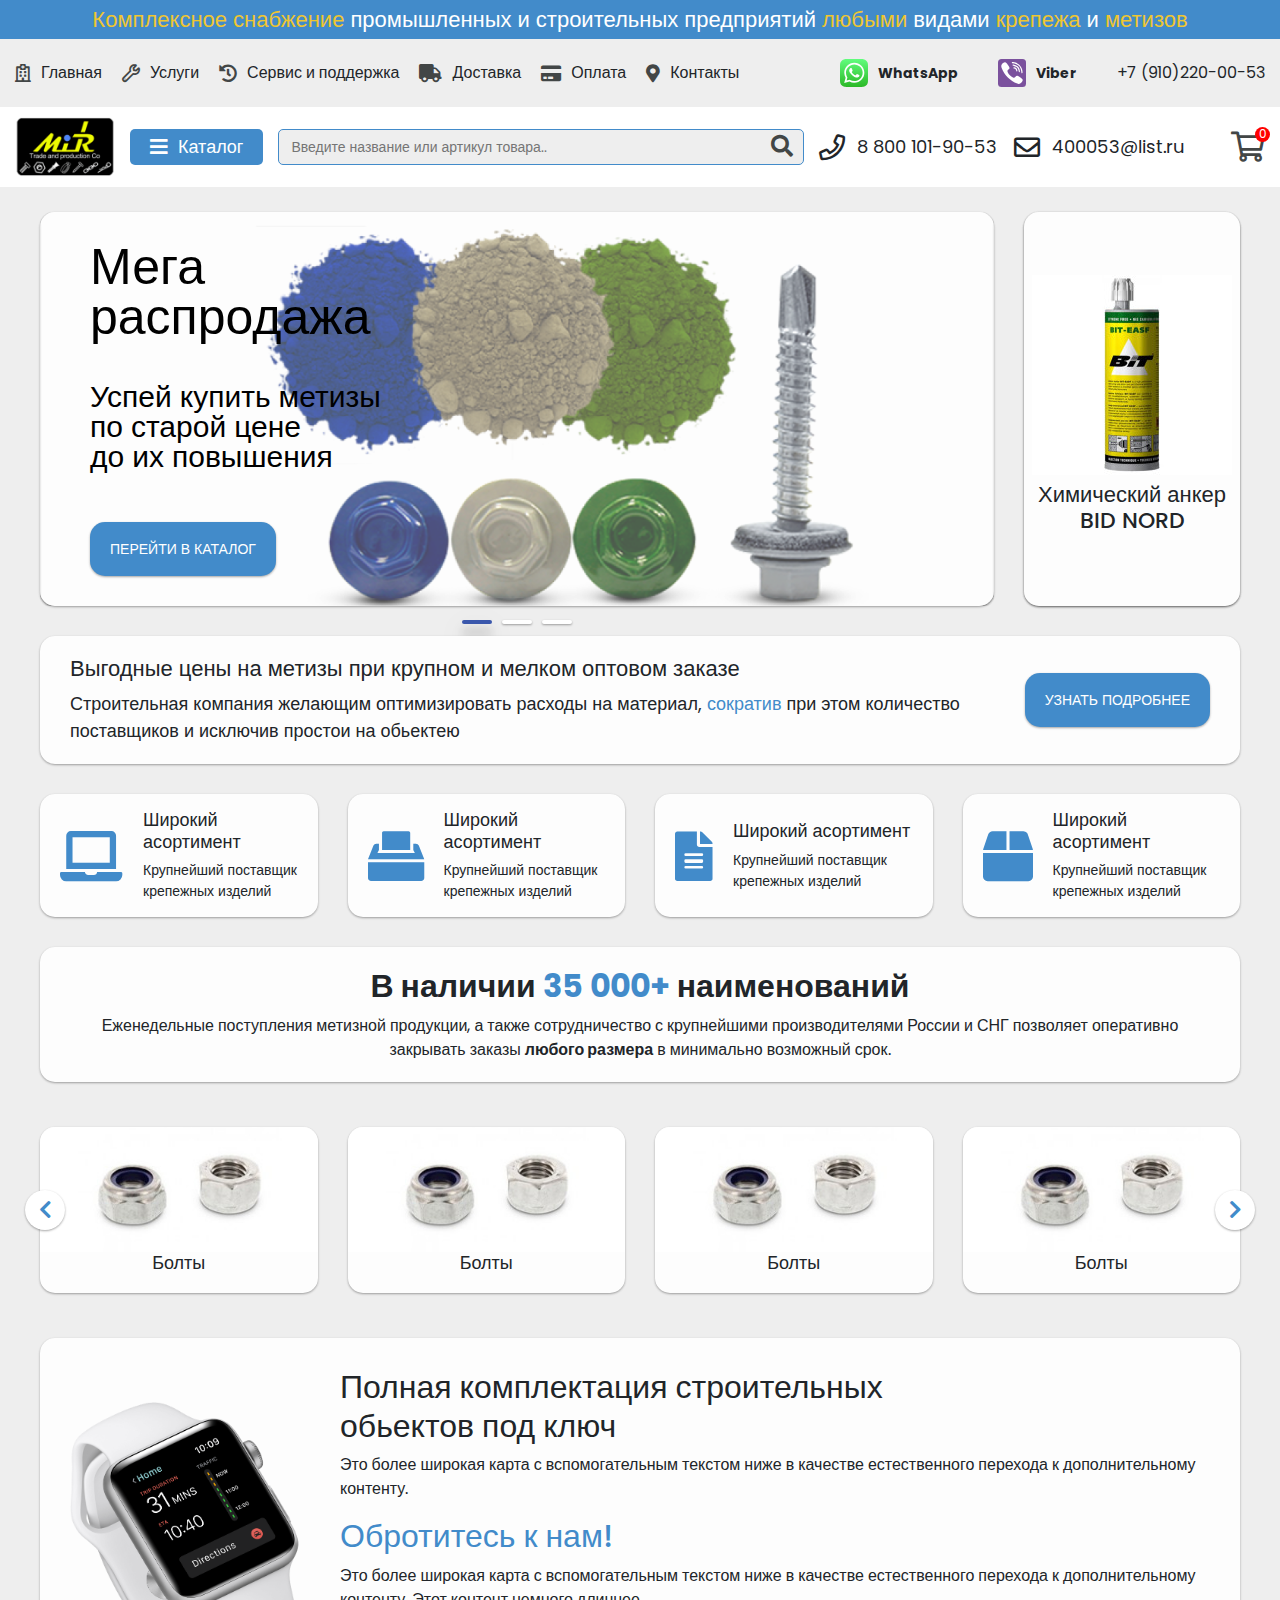
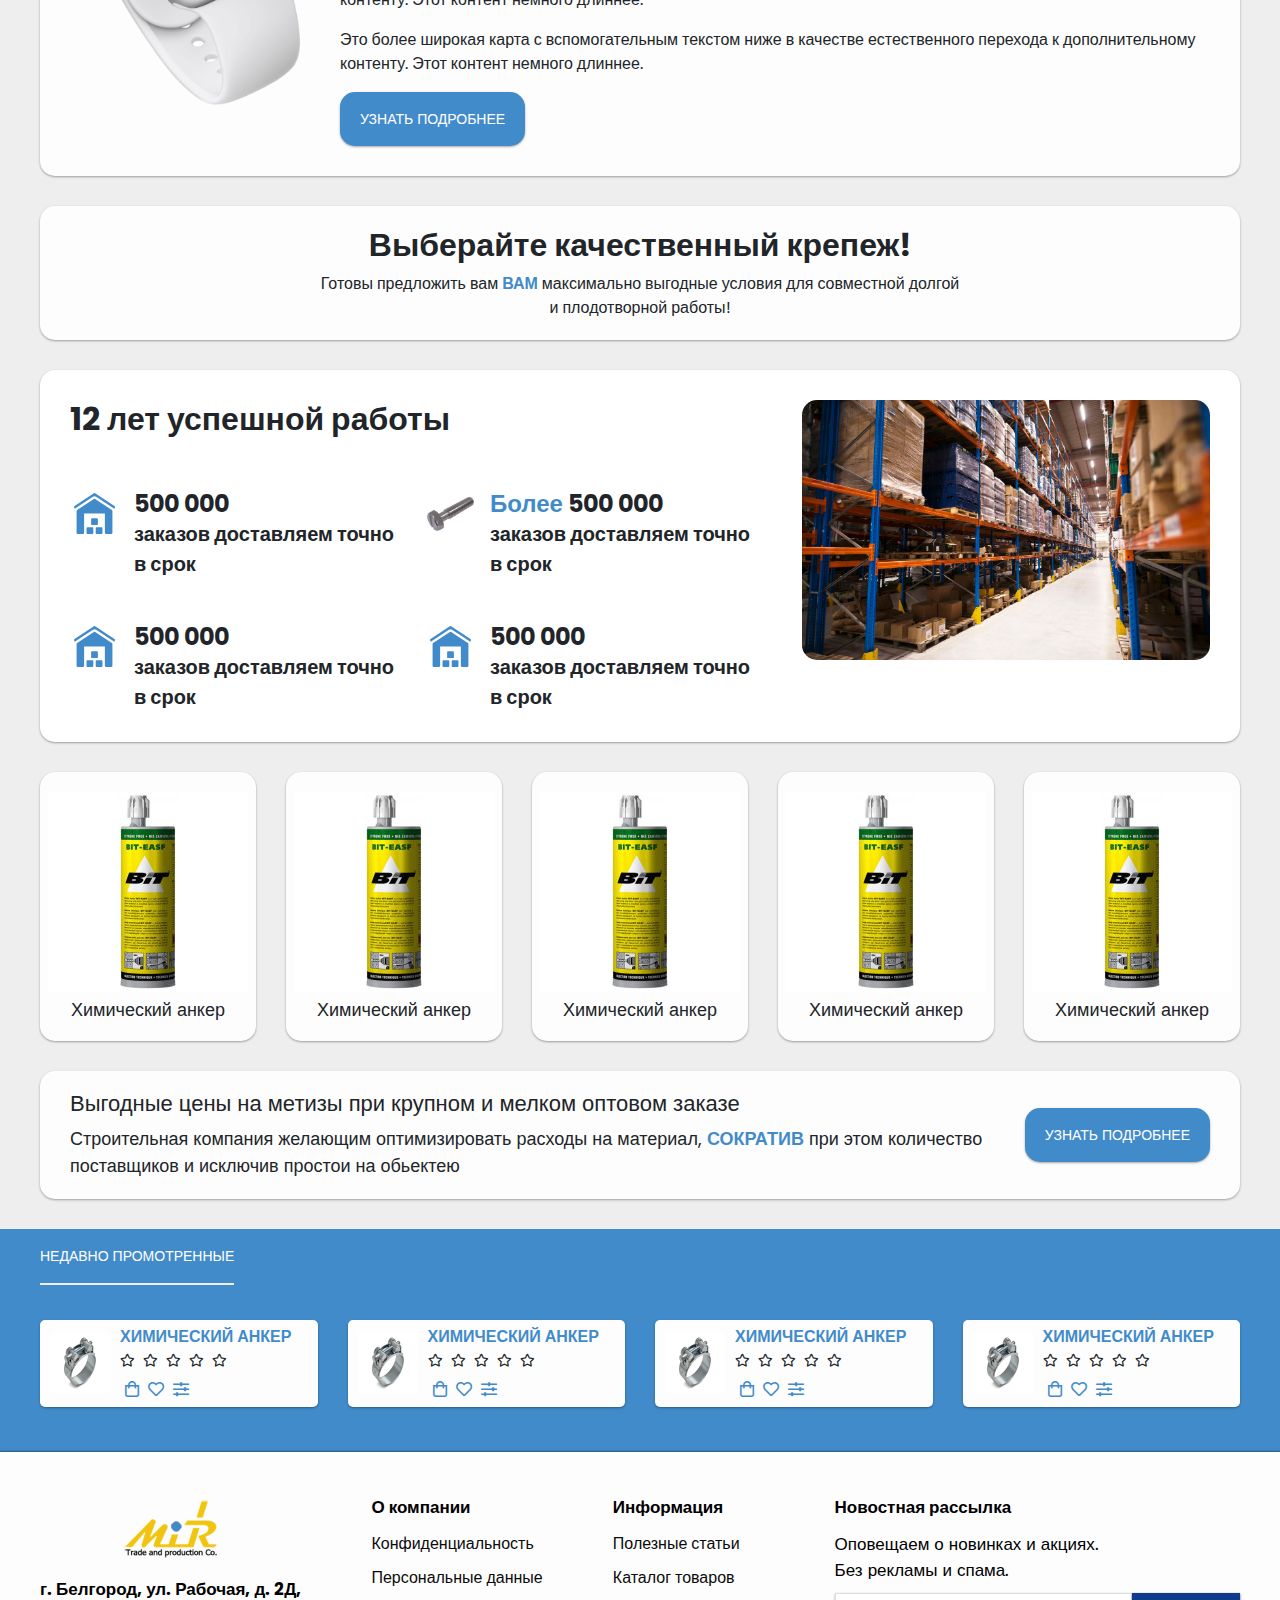
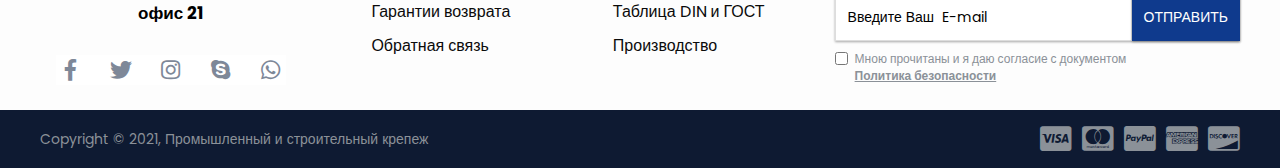
<file: index.html>
<!DOCTYPE html>
<html lang="ru">

<head>
    <meta charset="UTF-8" />
    <meta http-equiv="X-UA-Compatible" content="IE=edge" />
    <meta name="viewport" content="width=device-width, initial-scale=1.0" />
    <link rel="icon" type="image/png" href="/assets/img/favicon.png" />
    <link rel="stylesheet" href="./assets/css/fontawesome.min.css" />
    <link
        href="https://fonts.googleapis.com/css?family=Poppins:200i,300,300i,400,400i,500,500i,600,600i,700,700i,800,800i,900,900i&amp;display=swap"
        rel="stylesheet" />
    <link rel="stylesheet" href="./assets/css/default.css" />
    <link rel="stylesheet" href="./assets/css/style.css" />
    <link rel="stylesheet" href="./assets/css/slider.css">
    <link rel="stylesheet" href="./assets/css/media.css" />
    <title>Главная</title>
</head>

<body>

    <div class="ticker">
        <div class="container">
            <div class="ticker__inner">
                <p class="ticker__text">
                    <span>Комплексное снабжение</span> промышленных и строительных предприятий <span>любыми</span>
                    видами <span>крепежа</span> и <span>метизов</span>
                </p>
                <!-- <i class="far fa-times"></i> -->
            </div>
        </div>
    </div>
    <!-- /.ticker -->


    <header class="header">

        <!-- *  Header-Top   * -->

        <div class="header-top">
            <div class="container-fl">
                <div class="header-top__inner">
                    <!-- nav-header -->

                    <nav class="header__nav nav-header">
                        <div class="top-bar-mobile">
                            <span class="nav-header__title">Меню</span>
                            <span class="nav-header__close"><i class="fas fa-times"></i></span>
                        </div>
                        <a href="./catalog.html" class="button-catalog_mobile">
                            <i class="fas fa-bars"></i>
                            <span>Каталог</span>
                        </a>
                        <ul class="nav-header__list">
                            <li class="nav-header__item">
                                <i class="far fa-hospital"></i>
                                <a href="/" class="nav-header__link">Главная</a>
                            </li>
                            <li class="nav-header__item">
                                <i class="far fa-wrench"></i>
                                <a href="#" class="nav-header__link">Услуги</a>
                            </li>
                            <li class="nav-header__item">
                                <i class="fas fa-history"></i>
                                <a href="#" class="nav-header__link">Сервис и поддержка</a>
                            </li>
                            <li class="nav-header__item">
                                <i class="fas fa-truck"></i>
                                <a href="#" class="nav-header__link">Доставка</a>
                            </li>
                            <li class="nav-header__item">
                                <i class="fas fa-credit-card"></i>
                                <a href="#" class="nav-header__link">Оплата</a>
                            </li>
                            <li class="nav-header__item">
                                <i class="fas fa-map-marker-alt"></i>
                                <a href="#" class="nav-header__link">Контакты</a>
                            </li>
                        </ul>
                        <!-- contacts-header -->
                        <div class="contacts-header">
                            <ul class="contacts-header__list">
                                <li class="contacts-header__item">
                                    <a class="contacts-header__link contacts-header__link_soc" href="#">
                                        <svg xmlns="http://www.w3.org/2000/svg"
                                            xmlns:xlink="http://www.w3.org/1999/xlink" width="28" height="28"
                                            viewBox="0 0 1024 1024">
                                            <defs>
                                                <path id="a"
                                                    d="M1023.941 765.153c0 5.606-.171 17.766-.508 27.159-.824 22.982-2.646 52.639-5.401 66.151-4.141 20.306-10.392 39.472-18.542 55.425-9.643 18.871-21.943 35.775-36.559 50.364-14.584 14.56-31.472 26.812-50.315 36.416-16.036 8.172-35.322 14.426-55.744 18.549-13.378 2.701-42.812 4.488-65.648 5.3-9.402.336-21.564.505-27.15.505l-504.226-.081c-5.607 0-17.765-.172-27.158-.509-22.983-.824-52.639-2.646-66.152-5.4-20.306-4.142-39.473-10.392-55.425-18.542-18.872-9.644-35.775-21.944-50.364-36.56-14.56-14.584-26.812-31.471-36.415-50.314-8.174-16.037-14.428-35.323-18.551-55.744-2.7-13.378-4.487-42.812-5.3-65.649-.334-9.401-.503-21.563-.503-27.148l.08-504.228c0-5.607.171-17.766.508-27.159.825-22.983 2.646-52.639 5.401-66.151 4.141-20.306 10.391-39.473 18.542-55.426C34.154 93.24 46.455 76.336 61.07 61.747c14.584-14.559 31.472-26.812 50.315-36.416 16.037-8.172 35.324-14.426 55.745-18.549 13.377-2.701 42.812-4.488 65.648-5.3 9.402-.335 21.565-.504 27.149-.504l504.227.081c5.608 0 17.766.171 27.159.508 22.983.825 52.638 2.646 66.152 5.401 20.305 4.141 39.472 10.391 55.425 18.542 18.871 9.643 35.774 21.944 50.363 36.559 14.559 14.584 26.812 31.471 36.415 50.315 8.174 16.037 14.428 35.323 18.551 55.744 2.7 13.378 4.486 42.812 5.3 65.649.335 9.402.504 21.564.504 27.15l-.082 504.226z" />
                                            </defs>
                                            <linearGradient id="b" gradientUnits="userSpaceOnUse" x1="512.001" y1=".978"
                                                x2="512.001" y2="1025.023">
                                                <stop offset="0" stop-color="#61fd7d" />
                                                <stop offset="1" stop-color="#2bb826" />
                                            </linearGradient>
                                            <use xlink:href="#a" overflow="visible" fill="url(#b)" />
                                            <g>
                                                <path fill="#FFF"
                                                    d="M783.302 243.246c-69.329-69.387-161.529-107.619-259.763-107.658-202.402 0-367.133 164.668-367.214 367.072-.026 64.699 16.883 127.854 49.017 183.522l-52.096 190.229 194.665-51.047c53.636 29.244 114.022 44.656 175.482 44.682h.151c202.382 0 367.128-164.688 367.21-367.094.039-98.087-38.121-190.319-107.452-259.706zM523.544 808.047h-.125c-54.767-.021-108.483-14.729-155.344-42.529l-11.146-6.612-115.517 30.293 30.834-112.592-7.259-11.544c-30.552-48.579-46.688-104.729-46.664-162.379.066-168.229 136.985-305.096 305.339-305.096 81.521.031 158.154 31.811 215.779 89.482s89.342 134.332 89.312 215.859c-.066 168.243-136.984 305.118-305.209 305.118zm167.415-228.515c-9.177-4.591-54.286-26.782-62.697-29.843-8.41-3.062-14.526-4.592-20.645 4.592-6.115 9.182-23.699 29.843-29.053 35.964-5.352 6.122-10.704 6.888-19.879 2.296-9.176-4.591-38.74-14.277-73.786-45.526-27.275-24.319-45.691-54.359-51.043-63.543-5.352-9.183-.569-14.146 4.024-18.72 4.127-4.109 9.175-10.713 13.763-16.069 4.587-5.355 6.117-9.183 9.175-15.304 3.059-6.122 1.529-11.479-.765-16.07-2.293-4.591-20.644-49.739-28.29-68.104-7.447-17.886-15.013-15.466-20.645-15.747-5.346-.266-11.469-.322-17.585-.322s-16.057 2.295-24.467 11.478-32.113 31.374-32.113 76.521c0 45.147 32.877 88.764 37.465 94.885 4.588 6.122 64.699 98.771 156.741 138.502 21.892 9.45 38.982 15.094 52.308 19.322 21.98 6.979 41.982 5.995 57.793 3.634 17.628-2.633 54.284-22.189 61.932-43.615 7.646-21.427 7.646-39.791 5.352-43.617-2.294-3.826-8.41-6.122-17.585-10.714z" />
                                            </g>
                                        </svg>
                                        <span>WhatsApp</span>
                                    </a>
                                </li>
                                <li class="contacts-header__item">
                                    <a class="contacts-header__link contacts-header__link_soc" href="#">
                                        <svg height="28" viewBox="0 0 512 512" width="28"
                                            xmlns="http://www.w3.org/2000/svg">
                                            <rect height="512" rx="64" ry="64" width="512" fill="#7b519d" />
                                            <g fill="#fff" fill-rule="evenodd">
                                                <path
                                                    d="M421.915 345.457c-12.198-9.82-25.233-18.634-38.064-27.638-25.59-17.973-48.996-19.37-68.091 9.546-10.723 16.234-25.734 16.945-41.43 9.823-43.27-19.62-76.683-49.85-96.255-93.83-8.658-19.458-8.544-36.903 11.713-50.665 10.725-7.278 21.53-15.89 20.666-31.793-1.128-20.736-51.475-90.033-71.357-97.347-8.227-3.027-16.42-2.83-24.79-.017-46.62 15.678-65.93 54.019-47.437 99.417 55.17 135.442 152.26 229.732 285.91 287.282 7.62 3.277 16.085 4.587 20.371 5.763 30.428.306 66.073-29.01 76.367-58.104 9.911-27.99-11.035-39.1-27.603-52.437zM272.06 77.439c97.707 15.025 142.768 61.485 155.21 159.895 1.154 9.09-2.232 22.768 10.737 23.02 13.554.259 10.288-13.217 10.402-22.316 1.146-92.684-79.669-178.606-173.524-181.774-7.081 1.019-21.733-4.883-22.647 10.988-.609 10.7 11.727 8.942 19.822 10.187z" />
                                                <path
                                                    d="M291.172 104.422c-9.398-1.132-21.805-5.56-24.001 7.48-2.293 13.687 11.535 12.297 20.42 14.286 60.346 13.487 81.358 35.451 91.294 95.311 1.451 8.727-1.432 22.31 13.399 20.059 10.991-1.674 7.021-13.317 7.94-20.118.487-57.47-48.758-109.778-109.052-117.018z" />
                                                <path
                                                    d="M296.713 151.416c-6.273.155-12.43.834-14.736 7.538-3.463 10.02 3.822 12.409 11.237 13.6 24.755 3.974 37.783 18.571 40.256 43.257.668 6.7 4.92 12.129 11.392 11.365 8.969-1.07 9.78-9.053 9.505-16.634.443-27.734-30.904-59.79-57.654-59.126z" />
                                            </g>
                                        </svg>
                                        <span>Viber</span>
                                    </a>
                                </li>
                                <li class="contacts-header__item">
                                    <a class="contacts-header__link" href="#">+7 (910)220-00-53</a>
                                </li>
                            </ul>
                        </div>
                        <!-- /.contacts-header -->
                    </nav>
                    <!-- /.nav-header -->

                </div>


            </div>
        </div>

        <!-- *  End Header-Top   * -->

        <!-- *  Middle-bar  * -->

        <div class="middle-bar">
            <div class="container-fl">
                <div class="middle-bar__inner">
                    <span class="nav-header-burger"><i class="fas fa-bars"></i></span>
                    <!-- logo -->
                    <a href="./index.html" class="logo">
                        <img src="./assets/img/logo-112x73-234x140.png" alt="logo">
                    </a>
                    <!-- /.logo -->
                    <!-- button-catalog -->
                    <a href="./catalog.html" class="button-catalog">
                        <i class="fas fa-bars"></i>
                        <span>Каталог</span>
                    </a>
                    <!-- button-catalog -->
                    <!-- form-search -->
                    <form class="middle-bar__form form-middle">
                        <div class="form-middle__group">
                            <input type="text" class="form-middle__input"
                                placeholder="Введите название или артикул товара..">
                            <button class="form-middle__btn"><i class="fas fa-search"></i></button>
                        </div>
                    </form>
                    <!-- /.form-search -->
                    <div class="middle-bar__links">
                        <a href="#" class="middle-bar__link">
                            <i class="far fa-phone"></i>
                            <span>8 800 101-90-53</span>
                        </a>
                        <a href="#" class="middle-bar__link">
                            <i class="far fa-envelope"></i>
                            <span>400053@list.ru</span>
                        </a>
                        <button class="button-search-mobile"><i class="far fa-search"></i></button>
                    </div>
                    <div class="middle-cart">
                        <a href="./cart.html">
                            <i class="far fa-shopping-cart"></i>
                        </a>
                        <span class="middle-cart__num">0</span>
                    </div>

                </div>
            </div>
        </div>
        <!-- *  End Middle-bar  * -->
    </header>
    <!-- /.header -->

    <!-- banner -->
    <section>
        <div class="container">
            <div class="banner">
                <div class="banner__inner">
                    <div class="banner__col">
                        <div class="slider-main">
                            <div class="slider__container">
                                <div class="slider__wrapper">
                                    <div class="slider__items">
                                        <div class="slider__item">
                                            <div class="top-offer">
                                                <div class="top-offer__img">
                                                    <img src="./assets/img/banner-slider/img3-1240x700w.png"
                                                        alt="banner">
                                                </div>
                                                <div class="top-offer__body">
                                                    <h2 class="top-offer__title">Мега <br> распродажа</h2>
                                                    <h4 class="top-offer__subtitle">Успей купить метизы <br> по
                                                        старой цене
                                                        <br>
                                                        до
                                                        их
                                                        повышения
                                                    </h4>
                                                    <button class="btn">Перейти в каталог</button>
                                                </div>
                                            </div>
                                        </div>
                                        <div class="slider__item">
                                            <div class="top-offer">
                                                <div class="top-offer__img">
                                                    <img src="./assets/img/banner-slider/img3-1240x700w.png"
                                                        alt="banner">
                                                </div>
                                                <div class="top-offer__body">
                                                    <h2 class="top-offer__title">Мега <br> распродажа</h2>
                                                    <h4 class="top-offer__subtitle">Успей купить метизы <br> по
                                                        старой цене
                                                        <br>
                                                        до
                                                        их
                                                        повышения
                                                    </h4>
                                                    <button class="btn">Перейти в каталог</button>
                                                </div>
                                            </div>
                                        </div>
                                        <div class="slider__item">
                                            <div class="top-offer">
                                                <div class="top-offer__img">
                                                    <img src="./assets/img/banner-slider/img3-1240x700w.png"
                                                        alt="banner">
                                                </div>
                                                <div class="top-offer__body">
                                                    <h2 class="top-offer__title">Мега <br> распродажа</h2>
                                                    <h4 class="top-offer__subtitle">Успей купить метизы <br> по
                                                        старой цене
                                                        <br>
                                                        до
                                                        их
                                                        повышения
                                                    </h4>
                                                    <button class="btn">Перейти в каталог</button>
                                                </div>
                                            </div>
                                        </div>

                                    </div>
                                </div>
                            </div>

                            <ol class="slider__indicators">
                                <li data-slide-to="0"></li>
                                <li data-slide-to="1"></li>
                                <li data-slide-to="2"></li>

                            </ol>
                        </div>
                    </div>

                    <div class="banner__col">

                        <!-- * CARD-PRODUCT-PRIMARY * -->
                        <a href="./product-view.html">
                            <div class="card-primary-product">
                                <div class="card-primary-product__body">
                                    <div class="card-primary-product__img"><img
                                            src="./assets/img/products/bit-easf-200x200.jpg" alt="card-primary-product">
                                    </div>
                                    <h5 class="text-center">Химический анкер BID NORD</h5>
                                </div>
                            </div>
                        </a>
                        <!-- * END CARD-PRODUCT-PRIMARY * -->

                    </div>
                </div>
            </div>
        </div>
    </section>
    <!-- banner -->




    <div class="main">
        <!-- block-info -->
        <section class="section">
            <div class="container">
                <div class="block-info">
                    <div class="block-info__inner">
                        <div class="content">
                            <h5>Выгодные цены на метизы при крупном и мелком оптовом заказе</h5>
                            <p class="strong">
                                Строительная компания желающим оптимизировать расходы на материал,
                                <span>сократив</span>
                                при
                                этом количество
                                поставщиков и исключив простои на обьектею
                            </p class="strong">
                        </div>
                        <button class="btn" data-form="1">Узнать подробнее</button>
                    </div>
                </div>

            </div>
        </section>
        <!-- /.block-info -->

        <!-- benefits -->
        <section class="section benefits">
            <div class="container">
                <div class="benefits__inner">
                    <div class="benefits-card">
                        <i class="fas fa-laptop"></i>
                        <div class="benefits-card__body">
                            <h5>Широкий асортимент</h5>
                            <p>Крупнейший поставщик крепежных изделий</p>
                        </div>
                    </div>
                    <div class="benefits-card">
                        <i class="fas fa-box-ballot"></i>
                        <div class="benefits-card__body">
                            <h5>Широкий асортимент</h5>
                            <p>Крупнейший поставщик крепежных изделий</p>
                        </div>
                    </div>
                    <div class="benefits-card">
                        <i class="fas fa-file-alt"></i>
                        <div class="benefits-card__body">
                            <h5>Широкий асортимент</h5>
                            <p>Крупнейший поставщик крепежных изделий</p>
                        </div>
                    </div>
                    <div class="benefits-card">
                        <i class="fas fa-box"></i>
                        <div class="benefits-card__body">
                            <h5>Широкий асортимент</h5>
                            <p>Крупнейший поставщик крепежных изделий</p>
                        </div>
                    </div>

                </div>
            </div>
        </section>
        <!-- /.benefits -->

        <!-- fact-info -->
        <section class="section">
            <div class="container">
                <div class="fact-info">
                    <div class="fact-info__body">
                        <h3 class="fact-info__title">В наличии <span class="acent">35 000+</span> наименований</h3>
                        <p class="fact-info__text">
                            Еженедельные поступления метизной продукции, а также сотрудничество с крупнейшими
                            производителями России и СНГ позволяет оперативно закрывать заказы <b>любого размера</b>
                            в минимально возможный срок.
                        </p>
                    </div>
                </div>
            </div>
        </section>
        <!-- /.fact-info -->

        <!-- slider-categories -->
        <section class="section">
            <div class="container">
                <div class="slider-categories__inner">
                    <div class="slider-category">
                        <div class="slider__container">
                            <div class="slider__wrapper">
                                <div class="slider__items">
                                    <div class="slider__item">
                                        <a href="#">
                                            <div class="card-primary">
                                                <div class="card-primary__body">
                                                    <div class="card-primary__img"><img
                                                            src="./assets/img/products/gaiki.jpg" alt="card-primary">
                                                    </div>
                                                    <h5 class="card-primary__title">Болты</h5>
                                                </div>
                                            </div>
                                        </a>
                                    </div>
                                    <div class="slider__item">
                                        <a href="#">
                                            <div class="card-primary">
                                                <div class="card-primary__body">
                                                    <div class="card-primary__img"><img
                                                            src="./assets/img/products/gaiki.jpg" alt="card-primary">
                                                    </div>
                                                    <h5 class="card-primary__title">Болты</h5>
                                                </div>
                                            </div>
                                        </a>
                                    </div>
                                    <div class="slider__item">
                                        <a href="#">
                                            <div class="card-primary">
                                                <div class="card-primary__body">
                                                    <div class="card-primary__img"><img
                                                            src="./assets/img/products/gaiki.jpg" alt="card-primary">
                                                    </div>
                                                    <h5 class="card-primary__title">Болты</h5>
                                                </div>
                                            </div>
                                        </a>
                                    </div>
                                    <div class="slider__item">
                                        <a href="#">
                                            <div class="card-primary">
                                                <div class="card-primary__body">
                                                    <div class="card-primary__img"><img
                                                            src="./assets/img/products/gaiki.jpg" alt="card-primary">
                                                    </div>
                                                    <h5 class="card-primary__title">Болты</h5>
                                                </div>
                                            </div>
                                        </a>
                                    </div>
                                    <div class="slider__item">
                                        <a href="#">
                                            <div class="card-primary">
                                                <div class="card-primary__body">
                                                    <div class="card-primary__img"><img
                                                            src="./assets/img/products/gaiki.jpg" alt="card-primary">
                                                    </div>
                                                    <h5 class="card-primary__title">Болты</h5>
                                                </div>
                                            </div>
                                        </a>
                                    </div>
                                    <div class="slider__item">
                                        <a href="#">
                                            <div class="card-primary">
                                                <div class="card-primary__body">
                                                    <div class="card-primary__img"><img
                                                            src="./assets/img/products/gaiki.jpg" alt="card-primary">
                                                    </div>
                                                    <h5 class="card-primary__title">Болты</h5>
                                                </div>
                                            </div>
                                        </a>
                                    </div>
                                </div>
                            </div>
                        </div>
                        <a href="#" class="slider__control" data-slide="prev">
                            <i class="fas fa-chevron-left"></i>
                        </a>
                        <a href="#" class="slider__control" data-slide="next">
                            <i class="fas fa-chevron-right"></i>
                        </a>
                    </div>
                </div>

            </div>
        </section>
        <!-- /.slider-categories -->


        <!-- basic-info -->
        <section class="section">
            <div class="container">
                <div class="basic-inform">
                    <div class="basic-inform__body">
                        <figure class="basic-inform__figure">
                            <img src="./assets/img/apple.png" alt="info">
                        </figure>
                        <div class="basic-inform__content">
                            <h3>Полная комплектация строительных <br> обьектов под ключ</h3>
                            <p>
                                Это более широкая карта с вспомогательным текстом ниже в качестве естественного перехода
                                к
                                дополнительному контенту.
                            </p>
                            <h3 class="acent">Обротитесь к нам!</h3>
                            <p>
                                Это более широкая карта с вспомогательным текстом ниже в качестве естественного перехода
                                к
                                дополнительному контенту.
                                Этот контент немного длиннее.
                            </p>
                            <p>
                                Это более широкая карта с вспомогательным текстом ниже в качестве естественного перехода
                                к
                                дополнительному контенту. Этот контент немного длиннее.
                            </p>
                            <button class="btn" data-form="1">Узнать подробнее</button>
                        </div>
                    </div>
                </div>
                <!-- /.basic-inform -->
            </div>

        </section>
        <!-- /.basic-info -->

        <!-- fact-info -->
        <section class="section">
            <div class="container">
                <div class="fact-info">
                    <div class="fact-info__body">
                        <h3 class="fact-info__title">Выберайте качественный крепеж!</h3>
                        <p class="fact-info__text">
                            Готовы предложить вам <span class="acent"><b>ВАМ</b></span>
                            максимально выгодные условия для совместной долгой <br>
                            и плодотворной работы!
                        </p>
                    </div>
                </div>
            </div>
        </section>
        <!-- /.fact-info -->

        <section class="section">
            <div class="container">
                <div class="advantage">
                    <div class="advantage__wrapper">
                        <div class="advantage__content">
                            <h2 class="advantage__head">12 лет успешной работы</h2>
                            <div class="advantage__grid">
                                <div class="advantage__item item-advantage">
                                    <div class="item-advantage__icon">
                                        <img src="./assets/img/icons/home.svg" alt="">
                                    </div>
                                    <div class="item-advantage__body">
                                        <h3 class="item-advantage__title">500 000</h3>
                                        <p class="item-advantage__text">заказов доставляем точно в срок</p>
                                    </div>
                                </div>
                                <div class="advantage__item item-advantage">
                                    <div class="item-advantage__icon">
                                        <img src="./assets/img/products/din84-550x550w.jpg" alt="">
                                    </div>
                                    <div class="item-advantage__body">
                                        <h3 class="item-advantage__title"><span>Более</span> 500 000</h3>
                                        <p class="item-advantage__text">заказов доставляем точно в срок</p>
                                    </div>
                                </div>
                                <div class="advantage__item item-advantage">
                                    <div class="item-advantage__icon">
                                        <img src="./assets/img/icons/home.svg" alt="">
                                    </div>
                                    <div class="item-advantage__body">
                                        <h3 class="item-advantage__title">500 000</h3>
                                        <p class="item-advantage__text">заказов доставляем точно в срок</p>
                                    </div>
                                </div>
                                <div class="advantage__item item-advantage">
                                    <div class="item-advantage__icon">
                                        <img src="./assets/img/icons/home.svg" alt="">
                                    </div>
                                    <div class="item-advantage__body">
                                        <h3 class="item-advantage__title">500 000</h3>
                                        <p class="item-advantage__text">заказов доставляем точно в срок</p>
                                    </div>
                                </div>
                            </div>
                        </div>
                        <div class="advantage__figure">
                            <img src="./assets/img/sklad.jpg" alt="">
                        </div>
                    </div>
                </div>
            </div>
        </section>


        <!-- slider-products -->
        <section class="section">
            <div class="container">
                <div class="slider-product">
                    <div class="slider__container">
                        <div class="slider__wrapper">
                            <div class="slider__items">
                                <div class="slider__item">
                                    <a href="#" class="card-primary-product">
                                        <div class="card-primary-product__body">
                                            <div class="card-primary-product__img">
                                                <img src="./assets/img/products/bit-easf-200x200.jpg"
                                                    alt="card-primary-product">
                                            </div>
                                            <h5 class="card-primary-product__title text-center">Химический анкер
                                            </h5>
                                        </div>
                                    </a>
                                </div>
                                <div class="slider__item">
                                    <a href="#" class="card-primary-product">
                                        <div class="card-primary-product__body">
                                            <div class="card-primary-product__img">
                                                <img src="./assets/img/products/bit-easf-200x200.jpg"
                                                    alt="card-primary-product">
                                            </div>
                                            <h5 class="card-primary-product__title text-center">Химический анкер
                                            </h5>
                                        </div>
                                    </a>
                                </div>
                                <div class="slider__item">
                                    <a href="#" class="card-primary-product">
                                        <div class="card-primary-product__body">
                                            <div class="card-primary-product__img">
                                                <img src="./assets/img/products/bit-easf-200x200.jpg"
                                                    alt="card-primary-product">
                                            </div>
                                            <h5 class="card-primary-product__title text-center">Химический анкер
                                            </h5>
                                        </div>
                                    </a>
                                </div>
                                <div class="slider__item">
                                    <a href="#" class="card-primary-product">
                                        <div class="card-primary-product__body">
                                            <div class="card-primary-product__img">
                                                <img src="./assets/img/products/bit-easf-200x200.jpg"
                                                    alt="card-primary-product">
                                            </div>
                                            <h5 class="card-primary-product__title text-center">Химический анкер
                                            </h5>
                                        </div>
                                    </a>
                                </div>
                                <div class="slider__item">
                                    <a href="#" class="card-primary-product">
                                        <div class="card-primary-product__body">
                                            <div class="card-primary-product__img">
                                                <img src="./assets/img/products/bit-easf-200x200.jpg"
                                                    alt="card-primary-product">
                                            </div>
                                            <h5 class="card-primary-product__title text-center">Химический анкер
                                            </h5>
                                        </div>
                                    </a>
                                </div>
                                <div class="slider__item">
                                    <a href="#" class="card-primary-product">
                                        <div class="card-primary-product__body">
                                            <div class="card-primary-product__img">
                                                <img src="./assets/img/products/bit-easf-200x200.jpg"
                                                    alt="card-primary-product">
                                            </div>
                                            <h5 class="card-primary-product__title text-center">Химический анкер
                                            </h5>
                                        </div>
                                    </a>
                                </div>
                                <div class="slider__item">
                                    <a href="#" class="card-primary-product">
                                        <div class="card-primary-product__body">
                                            <div class="card-primary-product__img">
                                                <img src="./assets/img/products/bit-easf-200x200.jpg"
                                                    alt="card-primary-product">
                                            </div>
                                            <h5 class="card-primary-product__title text-center">Химический анкер
                                            </h5>
                                        </div>
                                    </a>
                                </div>
                                <div class="slider__item">
                                    <a href="#" class="card-primary-product">
                                        <div class="card-primary-product__body">
                                            <div class="card-primary-product__img">
                                                <img src="./assets/img/products/bit-easf-200x200.jpg"
                                                    alt="card-primary-product">
                                            </div>
                                            <h5 class="card-primary-product__title text-center">Химический анкер
                                            </h5>
                                        </div>
                                    </a>
                                </div>
                            </div>
                        </div>
                    </div>
                </div>
            </div>
        </section>
        <!-- /.slider-products -->

        <!-- block-info -->
        <section class="section">
            <div class="container">
                <div class="block-info">
                    <div class="block-info__inner">
                        <div class="content">
                            <h5>Выгодные цены на метизы при крупном и мелком оптовом заказе</h5>
                            <p class="strong">
                                Строительная компания желающим оптимизировать расходы на материал,
                                <span><b>СОКРАТИВ</b></span>
                                при
                                этом количество
                                поставщиков и исключив простои на обьектею
                            </p>
                        </div>
                        <button class="btn" data-form="1">Узнать подробнее</button>
                    </div>
                </div>
            </div>
        </section>
        <!-- /.block-info -->


        <!-- offer-subscribe -->
        <!-- <section class="section">
            <div class="container">
                <div class="offer-subscribe">
                    <div class="offer-subscribe__inner">
                        <i class="far fa-envelope"></i>
                        <div class="content">
                            <p class="strong">
                                Подпишитесь на рассылку и будьте в курсе! Выгодные предложения каждую неделю!
                            </p>
                        </div>
                        <button class="btn" data-form="1">Подписаться</button>
                    </div>
                </div>

            </div>
        </section> -->
        <!-- /.offer-subscribe -->



    </div>

    <!--  * END MAIN * -->
    <!-- tab-mini -->
    <section class="tab-mini-wrapper">
        <div class="container">
            <div class="tab-mini">
                <ul class="tab-mini__nav">
                    <li class="tab-mini__btn tab-mini__btn-active">Недавно промотренные</li>
                </ul>
                <div class="tab-mini__contents">
                    <div class="tab-mini__body tab-mini__body-active">

                        <!-- * CARD-SMALL * -->
                        <a href="#">
                            <div class="card-small">
                                <div class="card-small__img">
                                    <img src="./assets/img/products/sr_w1-120x120.jpg" alt="60X60">
                                </div>
                                <div class="card-small__body">
                                    <span class="card-small__title">Химический анкер</span>
                                    <div class="card-small__stars">
                                        <i class="far fa-star"></i>
                                        <i class="far fa-star"></i>
                                        <i class="far fa-star"></i>
                                        <i class="far fa-star"></i>
                                        <i class="far fa-star"></i>
                                    </div>
                                    <div class="card-small__links">
                                        <a href="#" class="card-small__link"><i class="far fa-shopping-bag"></i></a>
                                        <a href="#" class="card-small__link"><i class="far fa-heart"></i></a>
                                        <a href="#" class="card-small__link"><i class="far fa-sliders-h"></i></a>
                                    </div>
                                </div>
                            </div>
                        </a>

                        <!-- * END CARD-SMALL * -->

                        <!-- * CARD-SMALL * -->
                        <a href="#">
                            <div class="card-small">
                                <div class="card-small__img">
                                    <img src="./assets/img/products/sr_w1-120x120.jpg" alt="60X60">
                                </div>
                                <div class="card-small__body">
                                    <span class="card-small__title">Химический анкер</span>
                                    <div class="card-small__stars">
                                        <i class="far fa-star"></i>
                                        <i class="far fa-star"></i>
                                        <i class="far fa-star"></i>
                                        <i class="far fa-star"></i>
                                        <i class="far fa-star"></i>
                                    </div>
                                    <div class="card-small__links">
                                        <a href="#" class="card-small__link"><i class="far fa-shopping-bag"></i></a>
                                        <a href="#" class="card-small__link"><i class="far fa-heart"></i></a>
                                        <a href="#" class="card-small__link"><i class="far fa-sliders-h"></i></a>
                                    </div>
                                </div>
                            </div>
                        </a>

                        <!-- * END CARD-SMALL * -->

                        <!-- * CARD-SMALL * -->
                        <a href="#">
                            <div class="card-small">
                                <div class="card-small__img">
                                    <img src="./assets/img/products/sr_w1-120x120.jpg" alt="60X60">
                                </div>
                                <div class="card-small__body">
                                    <span class="card-small__title">Химический анкер</span>
                                    <div class="card-small__stars">
                                        <i class="far fa-star"></i>
                                        <i class="far fa-star"></i>
                                        <i class="far fa-star"></i>
                                        <i class="far fa-star"></i>
                                        <i class="far fa-star"></i>
                                    </div>
                                    <div class="card-small__links">
                                        <a href="#" class="card-small__link"><i class="far fa-shopping-bag"></i></a>
                                        <a href="#" class="card-small__link"><i class="far fa-heart"></i></a>
                                        <a href="#" class="card-small__link"><i class="far fa-sliders-h"></i></a>
                                    </div>
                                </div>
                            </div>
                        </a>

                        <!-- * END CARD-SMALL * -->

                        <!-- * CARD-SMALL * -->
                        <a href="#">
                            <div class="card-small">
                                <div class="card-small__img">
                                    <img src="./assets/img/products/sr_w1-120x120.jpg" alt="60X60">
                                </div>
                                <div class="card-small__body">
                                    <span class="card-small__title">Химический анкер</span>
                                    <div class="card-small__stars">
                                        <i class="far fa-star"></i>
                                        <i class="far fa-star"></i>
                                        <i class="far fa-star"></i>
                                        <i class="far fa-star"></i>
                                        <i class="far fa-star"></i>
                                    </div>
                                    <div class="card-small__links">
                                        <a href="#" class="card-small__link"><i class="far fa-shopping-bag"></i></a>
                                        <a href="#" class="card-small__link"><i class="far fa-heart"></i></a>
                                        <a href="#" class="card-small__link"><i class="far fa-sliders-h"></i></a>
                                    </div>
                                </div>
                            </div>
                        </a>

                        <!-- * END CARD-SMALL * -->

                    </div>
                </div>
            </div>
        </div>
    </section>
    <!-- /.tab-mini -->

    <footer class="footer">
        <div class="container">
            <div class="footer__inner">
                <div class="column">
                    <div class="logo">
                        <a href="/">
                            <img src="./assets/img/logo.png" alt="logo">
                        </a>
                    </div>
                    <b>г. Белгород, ул. Рабочая, д. 2Д, <br> офис 21</b>
                    <ul class="list-icons">
                        <li><a href="#"><i class="fab fa-facebook-f"></i></a></li>
                        <li><a href="#"><i class="fab fa-twitter"></i></a></li>
                        <li><a href="#"><i class="fab fa-instagram"></i></a></li>
                        <li><a href="#"><i class="fab fa-skype"></i></a></li>
                        <li><a href="#"><i class="fab fa-whatsapp"></i></a></li>
                    </ul>
                </div>
                <div class="column">
                    <h5 class="title">О компании</h5>
                    <ul class="list-unstylid">
                        <li><a href="#">Конфиденциальность</a></li>
                        <li><a href="#">Персональные данные</a></li>
                        <li><a href="#">Гарантии возврата</a></li>
                        <li><a href="#">Обратная связь</a></li>
                    </ul>
                </div>
                <div class="column">
                    <h5 class="title">Информация</h5>
                    <ul class="list-unstylid">
                        <li><a href="#">Полезные статьи</a></li>
                        <li><a href="#">Каталог товаров</a></li>
                        <li><a href="#">Таблица DIN и ГОСТ</a></li>
                        <li><a href="#">Производство</a></li>
                    </ul>
                </div>
                <div class="column">
                    <h5 class="title">Новостная рассылка</h5>
                    <p class="info-text">Оповещаем о новинках и акциях. <br> Без рекламы и спама.</p>
                    <form action="" class="form-horizontal">
                        <div class="input-group">
                            <input class="input" type="text" placeholder="Введите Ваш  E-mail">
                            <button class="btn">Отправить</button>
                        </div>
                        <div class="checkbox">
                            <label class="label">
                                <input type="checkbox" class="check">
                                Мною прочитаны и я даю согласие с документом <br>
                                <a href="#"><strong>Политика безопасности</strong> </a>
                            </label>
                        </div>

                    </form>
                </div>
            </div>
        </div>
        <div class="copyrign">
            <div class="container">
                <div class="copyrign__inner">
                    <span>Copyright &copy; 2021, Промышленный и строительный крепеж</span>
                    <ul class="list-icons">
                        <li><i class="fab fa-cc-visa"></i></li>
                        <li><i class="fab fa-cc-mastercard"></i></li>
                        <li><i class="fab fa-cc-paypal"></i></li>
                        <li><i class="fab fa-cc-amex"></i></li>
                        <li><i class="fab fa-cc-discover"></i></li>
                    </ul>
                </div>
            </div>
        </div>
    </footer>

    <!--
         ↓ Всплывающие Окна ↓
           По умолчанию скрыты при загрузке страницы
     -->

    <form class="form-popup" method="post">
        <div class="form-popup__close"><i class="far fa-times"></i></div>
        <h3 class="form-popup__title">Мы с вами свяжимся</h3>
        <div class="form-popup__input-block">
            <label class="form-popup__label" for="form__name">Введите ваше имя:</label>
            <input id="form-popup__name" class="form-popup__input" type="text" name="name" />
        </div>
        <div class="form-popup__input-block">
            <label class="form-popup__label" for="form__email">Введите ваш email:</label>
            <input id="form-popup__email" class="form-popup__input" type="email" name="email" />
        </div>
        <div class="form-popup__input-block">
            <label class="form-popup__label" for="form__phone">Введите ваш телефон:</label>
            <input id="form-popup__phone" class="form-popup__input" type="tel" name="phone" />
        </div>
        <button class="form-popup__btn">Отправить сообщение</button>
    </form>
    <!-- /.form-popup-->


    <script src="./assets/js/main.js"></script>
    <script src="./assets/js/tabs.js"></script>
    <script src="./assets/js/slider.js"></script>
</body>

</html>
</file>
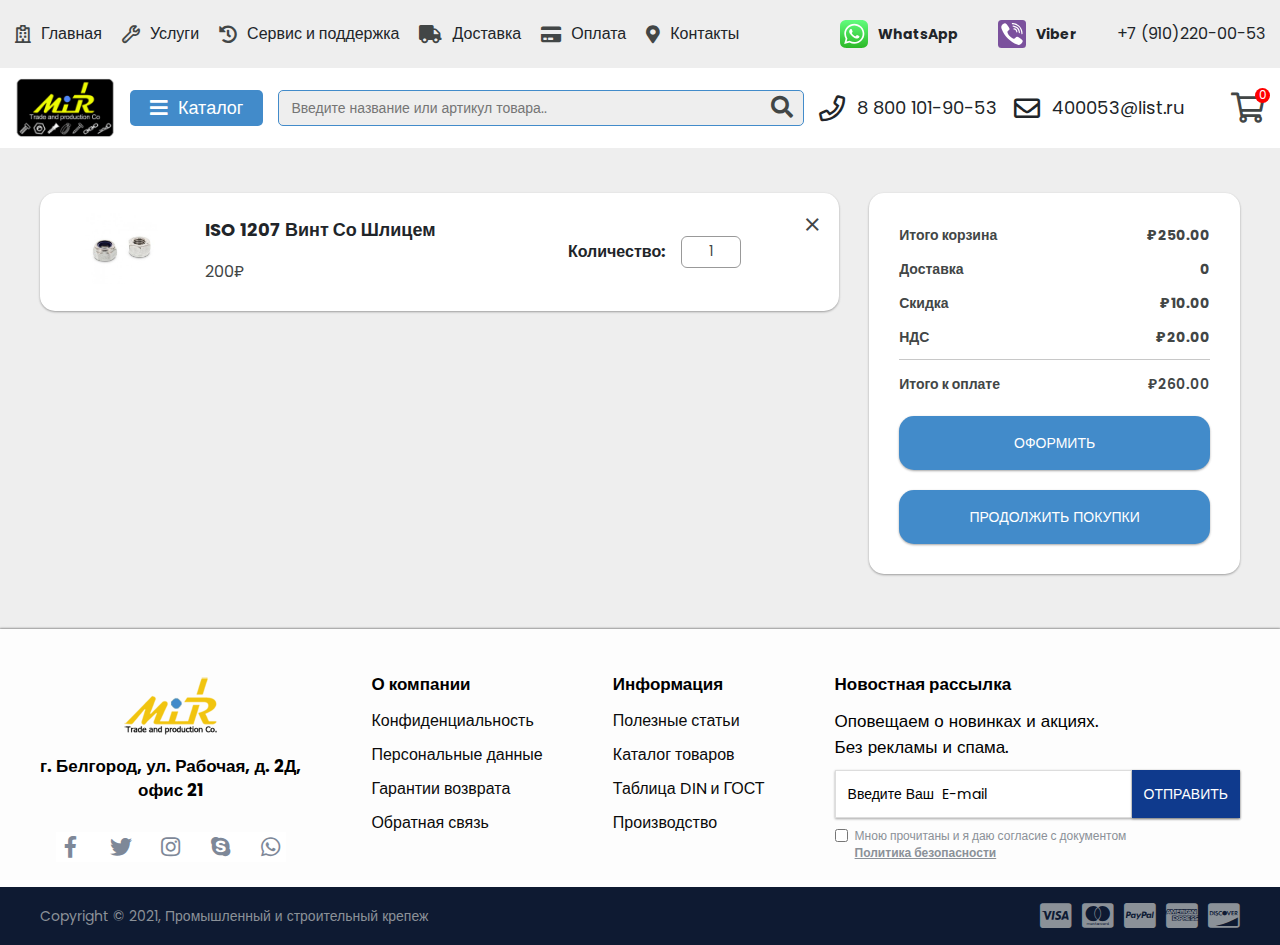
<file: cart.html>
<!DOCTYPE html>
<html lang="ru">

<head>
  <meta charset="UTF-8" />
  <meta http-equiv="X-UA-Compatible" content="IE=edge" />
  <meta name="viewport" content="width=device-width, initial-scale=1.0" />
  <link rel="icon" type="image/png" href="/assets/img/favicon.png" />



  <link rel="icon" type="image/png" href="/assets/img/favicon.png" />

  <link
    href="https://fonts.googleapis.com/css?family=Poppins:200i,300,300i,400,400i,500,500i,600,600i,700,700i,800,800i,900,900i&amp;display=swap"
    rel="stylesheet" />

  <link rel="stylesheet" href="./assets/css/default.css" />
  <link rel="stylesheet" href="./assets/css/style.css" />

  <link rel="stylesheet" href="./assets/css/slider.css" />
  <link rel="stylesheet" href="./assets/css/media.css" />
  <link rel="stylesheet" href="./assets/css/fontawesome.min.css" />
  <title>Карзина</title>
</head>
<header class="header">
  <!-- *  Header-Top   * -->

  <div class="header-top">
    <div class="container-fl">
      <div class="header-top__inner">
        <!-- nav-header -->

        <nav class="header__nav nav-header">
          <div class="top-bar-mobile">
            <span class="nav-header__title">Меню</span>
            <span class="nav-header__close"><i class="fas fa-times"></i></span>
          </div>
          <a href="./catalog.html" class="button-catalog_mobile">
            <i class="fas fa-bars"></i>
            <span>Каталог</span>
          </a>
          <ul class="nav-header__list">
            <li class="nav-header__item">
              <i class="far fa-hospital"></i>
              <a href="/" class="nav-header__link">Главная</a>
            </li>
            <li class="nav-header__item">
              <i class="far fa-wrench"></i>
              <a href="#" class="nav-header__link">Услуги</a>
            </li>
            <li class="nav-header__item">
              <i class="fas fa-history"></i>
              <a href="#" class="nav-header__link">Сервис и поддержка</a>
            </li>
            <li class="nav-header__item">
              <i class="fas fa-truck"></i>
              <a href="#" class="nav-header__link">Доставка</a>
            </li>
            <li class="nav-header__item">
              <i class="fas fa-credit-card"></i>
              <a href="#" class="nav-header__link">Оплата</a>
            </li>
            <li class="nav-header__item">
              <i class="fas fa-map-marker-alt"></i>
              <a href="#" class="nav-header__link">Контакты</a>
            </li>
          </ul>
          <!-- contacts-header -->
          <div class="contacts-header">
            <ul class="contacts-header__list">
              <li class="contacts-header__item">
                <a class="contacts-header__link contacts-header__link_soc" href="#">
                  <svg xmlns="http://www.w3.org/2000/svg" xmlns:xlink="http://www.w3.org/1999/xlink" width="28"
                    height="28" viewBox="0 0 1024 1024">
                    <defs>
                      <path id="a"
                        d="M1023.941 765.153c0 5.606-.171 17.766-.508 27.159-.824 22.982-2.646 52.639-5.401 66.151-4.141 20.306-10.392 39.472-18.542 55.425-9.643 18.871-21.943 35.775-36.559 50.364-14.584 14.56-31.472 26.812-50.315 36.416-16.036 8.172-35.322 14.426-55.744 18.549-13.378 2.701-42.812 4.488-65.648 5.3-9.402.336-21.564.505-27.15.505l-504.226-.081c-5.607 0-17.765-.172-27.158-.509-22.983-.824-52.639-2.646-66.152-5.4-20.306-4.142-39.473-10.392-55.425-18.542-18.872-9.644-35.775-21.944-50.364-36.56-14.56-14.584-26.812-31.471-36.415-50.314-8.174-16.037-14.428-35.323-18.551-55.744-2.7-13.378-4.487-42.812-5.3-65.649-.334-9.401-.503-21.563-.503-27.148l.08-504.228c0-5.607.171-17.766.508-27.159.825-22.983 2.646-52.639 5.401-66.151 4.141-20.306 10.391-39.473 18.542-55.426C34.154 93.24 46.455 76.336 61.07 61.747c14.584-14.559 31.472-26.812 50.315-36.416 16.037-8.172 35.324-14.426 55.745-18.549 13.377-2.701 42.812-4.488 65.648-5.3 9.402-.335 21.565-.504 27.149-.504l504.227.081c5.608 0 17.766.171 27.159.508 22.983.825 52.638 2.646 66.152 5.401 20.305 4.141 39.472 10.391 55.425 18.542 18.871 9.643 35.774 21.944 50.363 36.559 14.559 14.584 26.812 31.471 36.415 50.315 8.174 16.037 14.428 35.323 18.551 55.744 2.7 13.378 4.486 42.812 5.3 65.649.335 9.402.504 21.564.504 27.15l-.082 504.226z" />
                    </defs>
                    <linearGradient id="b" gradientUnits="userSpaceOnUse" x1="512.001" y1=".978" x2="512.001"
                      y2="1025.023">
                      <stop offset="0" stop-color="#61fd7d" />
                      <stop offset="1" stop-color="#2bb826" />
                    </linearGradient>
                    <use xlink:href="#a" overflow="visible" fill="url(#b)" />
                    <g>
                      <path fill="#FFF"
                        d="M783.302 243.246c-69.329-69.387-161.529-107.619-259.763-107.658-202.402 0-367.133 164.668-367.214 367.072-.026 64.699 16.883 127.854 49.017 183.522l-52.096 190.229 194.665-51.047c53.636 29.244 114.022 44.656 175.482 44.682h.151c202.382 0 367.128-164.688 367.21-367.094.039-98.087-38.121-190.319-107.452-259.706zM523.544 808.047h-.125c-54.767-.021-108.483-14.729-155.344-42.529l-11.146-6.612-115.517 30.293 30.834-112.592-7.259-11.544c-30.552-48.579-46.688-104.729-46.664-162.379.066-168.229 136.985-305.096 305.339-305.096 81.521.031 158.154 31.811 215.779 89.482s89.342 134.332 89.312 215.859c-.066 168.243-136.984 305.118-305.209 305.118zm167.415-228.515c-9.177-4.591-54.286-26.782-62.697-29.843-8.41-3.062-14.526-4.592-20.645 4.592-6.115 9.182-23.699 29.843-29.053 35.964-5.352 6.122-10.704 6.888-19.879 2.296-9.176-4.591-38.74-14.277-73.786-45.526-27.275-24.319-45.691-54.359-51.043-63.543-5.352-9.183-.569-14.146 4.024-18.72 4.127-4.109 9.175-10.713 13.763-16.069 4.587-5.355 6.117-9.183 9.175-15.304 3.059-6.122 1.529-11.479-.765-16.07-2.293-4.591-20.644-49.739-28.29-68.104-7.447-17.886-15.013-15.466-20.645-15.747-5.346-.266-11.469-.322-17.585-.322s-16.057 2.295-24.467 11.478-32.113 31.374-32.113 76.521c0 45.147 32.877 88.764 37.465 94.885 4.588 6.122 64.699 98.771 156.741 138.502 21.892 9.45 38.982 15.094 52.308 19.322 21.98 6.979 41.982 5.995 57.793 3.634 17.628-2.633 54.284-22.189 61.932-43.615 7.646-21.427 7.646-39.791 5.352-43.617-2.294-3.826-8.41-6.122-17.585-10.714z" />
                    </g>
                  </svg>
                  <span>WhatsApp</span>
                </a>
              </li>
              <li class="contacts-header__item">
                <a class="contacts-header__link contacts-header__link_soc" href="#">
                  <svg height="28" viewBox="0 0 512 512" width="28" xmlns="http://www.w3.org/2000/svg">
                    <rect height="512" rx="64" ry="64" width="512" fill="#7b519d" />
                    <g fill="#fff" fill-rule="evenodd">
                      <path
                        d="M421.915 345.457c-12.198-9.82-25.233-18.634-38.064-27.638-25.59-17.973-48.996-19.37-68.091 9.546-10.723 16.234-25.734 16.945-41.43 9.823-43.27-19.62-76.683-49.85-96.255-93.83-8.658-19.458-8.544-36.903 11.713-50.665 10.725-7.278 21.53-15.89 20.666-31.793-1.128-20.736-51.475-90.033-71.357-97.347-8.227-3.027-16.42-2.83-24.79-.017-46.62 15.678-65.93 54.019-47.437 99.417 55.17 135.442 152.26 229.732 285.91 287.282 7.62 3.277 16.085 4.587 20.371 5.763 30.428.306 66.073-29.01 76.367-58.104 9.911-27.99-11.035-39.1-27.603-52.437zM272.06 77.439c97.707 15.025 142.768 61.485 155.21 159.895 1.154 9.09-2.232 22.768 10.737 23.02 13.554.259 10.288-13.217 10.402-22.316 1.146-92.684-79.669-178.606-173.524-181.774-7.081 1.019-21.733-4.883-22.647 10.988-.609 10.7 11.727 8.942 19.822 10.187z" />
                      <path
                        d="M291.172 104.422c-9.398-1.132-21.805-5.56-24.001 7.48-2.293 13.687 11.535 12.297 20.42 14.286 60.346 13.487 81.358 35.451 91.294 95.311 1.451 8.727-1.432 22.31 13.399 20.059 10.991-1.674 7.021-13.317 7.94-20.118.487-57.47-48.758-109.778-109.052-117.018z" />
                      <path
                        d="M296.713 151.416c-6.273.155-12.43.834-14.736 7.538-3.463 10.02 3.822 12.409 11.237 13.6 24.755 3.974 37.783 18.571 40.256 43.257.668 6.7 4.92 12.129 11.392 11.365 8.969-1.07 9.78-9.053 9.505-16.634.443-27.734-30.904-59.79-57.654-59.126z" />
                    </g>
                  </svg>
                  <span>Viber</span>
                </a>
              </li>
              <li class="contacts-header__item">
                <a class="contacts-header__link" href="#">+7 (910)220-00-53</a>
              </li>
            </ul>
          </div>
          <!-- /.contacts-header -->
        </nav>
        <!-- /.nav-header -->
      </div>
    </div>
  </div>

  <!-- *  End Header-Top   * -->

  <!-- *  Middle-bar  * -->

  <div class="middle-bar">
    <div class="container-fl">
      <div class="middle-bar__inner">
        <span class="nav-header-burger"><i class="fas fa-bars"></i></span>
        <!-- logo -->
        <a href="./index.html" class="logo">
          <img src="./assets/img/logo-112x73-234x140.png" alt="logo" />
        </a>
        <!-- /.logo -->
        <!-- button-catalog -->
        <a href="./catalog.html" class="button-catalog">
          <i class="fas fa-bars"></i>
          <span>Каталог</span>
        </a>
        <!-- button-catalog -->
        <!-- form-search -->
        <form class="middle-bar__form form-middle">
          <div class="form-middle__group">
            <input type="text" class="form-middle__input" placeholder="Введите название или артикул товара.." />
            <button class="form-middle__btn">
              <i class="fas fa-search"></i>
            </button>
          </div>
        </form>
        <!-- /.form-search -->
        <div class="middle-bar__links">
          <a href="#" class="middle-bar__link">
            <i class="far fa-phone"></i>
            <span>8 800 101-90-53</span>
          </a>
          <a href="#" class="middle-bar__link">
            <i class="far fa-envelope"></i>
            <span>400053@list.ru</span>
          </a>
          <button class="button-search-mobile">
            <i class="far fa-search"></i>
          </button>
        </div>
        <div class="middle-cart">
          <a href="./cart.html">
            <i class="far fa-shopping-cart"></i>
          </a>
          <span class="middle-cart__num">0</span>
        </div>
      </div>
    </div>
  </div>
  <!-- *  End Middle-bar  * -->
</header>
<!-- /.header -->

<div class="main">
  <div class="container">
    <section class="cart">
      <div class="cart-list">
        <div class="product-cart">
          <div class="img">
            <img src="./assets/img/products/gaiki.jpg" alt="card-primary">
          </div>
          <div class="content">
            <div class="content-body">
              <h3 class="title">ISO 1207 Винт Со Шлицем</h3>
              <div class="price">200&#8381;</div>
            </div>

            <div class="counter">
              <label class="counter__label">
                Количество:
                <input type="" class="counter-input" value="1">
              </label>
            </div>
          </div>

          <a href="cart.html#"><i class="fal fa-times"></i></a>
        </div>
      </div>
      <div class="cart-aside">
        <!-- Форма с права в верху Подписаться на рассылку -->
        <!-- <form method="post" action="#">
          <input type="text" placeholder="Введите адрес">
          <button class="btn" type="submit">Подписаться</button>
        </form> -->

        <div class="cart-ammount">
          <ul>
            <li>Итого корзина<span>&#8381;250.00</span></li>
            <li>Доставка<span>0</span></li>
            <li>Скидка<span>&#8381;10.00</span></li>
            <li>НДС<span>&#8381;20.00</span></li>
            <li class="last">Итого к оплате<span>&#8381;260.00</span></li>
          </ul>
          <div class="buttons">
            <a href="./checkout.html" class="btn">Оформить</a>
            <a href="./index.html" class="btn">Продолжить покупки</a>
          </div>
        </div>
      </div>
    </section>
  </div>
</div>
<!-- /.main -->

<footer class="footer">
  <div class="container">
    <div class="footer__inner">
      <div class="column">
        <div class="logo">
          <a href="/">
            <img src="./assets/img/logo.png" alt="logo" />
          </a>
        </div>
        <b>г. Белгород, ул. Рабочая, д. 2Д, <br />
          офис 21</b>
        <ul class="list-icons">
          <li>
            <a href="#"><i class="fab fa-facebook-f"></i></a>
          </li>
          <li>
            <a href="#"><i class="fab fa-twitter"></i></a>
          </li>
          <li>
            <a href="#"><i class="fab fa-instagram"></i></a>
          </li>
          <li>
            <a href="#"><i class="fab fa-skype"></i></a>
          </li>
          <li>
            <a href="#"><i class="fab fa-whatsapp"></i></a>
          </li>
        </ul>
      </div>
      <div class="column">
        <h5 class="title">О компании</h5>
        <ul class="list-unstylid">
          <li><a href="#">Конфиденциальность</a></li>
          <li><a href="#">Персональные данные</a></li>
          <li><a href="#">Гарантии возврата</a></li>
          <li><a href="#">Обратная связь</a></li>
        </ul>
      </div>
      <div class="column">
        <h5 class="title">Информация</h5>
        <ul class="list-unstylid">
          <li><a href="#">Полезные статьи</a></li>
          <li><a href="#">Каталог товаров</a></li>
          <li><a href="#">Таблица DIN и ГОСТ</a></li>
          <li><a href="#">Производство</a></li>
        </ul>
      </div>
      <div class="column">
        <h5 class="title">Новостная рассылка</h5>
        <p class="info-text">
          Оповещаем о новинках и акциях. <br />
          Без рекламы и спама.
        </p>
        <form action="" class="form-horizontal">
          <div class="input-group">
            <input class="input" type="text" placeholder="Введите Ваш  E-mail" />
            <button class="btn">Отправить</button>
          </div>
          <div class="checkbox">
            <label class="label">
              <input type="checkbox" class="check" />
              Мною прочитаны и я даю согласие с документом <br />
              <a href="#"><strong>Политика безопасности</strong> </a>
            </label>
          </div>
        </form>
      </div>
    </div>
  </div>
  <div class="copyrign">
    <div class="container">
      <div class="copyrign__inner">
        <span>Copyright &copy; 2021, Промышленный и строительный крепеж</span>
        <ul class="list-icons">
          <li><i class="fab fa-cc-visa"></i></li>
          <li><i class="fab fa-cc-mastercard"></i></li>
          <li><i class="fab fa-cc-paypal"></i></li>
          <li><i class="fab fa-cc-amex"></i></li>
          <li><i class="fab fa-cc-discover"></i></li>
        </ul>
      </div>
    </div>
  </div>
</footer>

<script src="./assets/js/main.js"></script>
<script src="./assets/js/slider.js"></script>

</body>

</html>
</file>
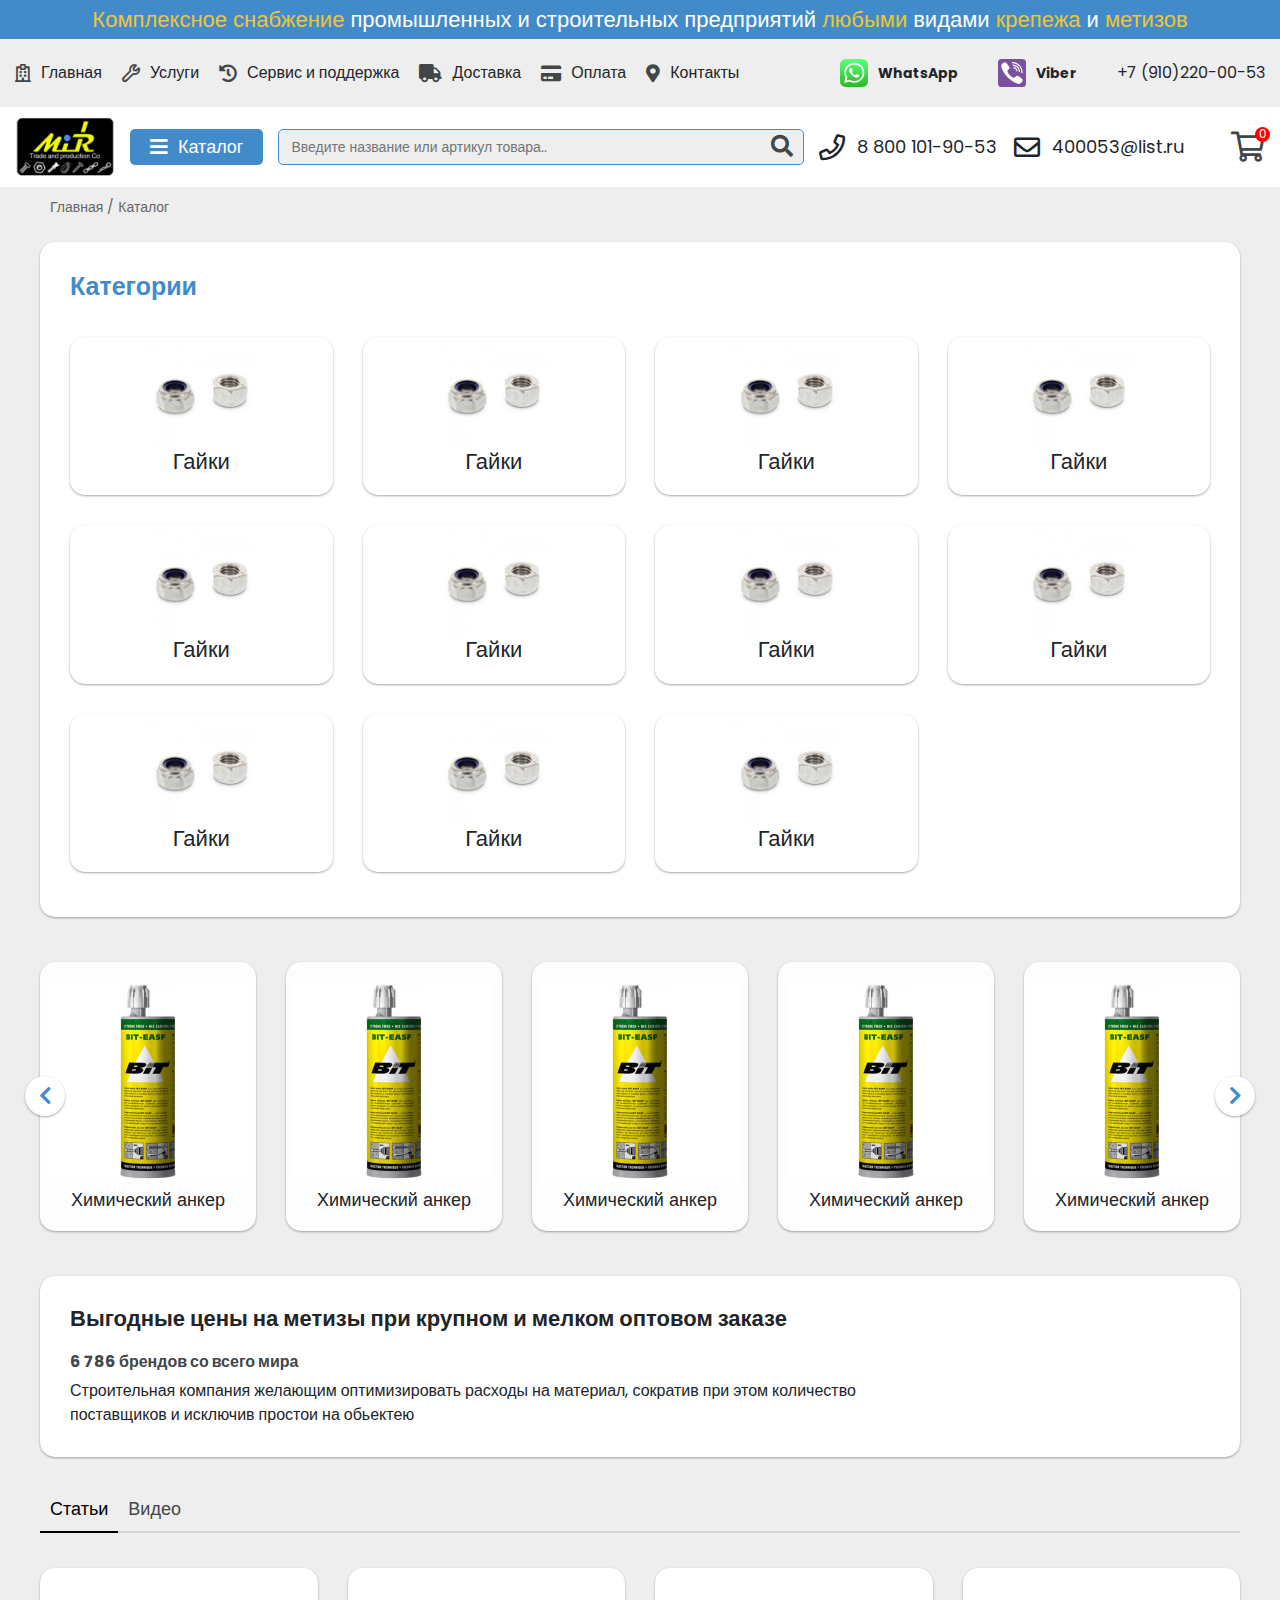
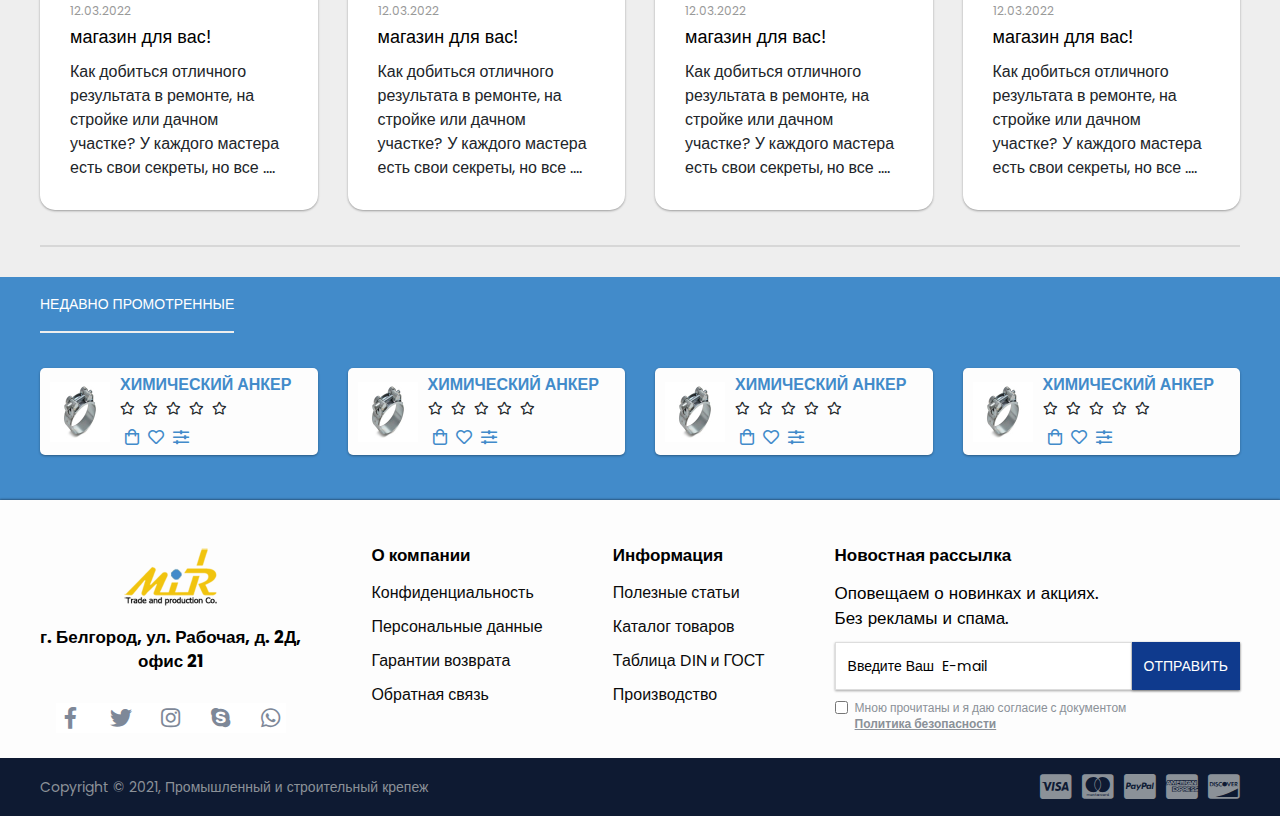
<file: catalog.html>
<!DOCTYPE html>
<html lang="ru">

<head>
  <meta charset="UTF-8" />
  <meta http-equiv="X-UA-Compatible" content="IE=edge" />
  <meta name="viewport" content="width=device-width, initial-scale=1.0" />


  <link rel="icon" type="image/png" href="/assets/img/favicon.png" />
  <link rel="stylesheet" href="./assets/css/fontawesome.min.css" />
  <link
    href="https://fonts.googleapis.com/css?family=Poppins:200i,300,300i,400,400i,500,500i,600,600i,700,700i,800,800i,900,900i&amp;display=swap"
    rel="stylesheet" />

  <link rel="stylesheet" href="./assets/css/default.css" />
  <link rel="stylesheet" href="./assets/css/style.css" />

  <link rel="stylesheet" href="./assets/css/slider.css" />
  <link rel="stylesheet" href="./assets/css/media.css" />
  <title>Каталог</title>
</head>

<body>
  <div class="ticker">
    <div class="container">
      <div class="ticker__inner">
        <p class="ticker__text">
          <span>Комплексное снабжение</span> промышленных и строительных предприятий <span>любыми</span>
          видами <span>крепежа</span> и <span>метизов</span>
        </p>
        <!-- <i class="far fa-times"></i> -->
      </div>
    </div>
  </div>
  <!-- /.ticker -->

  <header class="header">
    <!-- *  Header-Top   * -->

    <div class="header-top">
      <div class="container-fl">
        <div class="header-top__inner">
          <!-- nav-header -->

          <nav class="header__nav nav-header">
            <div class="top-bar-mobile">
              <span class="nav-header__title">Меню</span>
              <span class="nav-header__close"><i class="fas fa-times"></i></span>
            </div>
            <a href="./catalog.html" class="button-catalog_mobile">
              <i class="fas fa-bars"></i>
              <span>Каталог</span>
            </a>
            <ul class="nav-header__list">
              <li class="nav-header__item">
                <i class="far fa-hospital"></i>
                <a href="/" class="nav-header__link">Главная</a>
              </li>
              <li class="nav-header__item">
                <i class="far fa-wrench"></i>
                <a href="#" class="nav-header__link">Услуги</a>
              </li>
              <li class="nav-header__item">
                <i class="fas fa-history"></i>
                <a href="#" class="nav-header__link">Сервис и поддержка</a>
              </li>
              <li class="nav-header__item">
                <i class="fas fa-truck"></i>
                <a href="#" class="nav-header__link">Доставка</a>
              </li>
              <li class="nav-header__item">
                <i class="fas fa-credit-card"></i>
                <a href="#" class="nav-header__link">Оплата</a>
              </li>
              <li class="nav-header__item">
                <i class="fas fa-map-marker-alt"></i>
                <a href="#" class="nav-header__link">Контакты</a>
              </li>
            </ul>
            <!-- contacts-header -->
            <div class="contacts-header">
              <ul class="contacts-header__list">
                <li class="contacts-header__item">
                  <a class="contacts-header__link contacts-header__link_soc" href="#">
                    <svg xmlns="http://www.w3.org/2000/svg" xmlns:xlink="http://www.w3.org/1999/xlink" width="28"
                      height="28" viewBox="0 0 1024 1024">
                      <defs>
                        <path id="a"
                          d="M1023.941 765.153c0 5.606-.171 17.766-.508 27.159-.824 22.982-2.646 52.639-5.401 66.151-4.141 20.306-10.392 39.472-18.542 55.425-9.643 18.871-21.943 35.775-36.559 50.364-14.584 14.56-31.472 26.812-50.315 36.416-16.036 8.172-35.322 14.426-55.744 18.549-13.378 2.701-42.812 4.488-65.648 5.3-9.402.336-21.564.505-27.15.505l-504.226-.081c-5.607 0-17.765-.172-27.158-.509-22.983-.824-52.639-2.646-66.152-5.4-20.306-4.142-39.473-10.392-55.425-18.542-18.872-9.644-35.775-21.944-50.364-36.56-14.56-14.584-26.812-31.471-36.415-50.314-8.174-16.037-14.428-35.323-18.551-55.744-2.7-13.378-4.487-42.812-5.3-65.649-.334-9.401-.503-21.563-.503-27.148l.08-504.228c0-5.607.171-17.766.508-27.159.825-22.983 2.646-52.639 5.401-66.151 4.141-20.306 10.391-39.473 18.542-55.426C34.154 93.24 46.455 76.336 61.07 61.747c14.584-14.559 31.472-26.812 50.315-36.416 16.037-8.172 35.324-14.426 55.745-18.549 13.377-2.701 42.812-4.488 65.648-5.3 9.402-.335 21.565-.504 27.149-.504l504.227.081c5.608 0 17.766.171 27.159.508 22.983.825 52.638 2.646 66.152 5.401 20.305 4.141 39.472 10.391 55.425 18.542 18.871 9.643 35.774 21.944 50.363 36.559 14.559 14.584 26.812 31.471 36.415 50.315 8.174 16.037 14.428 35.323 18.551 55.744 2.7 13.378 4.486 42.812 5.3 65.649.335 9.402.504 21.564.504 27.15l-.082 504.226z" />
                      </defs>
                      <linearGradient id="b" gradientUnits="userSpaceOnUse" x1="512.001" y1=".978" x2="512.001"
                        y2="1025.023">
                        <stop offset="0" stop-color="#61fd7d" />
                        <stop offset="1" stop-color="#2bb826" />
                      </linearGradient>
                      <use xlink:href="#a" overflow="visible" fill="url(#b)" />
                      <g>
                        <path fill="#FFF"
                          d="M783.302 243.246c-69.329-69.387-161.529-107.619-259.763-107.658-202.402 0-367.133 164.668-367.214 367.072-.026 64.699 16.883 127.854 49.017 183.522l-52.096 190.229 194.665-51.047c53.636 29.244 114.022 44.656 175.482 44.682h.151c202.382 0 367.128-164.688 367.21-367.094.039-98.087-38.121-190.319-107.452-259.706zM523.544 808.047h-.125c-54.767-.021-108.483-14.729-155.344-42.529l-11.146-6.612-115.517 30.293 30.834-112.592-7.259-11.544c-30.552-48.579-46.688-104.729-46.664-162.379.066-168.229 136.985-305.096 305.339-305.096 81.521.031 158.154 31.811 215.779 89.482s89.342 134.332 89.312 215.859c-.066 168.243-136.984 305.118-305.209 305.118zm167.415-228.515c-9.177-4.591-54.286-26.782-62.697-29.843-8.41-3.062-14.526-4.592-20.645 4.592-6.115 9.182-23.699 29.843-29.053 35.964-5.352 6.122-10.704 6.888-19.879 2.296-9.176-4.591-38.74-14.277-73.786-45.526-27.275-24.319-45.691-54.359-51.043-63.543-5.352-9.183-.569-14.146 4.024-18.72 4.127-4.109 9.175-10.713 13.763-16.069 4.587-5.355 6.117-9.183 9.175-15.304 3.059-6.122 1.529-11.479-.765-16.07-2.293-4.591-20.644-49.739-28.29-68.104-7.447-17.886-15.013-15.466-20.645-15.747-5.346-.266-11.469-.322-17.585-.322s-16.057 2.295-24.467 11.478-32.113 31.374-32.113 76.521c0 45.147 32.877 88.764 37.465 94.885 4.588 6.122 64.699 98.771 156.741 138.502 21.892 9.45 38.982 15.094 52.308 19.322 21.98 6.979 41.982 5.995 57.793 3.634 17.628-2.633 54.284-22.189 61.932-43.615 7.646-21.427 7.646-39.791 5.352-43.617-2.294-3.826-8.41-6.122-17.585-10.714z" />
                      </g>
                    </svg>
                    <span>WhatsApp</span>
                  </a>
                </li>
                <li class="contacts-header__item">
                  <a class="contacts-header__link contacts-header__link_soc" href="#">
                    <svg height="28" viewBox="0 0 512 512" width="28" xmlns="http://www.w3.org/2000/svg">
                      <rect height="512" rx="64" ry="64" width="512" fill="#7b519d" />
                      <g fill="#fff" fill-rule="evenodd">
                        <path
                          d="M421.915 345.457c-12.198-9.82-25.233-18.634-38.064-27.638-25.59-17.973-48.996-19.37-68.091 9.546-10.723 16.234-25.734 16.945-41.43 9.823-43.27-19.62-76.683-49.85-96.255-93.83-8.658-19.458-8.544-36.903 11.713-50.665 10.725-7.278 21.53-15.89 20.666-31.793-1.128-20.736-51.475-90.033-71.357-97.347-8.227-3.027-16.42-2.83-24.79-.017-46.62 15.678-65.93 54.019-47.437 99.417 55.17 135.442 152.26 229.732 285.91 287.282 7.62 3.277 16.085 4.587 20.371 5.763 30.428.306 66.073-29.01 76.367-58.104 9.911-27.99-11.035-39.1-27.603-52.437zM272.06 77.439c97.707 15.025 142.768 61.485 155.21 159.895 1.154 9.09-2.232 22.768 10.737 23.02 13.554.259 10.288-13.217 10.402-22.316 1.146-92.684-79.669-178.606-173.524-181.774-7.081 1.019-21.733-4.883-22.647 10.988-.609 10.7 11.727 8.942 19.822 10.187z" />
                        <path
                          d="M291.172 104.422c-9.398-1.132-21.805-5.56-24.001 7.48-2.293 13.687 11.535 12.297 20.42 14.286 60.346 13.487 81.358 35.451 91.294 95.311 1.451 8.727-1.432 22.31 13.399 20.059 10.991-1.674 7.021-13.317 7.94-20.118.487-57.47-48.758-109.778-109.052-117.018z" />
                        <path
                          d="M296.713 151.416c-6.273.155-12.43.834-14.736 7.538-3.463 10.02 3.822 12.409 11.237 13.6 24.755 3.974 37.783 18.571 40.256 43.257.668 6.7 4.92 12.129 11.392 11.365 8.969-1.07 9.78-9.053 9.505-16.634.443-27.734-30.904-59.79-57.654-59.126z" />
                      </g>
                    </svg>
                    <span>Viber</span>
                  </a>
                </li>
                <li class="contacts-header__item">
                  <a class="contacts-header__link" href="#">+7 (910)220-00-53</a>
                </li>
              </ul>
            </div>
            <!-- /.contacts-header -->
          </nav>
          <!-- /.nav-header -->
        </div>
      </div>
    </div>

    <!-- *  End Header-Top   * -->

    <!-- *  Middle-bar  * -->

    <div class="middle-bar">
      <div class="container-fl">
        <div class="middle-bar__inner">
          <span class="nav-header-burger"><i class="fas fa-bars"></i></span>
          <!-- logo -->
          <a href="./index.html" class="logo">
            <img src="./assets/img/logo-112x73-234x140.png" alt="logo" />
          </a>
          <!-- /.logo -->
          <!-- button-catalog -->
          <a href="./catalog.html" class="button-catalog">
            <i class="fas fa-bars"></i>
            <span>Каталог</span>
          </a>
          <!-- button-catalog -->
          <!-- form-search -->
          <form class="middle-bar__form form-middle">
            <div class="form-middle__group">
              <input type="text" class="form-middle__input" placeholder="Введите название или артикул товара.." />
              <button class="form-middle__btn">
                <i class="fas fa-search"></i>
              </button>
            </div>
          </form>
          <!-- /.form-search -->
          <div class="middle-bar__links">
            <a href="#" class="middle-bar__link">
              <i class="far fa-phone"></i>
              <span>8 800 101-90-53</span>
            </a>
            <a href="#" class="middle-bar__link">
              <i class="far fa-envelope"></i>
              <span>400053@list.ru</span>
            </a>
            <button class="button-search-mobile">
              <i class="far fa-search"></i>
            </button>
          </div>
          <div class="middle-cart">
            <a href="./cart.html">
              <i class="far fa-shopping-cart"></i>
            </a>
            <span class="middle-cart__num">0</span>
          </div>
        </div>
      </div>
    </div>
    <!-- *  End Middle-bar  * -->
  </header>
  <!-- /.header -->

  <nav class="crumbs">
    <div class="container">
      <div class="crumbs__inner">
        <span>Главная</span> /
        <span>Каталог</span>
      </div>
    </div>
  </nav>
  <!-- /.crumbs -->

  <div class="main">
    <div class="container">
      <div class="main__inner">
        <div class="work-area">
          <div class="content">
            <h2 class="page-title">Категории</h2>
            <!-- .category-list - Вывод категории товаров на страницу -->
            <div class="category-list">

              <div class="category-list-item">
                <a href="#">
                  <div class="img">
                    <img src="./assets/img/products/gaiki.jpg" alt="product" />
                  </div>
                  <h3 class="title">Гайки</h3>
                </a>
              </div>

              <div class="category-list-item">
                <a href="#">
                  <div class="img">
                    <img src="./assets/img/products/gaiki.jpg" alt="product" />
                  </div>
                  <h3 class="title">Гайки</h3>
                </a>
              </div>

              <div class="category-list-item">
                <a href="#">
                  <div class="img">
                    <img src="./assets/img/products/gaiki.jpg" alt="product" />
                  </div>
                  <h3 class="title">Гайки</h3>
                </a>
              </div>

              <div class="category-list-item">
                <a href="#">
                  <div class="img">
                    <img src="./assets/img/products/gaiki.jpg" alt="product" />
                  </div>
                  <h3 class="title">Гайки</h3>
                </a>
              </div>

              <div class="category-list-item">
                <a href="#">
                  <div class="img">
                    <img src="./assets/img/products/gaiki.jpg" alt="product" />
                  </div>
                  <h3 class="title">Гайки</h3>
                </a>
              </div>

              <div class="category-list-item">
                <a href="#">
                  <div class="img">
                    <img src="./assets/img/products/gaiki.jpg" alt="product" />
                  </div>
                  <h3 class="title">Гайки</h3>
                </a>
              </div>

              <div class="category-list-item">
                <a href="#">
                  <div class="img">
                    <img src="./assets/img/products/gaiki.jpg" alt="product" />
                  </div>
                  <h3 class="title">Гайки</h3>
                </a>
              </div>

              <div class="category-list-item">
                <a href="#">
                  <div class="img">
                    <img src="./assets/img/products/gaiki.jpg" alt="product" />
                  </div>
                  <h3 class="title">Гайки</h3>
                </a>
              </div>

              <div class="category-list-item">
                <a href="#">
                  <div class="img">
                    <img src="./assets/img/products/gaiki.jpg" alt="product" />
                  </div>
                  <h3 class="title">Гайки</h3>
                </a>
              </div>

              <div class="category-list-item">
                <a href="#">
                  <div class="img">
                    <img src="./assets/img/products/gaiki.jpg" alt="product" />
                  </div>
                  <h3 class="title">Гайки</h3>
                </a>
              </div>

              <div class="category-list-item">
                <a href="#">
                  <div class="img">
                    <img src="./assets/img/products/gaiki.jpg" alt="product" />
                  </div>
                  <h3 class="title">Гайки</h3>
                </a>
              </div>

            </div>

          </div>
        </div>
        <!-- /.wrapper -->
      </div>
    </div>
    <!-- slider-categories -->
    <section class="section">
      <div class="container">
        <div class="slider-categories__inner">
          <div class="slider-4">
            <div class="slider__container">
              <div class="slider__wrapper">
                <div class="slider__items">
                  <div class="slider__item">
                    <a href="#" class="card-primary-product">
                      <div class="card-primary-product__body">
                        <div class="card-primary-product__img">
                          <img src="./assets/img/products/bit-easf-200x200.jpg" alt="card-primary-product">
                        </div>
                        <h5 class="card-primary-product__title text-center">Химический анкер
                        </h5>
                      </div>
                    </a>
                  </div>
                  <div class="slider__item">
                    <a href="#" class="card-primary-product">
                      <div class="card-primary-product__body">
                        <div class="card-primary-product__img">
                          <img src="./assets/img/products/bit-easf-200x200.jpg" alt="card-primary-product">
                        </div>
                        <h5 class="card-primary-product__title text-center">Химический анкер
                        </h5>
                      </div>
                    </a>
                  </div>
                  <div class="slider__item">
                    <a href="#" class="card-primary-product">
                      <div class="card-primary-product__body">
                        <div class="card-primary-product__img">
                          <img src="./assets/img/products/bit-easf-200x200.jpg" alt="card-primary-product">
                        </div>
                        <h5 class="card-primary-product__title text-center">Химический анкер
                        </h5>
                      </div>
                    </a>
                  </div>
                  <div class="slider__item">
                    <a href="#" class="card-primary-product">
                      <div class="card-primary-product__body">
                        <div class="card-primary-product__img">
                          <img src="./assets/img/products/bit-easf-200x200.jpg" alt="card-primary-product">
                        </div>
                        <h5 class="card-primary-product__title text-center">Химический анкер
                        </h5>
                      </div>
                    </a>
                  </div>
                  <div class="slider__item">
                    <a href="#" class="card-primary-product">
                      <div class="card-primary-product__body">
                        <div class="card-primary-product__img">
                          <img src="./assets/img/products/bit-easf-200x200.jpg" alt="card-primary-product">
                        </div>
                        <h5 class="card-primary-product__title text-center">Химический анкер
                        </h5>
                      </div>
                    </a>
                  </div>
                  <div class="slider__item">
                    <a href="#" class="card-primary-product">
                      <div class="card-primary-product__body">
                        <div class="card-primary-product__img">
                          <img src="./assets/img/products/bit-easf-200x200.jpg" alt="card-primary-product">
                        </div>
                        <h5 class="card-primary-product__title text-center">Химический анкер
                        </h5>
                      </div>
                    </a>
                  </div>
                </div>
              </div>
            </div>
            <a href="#" class="slider__control" data-slide="prev">
              <i class="fas fa-chevron-left"></i>
            </a>
            <a href="#" class="slider__control" data-slide="next">
              <i class="fas fa-chevron-right"></i>
            </a>
          </div>
        </div>

      </div>
    </section>

    <!-- info-block - Вывод доп.информации -->
    <section class="section">
      <div class="container">

        <div class="inform-block">
          <h3 class="title">Выгодные цены на метизы при крупном и мелком оптовом заказе</h3>
          <h4 class="subtitle">6 786
            брендов со всего мира</h4>
          <p class="text">
            Строительная компания желающим оптимизировать расходы на материал,
            сократив при
            этом количество
            поставщиков и исключив простои на обьектею
          </p>
        </div>
      </div>
    </section>

    <!-- Вывод статей из Блога -->
    <section class="section">
      <div class="container">
        <div class="tabbable">
          <div class="tabs">
            <a href="#" class="tabs-link">Статьи</a>
            <a href="#" class="tabs-link">Видео</a>
          </div>
          <div class="tabs-items">
            <div class="tabs-item">
              <div class="article-list">

                <div class="article-item">
                  <div class="article-content">
                    <span class="article-date">12.03.2022</span>
                    <p class="article-title">
                      <a href="#">
                        магазин для вас!
                      </a>
                    </p>
                    <p class="article-descriotion crop-text">
                      <a href="#">
                        Как добиться отличного результата в ремонте, на стройке или дачном участке? У каждого мастера
                        есть
                        свои секреты, но все
                        они сходятся во мнении, что успех наполовину зависит от выбранного инструмента. Где же его
                        купить?
                      </a>
                    </p>
                  </div>
                </div>

                <div class="article-item">
                  <div class="article-content">
                    <span class="article-date">12.03.2022</span>
                    <p class="article-title">
                      <a href="#">
                        магазин для вас!
                      </a>
                    </p>
                    <p class="article-descriotion crop-text">
                      <a href="#">
                        Как добиться отличного результата в ремонте, на стройке или дачном участке? У каждого мастера
                        есть
                        свои секреты, но все
                        они сходятся во мнении, что успех наполовину зависит от выбранного инструмента. Где же его
                        купить?
                      </a>
                    </p>
                  </div>
                </div>

                <div class="article-item">
                  <div class="article-content">
                    <span class="article-date">12.03.2022</span>
                    <p class="article-title">
                      <a href="#">
                        магазин для вас!
                      </a>
                    </p>
                    <p class="article-descriotion crop-text">
                      <a href="#">
                        Как добиться отличного результата в ремонте, на стройке или дачном участке? У каждого мастера
                        есть
                        свои секреты, но все
                        они сходятся во мнении, что успех наполовину зависит от выбранного инструмента. Где же его
                        купить?
                      </a>
                    </p>
                  </div>
                </div>

                <div class="article-item">
                  <div class="article-content">
                    <span class="article-date">12.03.2022</span>
                    <p class="article-title">
                      <a href="#">
                        магазин для вас!
                      </a>
                    </p>
                    <p class="article-descriotion crop-text">
                      <a href="#">
                        Как добиться отличного результата в ремонте, на стройке или дачном участке? У каждого мастера
                        есть
                        свои секреты, но все
                        они сходятся во мнении, что успех наполовину зависит от выбранного инструмента. Где же его
                        купить?
                      </a>
                    </p>
                  </div>
                </div>

              </div>
            </div>
            <div class="tabs-item">
              Lorem ipsum dolor sit, amet consectetur adipisicing elit. Natus, laudantium, voluptatem autem magni
              veritatis reiciendis soluta atque nisi enim minima expedita dolorem vel iste dolor delectus ex voluptas ab
              est.
              Consectetur aliquid repudiandae dolore reprehenderit! Quam quae repudiandae modi dolores aspernatur
              cupiditate delectus aperiam. Voluptates dignissimos cupiditate soluta et enim vel nostrum suscipit porro
              libero. Nisi fugiat libero architecto nulla.
              Aliquid architecto consequuntur nemo rerum perferendis adipisci harum molestiae voluptates ratione itaque
              repellat odio deserunt id vero, magnam maxime deleniti, sed illum fuga doloremque fugit laboriosam iste
              sequi. Facere, illo.
              Facilis, aliquid debitis sequi sunt corrupti architecto veniam quos tempore tenetur facere earum accusamus
              dolore saepe illum voluptatibus voluptates ratione quae enim voluptate optio culpa quam! Suscipit tenetur
              sequi qui!
              Quam repudiandae rerum quis at nostrum aliquam quod similique tempore provident cumque, tempora, quisquam
              explicabo numquam nisi consequatur. Recusandae debitis aut sequi eius eveniet amet, tempora itaque.
              Blanditiis, nemo laborum.
            </div>
          </div>
        </div>
        <!-- /.tabbable -->
      </div>
    </section>

    <!-- <div class="container">
      <div class="offer-subscribe">
        <div class="offer-subscribe__inner">
          <i class="far fa-envelope"></i>
          <div class="content">
            <p class="strong">
              Подпишитесь на рассылку и будьте в курсе! Выгодные предложения каждую неделю!
            </p>
          </div>
          <button class="btn" data-form="1">Подписаться</button>
        </div>
      </div>
    </div> -->


  </div>
  <!-- /.main -->
  <!-- tab-mini -->
  <section class="tab-mini-wrapper">
    <div class="container">
      <div class="tab-mini">
        <ul class="tab-mini__nav">
          <li class="tab-mini__btn tab-mini__btn-active">Недавно промотренные</li>
        </ul>
        <div class="tab-mini__contents">
          <div class="tab-mini__body tab-mini__body-active">

            <!-- * CARD-SMALL * -->
            <a href="#">
              <div class="card-small">
                <div class="card-small__img">
                  <img src="./assets/img/products/sr_w1-120x120.jpg" alt="60X60">
                </div>
                <div class="card-small__body">
                  <span class="card-small__title">Химический анкер</span>
                  <div class="card-small__stars">
                    <i class="far fa-star"></i>
                    <i class="far fa-star"></i>
                    <i class="far fa-star"></i>
                    <i class="far fa-star"></i>
                    <i class="far fa-star"></i>
                  </div>
                  <div class="card-small__links">
                    <a href="#" class="card-small__link"><i class="far fa-shopping-bag"></i></a>
                    <a href="#" class="card-small__link"><i class="far fa-heart"></i></a>
                    <a href="#" class="card-small__link"><i class="far fa-sliders-h"></i></a>
                  </div>
                </div>
              </div>
            </a>

            <!-- * END CARD-SMALL * -->

            <!-- * CARD-SMALL * -->
            <a href="#">
              <div class="card-small">
                <div class="card-small__img">
                  <img src="./assets/img/products/sr_w1-120x120.jpg" alt="60X60">
                </div>
                <div class="card-small__body">
                  <span class="card-small__title">Химический анкер</span>
                  <div class="card-small__stars">
                    <i class="far fa-star"></i>
                    <i class="far fa-star"></i>
                    <i class="far fa-star"></i>
                    <i class="far fa-star"></i>
                    <i class="far fa-star"></i>
                  </div>
                  <div class="card-small__links">
                    <a href="#" class="card-small__link"><i class="far fa-shopping-bag"></i></a>
                    <a href="#" class="card-small__link"><i class="far fa-heart"></i></a>
                    <a href="#" class="card-small__link"><i class="far fa-sliders-h"></i></a>
                  </div>
                </div>
              </div>
            </a>

            <!-- * END CARD-SMALL * -->

            <!-- * CARD-SMALL * -->
            <a href="#">
              <div class="card-small">
                <div class="card-small__img">
                  <img src="./assets/img/products/sr_w1-120x120.jpg" alt="60X60">
                </div>
                <div class="card-small__body">
                  <span class="card-small__title">Химический анкер</span>
                  <div class="card-small__stars">
                    <i class="far fa-star"></i>
                    <i class="far fa-star"></i>
                    <i class="far fa-star"></i>
                    <i class="far fa-star"></i>
                    <i class="far fa-star"></i>
                  </div>
                  <div class="card-small__links">
                    <a href="#" class="card-small__link"><i class="far fa-shopping-bag"></i></a>
                    <a href="#" class="card-small__link"><i class="far fa-heart"></i></a>
                    <a href="#" class="card-small__link"><i class="far fa-sliders-h"></i></a>
                  </div>
                </div>
              </div>
            </a>

            <!-- * END CARD-SMALL * -->

            <!-- * CARD-SMALL * -->
            <a href="#">
              <div class="card-small">
                <div class="card-small__img">
                  <img src="./assets/img/products/sr_w1-120x120.jpg" alt="60X60">
                </div>
                <div class="card-small__body">
                  <span class="card-small__title">Химический анкер</span>
                  <div class="card-small__stars">
                    <i class="far fa-star"></i>
                    <i class="far fa-star"></i>
                    <i class="far fa-star"></i>
                    <i class="far fa-star"></i>
                    <i class="far fa-star"></i>
                  </div>
                  <div class="card-small__links">
                    <a href="#" class="card-small__link"><i class="far fa-shopping-bag"></i></a>
                    <a href="#" class="card-small__link"><i class="far fa-heart"></i></a>
                    <a href="#" class="card-small__link"><i class="far fa-sliders-h"></i></a>
                  </div>
                </div>
              </div>
            </a>

            <!-- * END CARD-SMALL * -->

          </div>
        </div>
      </div>
    </div>

  </section>
  <!-- /.tab-mini -->
  <footer class="footer">
    <div class="container">
      <div class="footer__inner">
        <div class="column">
          <div class="logo">
            <a href="/">
              <img src="./assets/img/logo.png" alt="logo" />
            </a>
          </div>
          <b>г. Белгород, ул. Рабочая, д. 2Д, <br />
            офис 21</b>
          <ul class="list-icons">
            <li>
              <a href="#"><i class="fab fa-facebook-f"></i></a>
            </li>
            <li>
              <a href="#"><i class="fab fa-twitter"></i></a>
            </li>
            <li>
              <a href="#"><i class="fab fa-instagram"></i></a>
            </li>
            <li>
              <a href="#"><i class="fab fa-skype"></i></a>
            </li>
            <li>
              <a href="#"><i class="fab fa-whatsapp"></i></a>
            </li>
          </ul>
        </div>
        <div class="column">
          <h5 class="title">О компании</h5>
          <ul class="list-unstylid">
            <li><a href="#">Конфиденциальность</a></li>
            <li><a href="#">Персональные данные</a></li>
            <li><a href="#">Гарантии возврата</a></li>
            <li><a href="#">Обратная связь</a></li>
          </ul>
        </div>
        <div class="column">
          <h5 class="title">Информация</h5>
          <ul class="list-unstylid">
            <li><a href="#">Полезные статьи</a></li>
            <li><a href="#">Каталог товаров</a></li>
            <li><a href="#">Таблица DIN и ГОСТ</a></li>
            <li><a href="#">Производство</a></li>
          </ul>
        </div>
        <div class="column">
          <h5 class="title">Новостная рассылка</h5>
          <p class="info-text">
            Оповещаем о новинках и акциях. <br />
            Без рекламы и спама.
          </p>
          <form action="" class="form-horizontal">
            <div class="input-group">
              <input class="input" type="text" placeholder="Введите Ваш  E-mail" />
              <button class="btn">Отправить</button>
            </div>
            <div class="checkbox">
              <label class="label">
                <input type="checkbox" class="check" />
                Мною прочитаны и я даю согласие с документом <br />
                <a href="#"><strong>Политика безопасности</strong> </a>
              </label>
            </div>
          </form>
        </div>
      </div>
    </div>
    <div class="copyrign">
      <div class="container">
        <div class="copyrign__inner">
          <span>Copyright &copy; 2021, Промышленный и строительный крепеж</span>
          <ul class="list-icons">
            <li><i class="fab fa-cc-visa"></i></li>
            <li><i class="fab fa-cc-mastercard"></i></li>
            <li><i class="fab fa-cc-paypal"></i></li>
            <li><i class="fab fa-cc-amex"></i></li>
            <li><i class="fab fa-cc-discover"></i></li>
          </ul>
        </div>
      </div>
    </div>
  </footer>

  <script src="./assets/js/main.js"></script>
  <script src="./assets/js/tabs.js"></script>

  <script src="./assets/js/slider.js"></script>


</body>

</html>
</file>
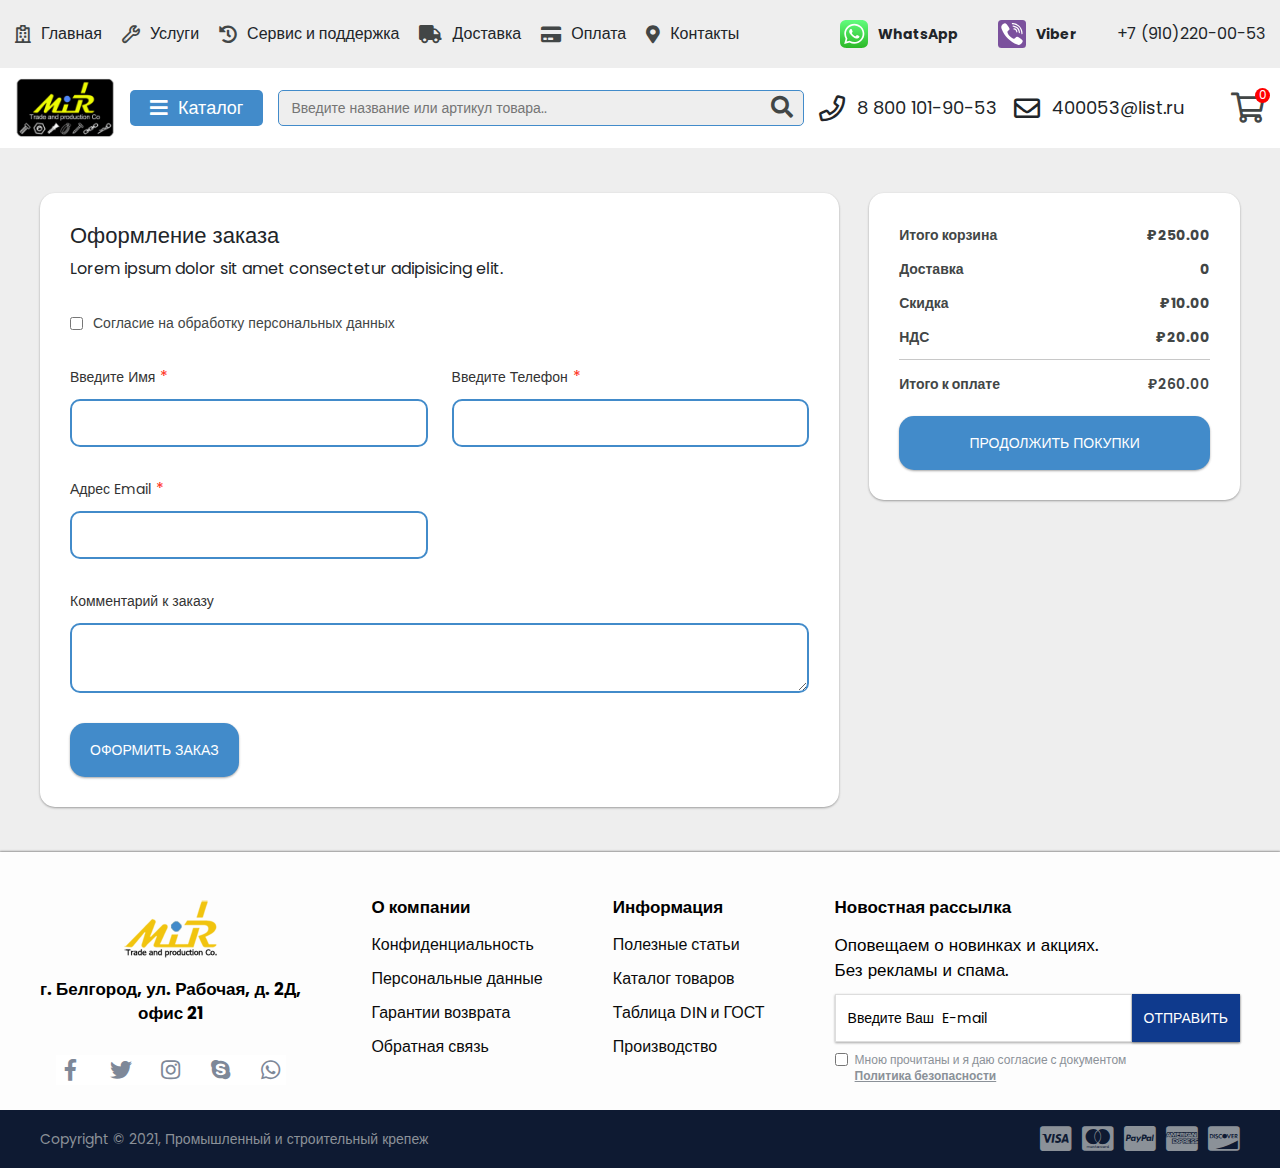
<file: checkout.html>
<!DOCTYPE html>
<html lang="ru">

<head>
  <meta charset="UTF-8" />
  <meta http-equiv="X-UA-Compatible" content="IE=edge" />
  <meta name="viewport" content="width=device-width, initial-scale=1.0" />
  <link rel="icon" type="image/png" href="/assets/img/favicon.png" />



  <link rel="icon" type="image/png" href="/assets/img/favicon.png" />

  <link
    href="https://fonts.googleapis.com/css?family=Poppins:200i,300,300i,400,400i,500,500i,600,600i,700,700i,800,800i,900,900i&amp;display=swap"
    rel="stylesheet" />

  <link rel="stylesheet" href="./assets/css/default.css" />
  <link rel="stylesheet" href="./assets/css/style.css" />

  <link rel="stylesheet" href="./assets/css/slider.css" />
  <link rel="stylesheet" href="./assets/css/media.css" />
  <link rel="stylesheet" href="./assets/css/fontawesome.min.css" />
  <title>Оформить заказ</title>
</head>
<header class="header">
  <!-- *  Header-Top   * -->

  <div class="header-top">
    <div class="container-fl">
      <div class="header-top__inner">
        <!-- nav-header -->

        <nav class="header__nav nav-header">
          <div class="top-bar-mobile">
            <span class="nav-header__title">Меню</span>
            <span class="nav-header__close"><i class="fas fa-times"></i></span>
          </div>
          <a href="./catalog.html" class="button-catalog_mobile">
            <i class="fas fa-bars"></i>
            <span>Каталог</span>
          </a>
          <ul class="nav-header__list">
            <li class="nav-header__item">
              <i class="far fa-hospital"></i>
              <a href="/" class="nav-header__link">Главная</a>
            </li>
            <li class="nav-header__item">
              <i class="far fa-wrench"></i>
              <a href="#" class="nav-header__link">Услуги</a>
            </li>
            <li class="nav-header__item">
              <i class="fas fa-history"></i>
              <a href="#" class="nav-header__link">Сервис и поддержка</a>
            </li>
            <li class="nav-header__item">
              <i class="fas fa-truck"></i>
              <a href="#" class="nav-header__link">Доставка</a>
            </li>
            <li class="nav-header__item">
              <i class="fas fa-credit-card"></i>
              <a href="#" class="nav-header__link">Оплата</a>
            </li>
            <li class="nav-header__item">
              <i class="fas fa-map-marker-alt"></i>
              <a href="#" class="nav-header__link">Контакты</a>
            </li>
          </ul>
          <!-- contacts-header -->
          <div class="contacts-header">
            <ul class="contacts-header__list">
              <li class="contacts-header__item">
                <a class="contacts-header__link contacts-header__link_soc" href="#">
                  <svg xmlns="http://www.w3.org/2000/svg" xmlns:xlink="http://www.w3.org/1999/xlink" width="28"
                    height="28" viewBox="0 0 1024 1024">
                    <defs>
                      <path id="a"
                        d="M1023.941 765.153c0 5.606-.171 17.766-.508 27.159-.824 22.982-2.646 52.639-5.401 66.151-4.141 20.306-10.392 39.472-18.542 55.425-9.643 18.871-21.943 35.775-36.559 50.364-14.584 14.56-31.472 26.812-50.315 36.416-16.036 8.172-35.322 14.426-55.744 18.549-13.378 2.701-42.812 4.488-65.648 5.3-9.402.336-21.564.505-27.15.505l-504.226-.081c-5.607 0-17.765-.172-27.158-.509-22.983-.824-52.639-2.646-66.152-5.4-20.306-4.142-39.473-10.392-55.425-18.542-18.872-9.644-35.775-21.944-50.364-36.56-14.56-14.584-26.812-31.471-36.415-50.314-8.174-16.037-14.428-35.323-18.551-55.744-2.7-13.378-4.487-42.812-5.3-65.649-.334-9.401-.503-21.563-.503-27.148l.08-504.228c0-5.607.171-17.766.508-27.159.825-22.983 2.646-52.639 5.401-66.151 4.141-20.306 10.391-39.473 18.542-55.426C34.154 93.24 46.455 76.336 61.07 61.747c14.584-14.559 31.472-26.812 50.315-36.416 16.037-8.172 35.324-14.426 55.745-18.549 13.377-2.701 42.812-4.488 65.648-5.3 9.402-.335 21.565-.504 27.149-.504l504.227.081c5.608 0 17.766.171 27.159.508 22.983.825 52.638 2.646 66.152 5.401 20.305 4.141 39.472 10.391 55.425 18.542 18.871 9.643 35.774 21.944 50.363 36.559 14.559 14.584 26.812 31.471 36.415 50.315 8.174 16.037 14.428 35.323 18.551 55.744 2.7 13.378 4.486 42.812 5.3 65.649.335 9.402.504 21.564.504 27.15l-.082 504.226z" />
                    </defs>
                    <linearGradient id="b" gradientUnits="userSpaceOnUse" x1="512.001" y1=".978" x2="512.001"
                      y2="1025.023">
                      <stop offset="0" stop-color="#61fd7d" />
                      <stop offset="1" stop-color="#2bb826" />
                    </linearGradient>
                    <use xlink:href="#a" overflow="visible" fill="url(#b)" />
                    <g>
                      <path fill="#FFF"
                        d="M783.302 243.246c-69.329-69.387-161.529-107.619-259.763-107.658-202.402 0-367.133 164.668-367.214 367.072-.026 64.699 16.883 127.854 49.017 183.522l-52.096 190.229 194.665-51.047c53.636 29.244 114.022 44.656 175.482 44.682h.151c202.382 0 367.128-164.688 367.21-367.094.039-98.087-38.121-190.319-107.452-259.706zM523.544 808.047h-.125c-54.767-.021-108.483-14.729-155.344-42.529l-11.146-6.612-115.517 30.293 30.834-112.592-7.259-11.544c-30.552-48.579-46.688-104.729-46.664-162.379.066-168.229 136.985-305.096 305.339-305.096 81.521.031 158.154 31.811 215.779 89.482s89.342 134.332 89.312 215.859c-.066 168.243-136.984 305.118-305.209 305.118zm167.415-228.515c-9.177-4.591-54.286-26.782-62.697-29.843-8.41-3.062-14.526-4.592-20.645 4.592-6.115 9.182-23.699 29.843-29.053 35.964-5.352 6.122-10.704 6.888-19.879 2.296-9.176-4.591-38.74-14.277-73.786-45.526-27.275-24.319-45.691-54.359-51.043-63.543-5.352-9.183-.569-14.146 4.024-18.72 4.127-4.109 9.175-10.713 13.763-16.069 4.587-5.355 6.117-9.183 9.175-15.304 3.059-6.122 1.529-11.479-.765-16.07-2.293-4.591-20.644-49.739-28.29-68.104-7.447-17.886-15.013-15.466-20.645-15.747-5.346-.266-11.469-.322-17.585-.322s-16.057 2.295-24.467 11.478-32.113 31.374-32.113 76.521c0 45.147 32.877 88.764 37.465 94.885 4.588 6.122 64.699 98.771 156.741 138.502 21.892 9.45 38.982 15.094 52.308 19.322 21.98 6.979 41.982 5.995 57.793 3.634 17.628-2.633 54.284-22.189 61.932-43.615 7.646-21.427 7.646-39.791 5.352-43.617-2.294-3.826-8.41-6.122-17.585-10.714z" />
                    </g>
                  </svg>
                  <span>WhatsApp</span>
                </a>
              </li>
              <li class="contacts-header__item">
                <a class="contacts-header__link contacts-header__link_soc" href="#">
                  <svg height="28" viewBox="0 0 512 512" width="28" xmlns="http://www.w3.org/2000/svg">
                    <rect height="512" rx="64" ry="64" width="512" fill="#7b519d" />
                    <g fill="#fff" fill-rule="evenodd">
                      <path
                        d="M421.915 345.457c-12.198-9.82-25.233-18.634-38.064-27.638-25.59-17.973-48.996-19.37-68.091 9.546-10.723 16.234-25.734 16.945-41.43 9.823-43.27-19.62-76.683-49.85-96.255-93.83-8.658-19.458-8.544-36.903 11.713-50.665 10.725-7.278 21.53-15.89 20.666-31.793-1.128-20.736-51.475-90.033-71.357-97.347-8.227-3.027-16.42-2.83-24.79-.017-46.62 15.678-65.93 54.019-47.437 99.417 55.17 135.442 152.26 229.732 285.91 287.282 7.62 3.277 16.085 4.587 20.371 5.763 30.428.306 66.073-29.01 76.367-58.104 9.911-27.99-11.035-39.1-27.603-52.437zM272.06 77.439c97.707 15.025 142.768 61.485 155.21 159.895 1.154 9.09-2.232 22.768 10.737 23.02 13.554.259 10.288-13.217 10.402-22.316 1.146-92.684-79.669-178.606-173.524-181.774-7.081 1.019-21.733-4.883-22.647 10.988-.609 10.7 11.727 8.942 19.822 10.187z" />
                      <path
                        d="M291.172 104.422c-9.398-1.132-21.805-5.56-24.001 7.48-2.293 13.687 11.535 12.297 20.42 14.286 60.346 13.487 81.358 35.451 91.294 95.311 1.451 8.727-1.432 22.31 13.399 20.059 10.991-1.674 7.021-13.317 7.94-20.118.487-57.47-48.758-109.778-109.052-117.018z" />
                      <path
                        d="M296.713 151.416c-6.273.155-12.43.834-14.736 7.538-3.463 10.02 3.822 12.409 11.237 13.6 24.755 3.974 37.783 18.571 40.256 43.257.668 6.7 4.92 12.129 11.392 11.365 8.969-1.07 9.78-9.053 9.505-16.634.443-27.734-30.904-59.79-57.654-59.126z" />
                    </g>
                  </svg>
                  <span>Viber</span>
                </a>
              </li>
              <li class="contacts-header__item">
                <a class="contacts-header__link" href="#">+7 (910)220-00-53</a>
              </li>
            </ul>
          </div>
          <!-- /.contacts-header -->
        </nav>
        <!-- /.nav-header -->
      </div>
    </div>
  </div>

  <!-- *  End Header-Top   * -->

  <!-- *  Middle-bar  * -->

  <div class="middle-bar">
    <div class="container-fl">
      <div class="middle-bar__inner">
        <span class="nav-header-burger"><i class="fas fa-bars"></i></span>
        <!-- logo -->
        <a href="./index.html" class="logo">
          <img src="./assets/img/logo-112x73-234x140.png" alt="logo" />
        </a>
        <!-- /.logo -->
        <!-- button-catalog -->
        <a href="./catalog.html" class="button-catalog">
          <i class="fas fa-bars"></i>
          <span>Каталог</span>
        </a>
        <!-- button-catalog -->
        <!-- form-search -->
        <form class="middle-bar__form form-middle">
          <div class="form-middle__group">
            <input type="text" class="form-middle__input" placeholder="Введите название или артикул товара.." />
            <button class="form-middle__btn">
              <i class="fas fa-search"></i>
            </button>
          </div>
        </form>
        <!-- /.form-search -->
        <div class="middle-bar__links">
          <a href="#" class="middle-bar__link">
            <i class="far fa-phone"></i>
            <span>8 800 101-90-53</span>
          </a>
          <a href="#" class="middle-bar__link">
            <i class="far fa-envelope"></i>
            <span>400053@list.ru</span>
          </a>
          <button class="button-search-mobile">
            <i class="far fa-search"></i>
          </button>
        </div>
        <div class="middle-cart">
          <a href="./cart.html">
            <i class="far fa-shopping-cart"></i>
          </a>
          <span class="middle-cart__num">0</span>
        </div>
      </div>
    </div>
  </div>
  <!-- *  End Middle-bar  * -->
</header>
<!-- /.header -->

<div class="main">
  <div class="container">
    <section class="ordering">
      <div class="ordering-content">
        <h2 class="title">Оформление заказа</h2>
        <p class="subtitle">Lorem ipsum dolor sit amet consectetur adipisicing elit.</p>
        <form class="check">
          <input id="GET-check" type="checkbox">
          <label for="GET-check">Согласие на обработку персональных данных</label>
        </form>

        <form class="form" method="post" action="#">
          <ul>
            <li class="form-group">
              <label for="GET-name">Введите Имя<span>*</span></label>
              <input type="text" id="GET-name" name="last" required="required">
            </li>
            <li class="form-group">
              <label for="GET-phone">Введите Телефон<span>*</span></label>
              <input type="phone" id="GET-phone" name="phone" required="required">
            </li>
            <li class="form-group">
              <label for="GET-email">Адрес Email<span>*</span></label>
              <input type="email" id="GET-email" name="email" required="required">
            </li>
            <li class="form-group">
              <label for="GET-mess">Комментарий к заказу</label>
              <textarea name="comment" id="GET-mess" cols="30" rows="10"></textarea>
            </li>
          </ul>
          <button class="btn">Оформить заказ</button>
        </form>

      </div>
      <div class="cart-aside">
        <div class="cart-ammount">
          <ul>
            <li>Итого корзина<span>&#8381;250.00</span></li>
            <li>Доставка<span>0</span></li>
            <li>Скидка<span>&#8381;10.00</span></li>
            <li>НДС<span>&#8381;20.00</span></li>
            <li class="last">Итого к оплате<span>&#8381;260.00</span></li>
          </ul>
          <div class="buttons">
            <a href="/" class="btn">Продолжить покупки</a>
          </div>
        </div>
      </div>
    </section>
  </div>
</div>
<!-- /.main -->

<footer class="footer">
  <div class="container">
    <div class="footer__inner">
      <div class="column">
        <div class="logo">
          <a href="/">
            <img src="./assets/img/logo.png" alt="logo" />
          </a>
        </div>
        <b>г. Белгород, ул. Рабочая, д. 2Д, <br />
          офис 21</b>
        <ul class="list-icons">
          <li>
            <a href="#"><i class="fab fa-facebook-f"></i></a>
          </li>
          <li>
            <a href="#"><i class="fab fa-twitter"></i></a>
          </li>
          <li>
            <a href="#"><i class="fab fa-instagram"></i></a>
          </li>
          <li>
            <a href="#"><i class="fab fa-skype"></i></a>
          </li>
          <li>
            <a href="#"><i class="fab fa-whatsapp"></i></a>
          </li>
        </ul>
      </div>
      <div class="column">
        <h5 class="title">О компании</h5>
        <ul class="list-unstylid">
          <li><a href="#">Конфиденциальность</a></li>
          <li><a href="#">Персональные данные</a></li>
          <li><a href="#">Гарантии возврата</a></li>
          <li><a href="#">Обратная связь</a></li>
        </ul>
      </div>
      <div class="column">
        <h5 class="title">Информация</h5>
        <ul class="list-unstylid">
          <li><a href="#">Полезные статьи</a></li>
          <li><a href="#">Каталог товаров</a></li>
          <li><a href="#">Таблица DIN и ГОСТ</a></li>
          <li><a href="#">Производство</a></li>
        </ul>
      </div>
      <div class="column">
        <h5 class="title">Новостная рассылка</h5>
        <p class="info-text">
          Оповещаем о новинках и акциях. <br />
          Без рекламы и спама.
        </p>
        <form action="" class="form-horizontal">
          <div class="input-group">
            <input class="input" type="text" placeholder="Введите Ваш  E-mail" />
            <button class="btn">Отправить</button>
          </div>
          <div class="checkbox">
            <label class="label">
              <input type="checkbox" class="check" />
              Мною прочитаны и я даю согласие с документом <br />
              <a href="#"><strong>Политика безопасности</strong> </a>
            </label>
          </div>
        </form>
      </div>
    </div>
  </div>
  <div class="copyrign">
    <div class="container">
      <div class="copyrign__inner">
        <span>Copyright &copy; 2021, Промышленный и строительный крепеж</span>
        <ul class="list-icons">
          <li><i class="fab fa-cc-visa"></i></li>
          <li><i class="fab fa-cc-mastercard"></i></li>
          <li><i class="fab fa-cc-paypal"></i></li>
          <li><i class="fab fa-cc-amex"></i></li>
          <li><i class="fab fa-cc-discover"></i></li>
        </ul>
      </div>
    </div>
  </div>
</footer>

<script src="./assets/js/main.js"></script>
<script src="./assets/js/slider.js"></script>

</body>

</html>
</file>
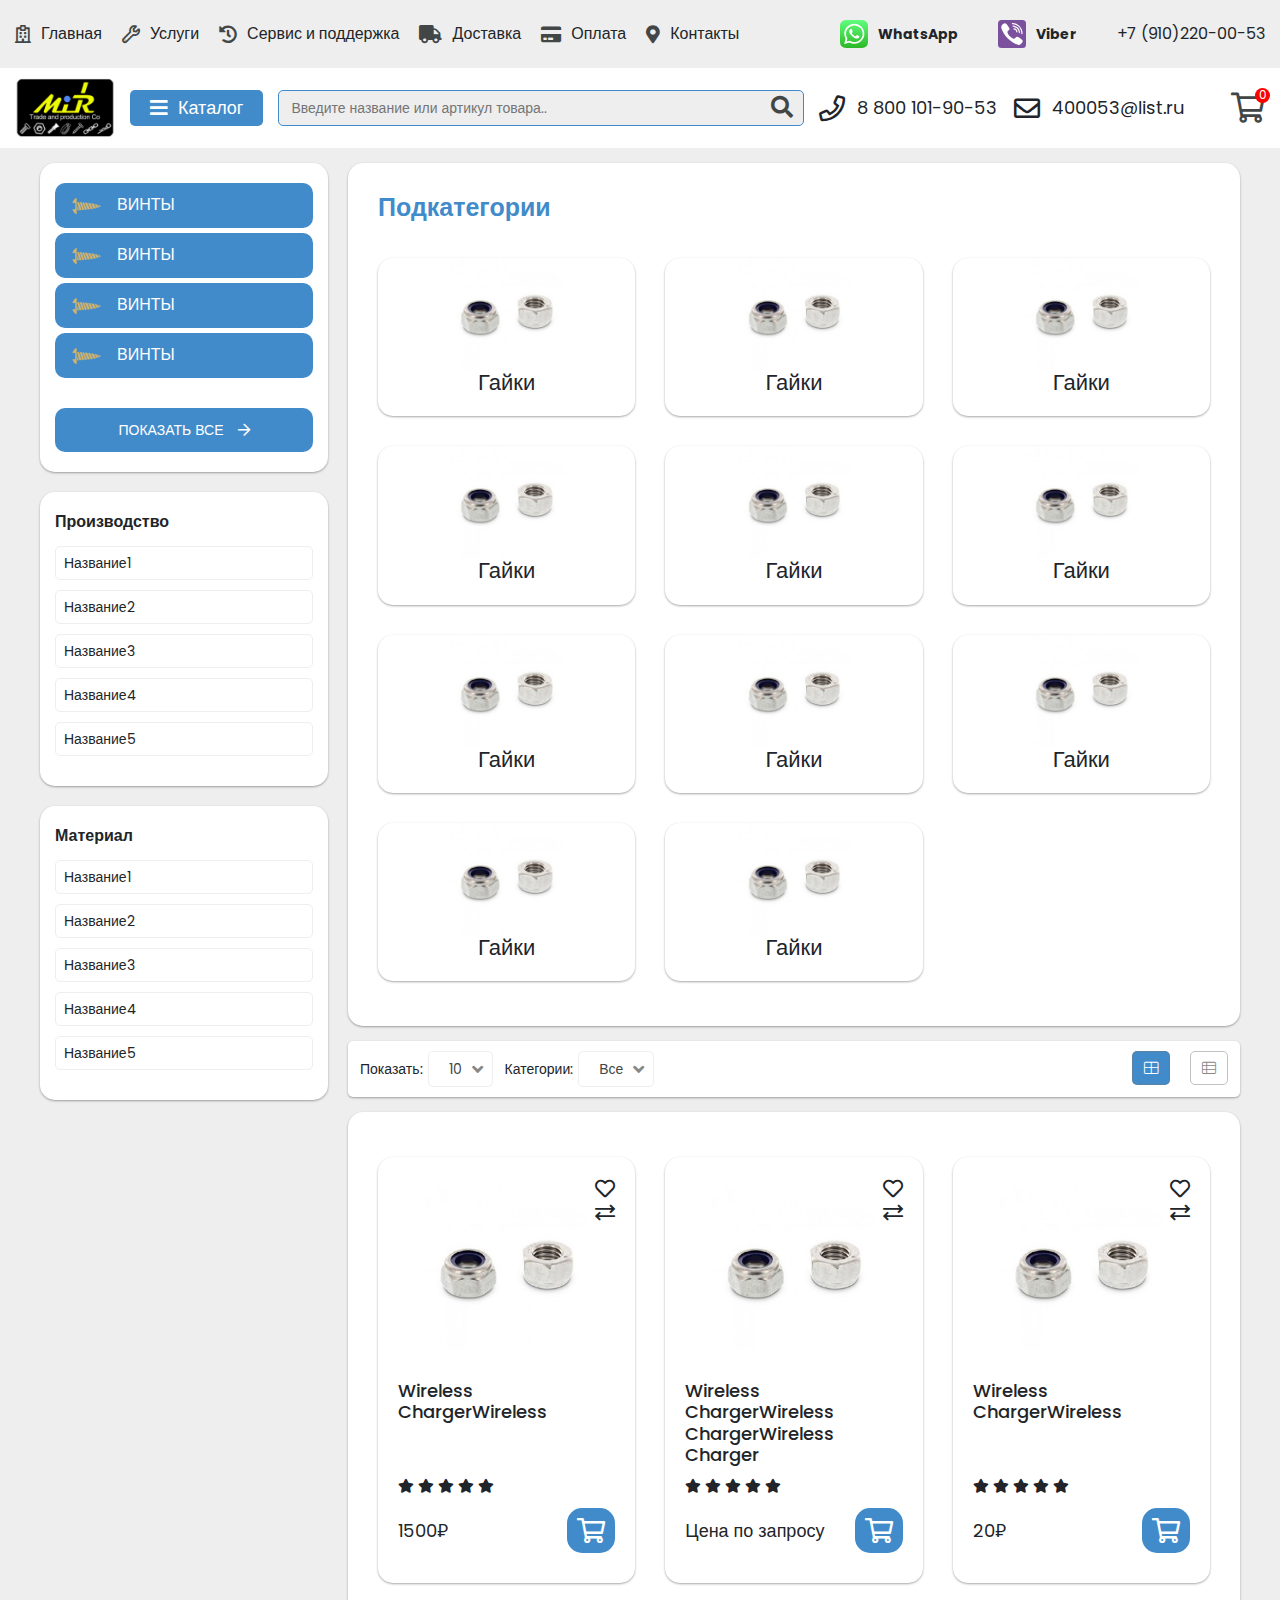
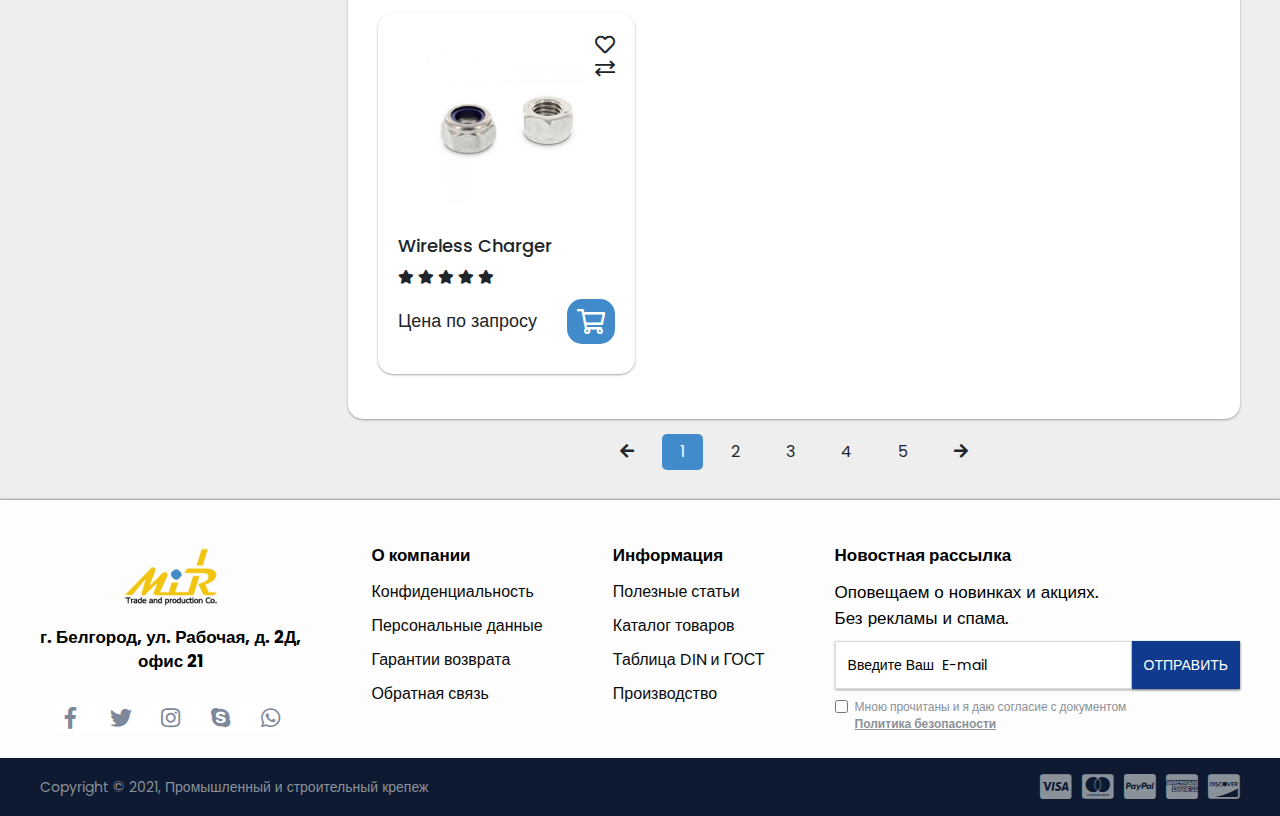
<file: product-list.html>
<!DOCTYPE html>
<html lang="ru">

<head>
  <meta charset="UTF-8" />
  <meta http-equiv="X-UA-Compatible" content="IE=edge" />
  <meta name="viewport" content="width=device-width, initial-scale=1.0" />


  <link rel="icon" type="image/png" href="/assets/img/favicon.png" />

  <link
    href="https://fonts.googleapis.com/css?family=Poppins:200i,300,300i,400,400i,500,500i,600,600i,700,700i,800,800i,900,900i&amp;display=swap"
    rel="stylesheet" />

  <link rel="stylesheet" href="./assets/css/default.css" />
  <link rel="stylesheet" href="./assets/css/style.css" />

  <link rel="stylesheet" href="./assets/css/slider.css" />
  <link rel="stylesheet" href="./assets/css/media.css" />
  <link rel="stylesheet" href="./assets/css/fontawesome.min.css" />
  <title>Подкатегории</title>
</head>

<body>
  <!-- <div class="ticker">
    <div class="container">
      <div class="ticker__inner">
        <p class="ticker__text">
          <span>Комплексное снабжение</span> промышленных и строительных предприятий <span>любыми</span>
          видами <span>крепежа</span> и <span>метизов</span>
        </p>
        <i class="far fa-times"></i>
      </div>
    </div>
  </div> -->
  <!-- /.ticker -->

  <header class="header">
    <!-- *  Header-Top   * -->

    <div class="header-top">
      <div class="container-fl">
        <div class="header-top__inner">
          <!-- nav-header -->

          <nav class="header__nav nav-header">
            <div class="top-bar-mobile">
              <span class="nav-header__title">Меню</span>
              <span class="nav-header__close"><i class="fas fa-times"></i></span>
            </div>
            <a href="./catalog.html" class="button-catalog_mobile">
              <i class="fas fa-bars"></i>
              <span>Каталог</span>
            </a>
            <ul class="nav-header__list">
              <li class="nav-header__item">
                <i class="far fa-hospital"></i>
                <a href="/" class="nav-header__link">Главная</a>
              </li>
              <li class="nav-header__item">
                <i class="far fa-wrench"></i>
                <a href="#" class="nav-header__link">Услуги</a>
              </li>
              <li class="nav-header__item">
                <i class="fas fa-history"></i>
                <a href="#" class="nav-header__link">Сервис и поддержка</a>
              </li>
              <li class="nav-header__item">
                <i class="fas fa-truck"></i>
                <a href="#" class="nav-header__link">Доставка</a>
              </li>
              <li class="nav-header__item">
                <i class="fas fa-credit-card"></i>
                <a href="#" class="nav-header__link">Оплата</a>
              </li>
              <li class="nav-header__item">
                <i class="fas fa-map-marker-alt"></i>
                <a href="#" class="nav-header__link">Контакты</a>
              </li>
            </ul>
            <!-- contacts-header -->
            <div class="contacts-header">
              <ul class="contacts-header__list">
                <li class="contacts-header__item">
                  <a class="contacts-header__link contacts-header__link_soc" href="#">
                    <svg xmlns="http://www.w3.org/2000/svg" xmlns:xlink="http://www.w3.org/1999/xlink" width="28"
                      height="28" viewBox="0 0 1024 1024">
                      <defs>
                        <path id="a"
                          d="M1023.941 765.153c0 5.606-.171 17.766-.508 27.159-.824 22.982-2.646 52.639-5.401 66.151-4.141 20.306-10.392 39.472-18.542 55.425-9.643 18.871-21.943 35.775-36.559 50.364-14.584 14.56-31.472 26.812-50.315 36.416-16.036 8.172-35.322 14.426-55.744 18.549-13.378 2.701-42.812 4.488-65.648 5.3-9.402.336-21.564.505-27.15.505l-504.226-.081c-5.607 0-17.765-.172-27.158-.509-22.983-.824-52.639-2.646-66.152-5.4-20.306-4.142-39.473-10.392-55.425-18.542-18.872-9.644-35.775-21.944-50.364-36.56-14.56-14.584-26.812-31.471-36.415-50.314-8.174-16.037-14.428-35.323-18.551-55.744-2.7-13.378-4.487-42.812-5.3-65.649-.334-9.401-.503-21.563-.503-27.148l.08-504.228c0-5.607.171-17.766.508-27.159.825-22.983 2.646-52.639 5.401-66.151 4.141-20.306 10.391-39.473 18.542-55.426C34.154 93.24 46.455 76.336 61.07 61.747c14.584-14.559 31.472-26.812 50.315-36.416 16.037-8.172 35.324-14.426 55.745-18.549 13.377-2.701 42.812-4.488 65.648-5.3 9.402-.335 21.565-.504 27.149-.504l504.227.081c5.608 0 17.766.171 27.159.508 22.983.825 52.638 2.646 66.152 5.401 20.305 4.141 39.472 10.391 55.425 18.542 18.871 9.643 35.774 21.944 50.363 36.559 14.559 14.584 26.812 31.471 36.415 50.315 8.174 16.037 14.428 35.323 18.551 55.744 2.7 13.378 4.486 42.812 5.3 65.649.335 9.402.504 21.564.504 27.15l-.082 504.226z" />
                      </defs>
                      <linearGradient id="b" gradientUnits="userSpaceOnUse" x1="512.001" y1=".978" x2="512.001"
                        y2="1025.023">
                        <stop offset="0" stop-color="#61fd7d" />
                        <stop offset="1" stop-color="#2bb826" />
                      </linearGradient>
                      <use xlink:href="#a" overflow="visible" fill="url(#b)" />
                      <g>
                        <path fill="#FFF"
                          d="M783.302 243.246c-69.329-69.387-161.529-107.619-259.763-107.658-202.402 0-367.133 164.668-367.214 367.072-.026 64.699 16.883 127.854 49.017 183.522l-52.096 190.229 194.665-51.047c53.636 29.244 114.022 44.656 175.482 44.682h.151c202.382 0 367.128-164.688 367.21-367.094.039-98.087-38.121-190.319-107.452-259.706zM523.544 808.047h-.125c-54.767-.021-108.483-14.729-155.344-42.529l-11.146-6.612-115.517 30.293 30.834-112.592-7.259-11.544c-30.552-48.579-46.688-104.729-46.664-162.379.066-168.229 136.985-305.096 305.339-305.096 81.521.031 158.154 31.811 215.779 89.482s89.342 134.332 89.312 215.859c-.066 168.243-136.984 305.118-305.209 305.118zm167.415-228.515c-9.177-4.591-54.286-26.782-62.697-29.843-8.41-3.062-14.526-4.592-20.645 4.592-6.115 9.182-23.699 29.843-29.053 35.964-5.352 6.122-10.704 6.888-19.879 2.296-9.176-4.591-38.74-14.277-73.786-45.526-27.275-24.319-45.691-54.359-51.043-63.543-5.352-9.183-.569-14.146 4.024-18.72 4.127-4.109 9.175-10.713 13.763-16.069 4.587-5.355 6.117-9.183 9.175-15.304 3.059-6.122 1.529-11.479-.765-16.07-2.293-4.591-20.644-49.739-28.29-68.104-7.447-17.886-15.013-15.466-20.645-15.747-5.346-.266-11.469-.322-17.585-.322s-16.057 2.295-24.467 11.478-32.113 31.374-32.113 76.521c0 45.147 32.877 88.764 37.465 94.885 4.588 6.122 64.699 98.771 156.741 138.502 21.892 9.45 38.982 15.094 52.308 19.322 21.98 6.979 41.982 5.995 57.793 3.634 17.628-2.633 54.284-22.189 61.932-43.615 7.646-21.427 7.646-39.791 5.352-43.617-2.294-3.826-8.41-6.122-17.585-10.714z" />
                      </g>
                    </svg>
                    <span>WhatsApp</span>
                  </a>
                </li>
                <li class="contacts-header__item">
                  <a class="contacts-header__link contacts-header__link_soc" href="#">
                    <svg height="28" viewBox="0 0 512 512" width="28" xmlns="http://www.w3.org/2000/svg">
                      <rect height="512" rx="64" ry="64" width="512" fill="#7b519d" />
                      <g fill="#fff" fill-rule="evenodd">
                        <path
                          d="M421.915 345.457c-12.198-9.82-25.233-18.634-38.064-27.638-25.59-17.973-48.996-19.37-68.091 9.546-10.723 16.234-25.734 16.945-41.43 9.823-43.27-19.62-76.683-49.85-96.255-93.83-8.658-19.458-8.544-36.903 11.713-50.665 10.725-7.278 21.53-15.89 20.666-31.793-1.128-20.736-51.475-90.033-71.357-97.347-8.227-3.027-16.42-2.83-24.79-.017-46.62 15.678-65.93 54.019-47.437 99.417 55.17 135.442 152.26 229.732 285.91 287.282 7.62 3.277 16.085 4.587 20.371 5.763 30.428.306 66.073-29.01 76.367-58.104 9.911-27.99-11.035-39.1-27.603-52.437zM272.06 77.439c97.707 15.025 142.768 61.485 155.21 159.895 1.154 9.09-2.232 22.768 10.737 23.02 13.554.259 10.288-13.217 10.402-22.316 1.146-92.684-79.669-178.606-173.524-181.774-7.081 1.019-21.733-4.883-22.647 10.988-.609 10.7 11.727 8.942 19.822 10.187z" />
                        <path
                          d="M291.172 104.422c-9.398-1.132-21.805-5.56-24.001 7.48-2.293 13.687 11.535 12.297 20.42 14.286 60.346 13.487 81.358 35.451 91.294 95.311 1.451 8.727-1.432 22.31 13.399 20.059 10.991-1.674 7.021-13.317 7.94-20.118.487-57.47-48.758-109.778-109.052-117.018z" />
                        <path
                          d="M296.713 151.416c-6.273.155-12.43.834-14.736 7.538-3.463 10.02 3.822 12.409 11.237 13.6 24.755 3.974 37.783 18.571 40.256 43.257.668 6.7 4.92 12.129 11.392 11.365 8.969-1.07 9.78-9.053 9.505-16.634.443-27.734-30.904-59.79-57.654-59.126z" />
                      </g>
                    </svg>
                    <span>Viber</span>
                  </a>
                </li>
                <li class="contacts-header__item">
                  <a class="contacts-header__link" href="#">+7 (910)220-00-53</a>
                </li>
              </ul>
            </div>
            <!-- /.contacts-header -->
          </nav>
          <!-- /.nav-header -->
        </div>
      </div>
    </div>

    <!-- *  End Header-Top   * -->

    <!-- *  Middle-bar  * -->

    <div class="middle-bar">
      <div class="container-fl">
        <div class="middle-bar__inner">
          <span class="nav-header-burger"><i class="fas fa-bars"></i></span>
          <!-- logo -->
          <a href="./index.html" class="logo">
            <img src="./assets/img/logo-112x73-234x140.png" alt="logo" />
          </a>
          <!-- /.logo -->
          <!-- button-catalog -->
          <a href="./catalog.html" class="button-catalog">
            <i class="fas fa-bars"></i>
            <span>Каталог</span>
          </a>
          <!-- button-catalog -->
          <!-- form-search -->
          <form class="middle-bar__form form-middle">
            <div class="form-middle__group">
              <input type="text" class="form-middle__input" placeholder="Введите название или артикул товара.." />
              <button class="form-middle__btn">
                <i class="fas fa-search"></i>
              </button>
            </div>
          </form>
          <!-- /.form-search -->
          <div class="middle-bar__links">
            <a href="#" class="middle-bar__link">
              <i class="far fa-phone"></i>
              <span>8 800 101-90-53</span>
            </a>
            <a href="#" class="middle-bar__link">
              <i class="far fa-envelope"></i>
              <span>400053@list.ru</span>
            </a>
            <button class="button-search-mobile">
              <i class="far fa-search"></i>
            </button>
          </div>
          <div class="middle-cart">
            <a href="./cart.html">
              <i class="far fa-shopping-cart"></i>
            </a>
            <span class="middle-cart__num">0</span>
          </div>
        </div>
      </div>
    </div>
    <!-- *  End Middle-bar  * -->
  </header>
  <!-- /.header -->

  <div class="main">
    <div class="container">
      <div class="main__inner">

        <div class="sidebar">

          <!-- .products-menu -->
          <div class="products-menu">
            <ul class="products-menu__list">
              <li class="products-menu__item">
                <a href="#" class="products-menu__link">
                  <img src="./assets/img/icons/vint333.png" alt="">
                  Винты
                </a>
                <ul class="products-menu__sub-menu">
                  <li>
                    <img src="./assets/img/icons/vint333.png" alt="">
                    <a href="#">Винты и гайки</a>
                  </li>
                  <li>
                    <img src="./assets/img/icons/vint333.png" alt="">
                    <a href="#">Винты и гайки</a>
                  </li>
                </ul>
              </li>
              <li class="products-menu__item">
                <a href="#" class="products-menu__link">
                  <img src="./assets/img/icons/vint333.png" alt="">
                  Винты
                </a>
                <ul class="products-menu__sub-menu">
                  <li>
                    <img src="./assets/img/icons/vint333.png" alt="">
                    <a href="#">Винты и гайки</a>
                  </li>
                  <li>
                    <img src="./assets/img/icons/vint333.png" alt="">
                    <a href="#">Винты и гайки</a>
                  </li>
                  <li>
                    <img src="./assets/img/icons/vint333.png" alt="">
                    <a href="#">Винты и гайки</a>
                  </li>
                  <li>
                    <img src="./assets/img/icons/vint333.png" alt="">
                    <a href="#">Винты и гайки</a>
                  </li>
                  <li>
                    <img src="./assets/img/icons/vint333.png" alt="">
                    <a href="#">Винты и гайки</a>
                  </li>
                  <li>
                    <img src="./assets/img/icons/vint333.png" alt="">
                    <a href="#">Винты и гайки</a>
                  </li>
                  <li>
                    <img src="./assets/img/icons/vint333.png" alt="">
                    <a href="#">Винты и гайки</a>
                  </li>
                </ul>
              </li>
              <li class="products-menu__item">
                <a href="#" class="products-menu__link">
                  <img src="./assets/img/icons/vint333.png" alt="">
                  Винты
                </a>
                <ul class="products-menu__sub-menu">
                  <li>
                    <img src="./assets/img/icons/vint333.png" alt="">
                    <a href="#">Винты и гайки</a>
                  </li>
                  <li>
                    <img src="./assets/img/icons/vint333.png" alt="">
                    <a href="#">Винты и гайки</a>
                  </li>
                  <li>
                    <img src="./assets/img/icons/vint333.png" alt="">
                    <a href="#">Винты и гайки</a>
                  </li>
                  <li>
                    <img src="./assets/img/icons/vint333.png" alt="">
                    <a href="#">Винты и гайки</a>
                  </li>
                  <li>
                    <img src="./assets/img/icons/vint333.png" alt="">
                    <a href="#">Винты и гайки</a>
                  </li>
                  <li>
                    <img src="./assets/img/icons/vint333.png" alt="">
                    <a href="#">Винты и гайки</a>
                  </li>
                  <li>
                    <img src="./assets/img/icons/vint333.png" alt="">
                    <a href="#">Винты и гайки</a>
                  </li>
                </ul>
              </li>
              <li class="products-menu__item">
                <a href="#" class="products-menu__link">
                  <img src="./assets/img/icons/vint333.png" alt="">
                  Винты
                </a>
                <ul class="products-menu__sub-menu">
                  <li>
                    <img src="./assets/img/icons/vint333.png" alt="">
                    <a href="#">Винты и гайки</a>
                  </li>
                  <li>
                    <img src="./assets/img/icons/vint333.png" alt="">
                    <a href="#">Винты и гайки</a>
                  </li>
                  <li>
                    <img src="./assets/img/icons/vint333.png" alt="">
                    <a href="#">Винты и гайки</a>
                  </li>
                  <li>
                    <img src="./assets/img/icons/vint333.png" alt="">
                    <a href="#">Винты и гайки</a>
                  </li>
                  <li>
                    <img src="./assets/img/icons/vint333.png" alt="">
                    <a href="#">Винты и гайки</a>
                  </li>
                  <li>
                    <img src="./assets/img/icons/vint333.png" alt="">
                    <a href="#">Винты и гайки</a>
                  </li>
                  <li>
                    <img src="./assets/img/icons/vint333.png" alt="">
                    <a href="#">Винты и гайки</a>
                  </li>
                </ul>
              </li>
            </ul>
            <a href="#" class="products-menu__btn-all">
              <span>Показать все</span>
              <i class="far fa-arrow-right"></i>
            </a>
          </div>
          <!-- /.products-menu -->
          <!--
            Aside-Filter
            При клике по тегу LI с классом  aside-filter__item
            он становится активным и ему добовляется класс 'active' а так-же data-atribut="текст пункта li"
           -->
          <div class="aside-filter">
            <h3 class="aside-filter__title">Производство</h3>
            <ul class="aside-filter__list">
              <li class="aside-filter__item">
                Название1
              </li>
              <li class="aside-filter__item">
                Название2
              </li>
              <li class="aside-filter__item">
                Название3
              </li>
              <li class="aside-filter__item">
                Название4
              </li>
              <li class="aside-filter__item">
                Название5
              </li>
            </ul>
          </div>
          <!-- /.aside-filter -->

          <div class="aside-filter">
            <h3 class="aside-filter__title">Материал</h3>
            <ul class="aside-filter__list">
              <li class="aside-filter__item">
                Название1
              </li>
              <li class="aside-filter__item">
                Название2
              </li>
              <li class="aside-filter__item">
                Название3
              </li>
              <li class="aside-filter__item">
                Название4
              </li>
              <li class="aside-filter__item">
                Название5
              </li>
            </ul>
          </div>
          <!-- /.aside-filter -->

        </div>
        <!-- /.sidebar -->

        <div class="work-area">
          <div class="content">
            <h2 class="page-title">Подкатегории</h2>
            <!-- .category-list - Вывод категории товаров на страницу -->
            <div class="category-list">

              <div class="category-list-item sub">
                <a href="#">
                  <div class="img">
                    <img src="./assets/img/products/gaiki.jpg" alt="product" />
                  </div>
                  <h3 class="title">Гайки</h3>
                </a>
              </div>

              <div class="category-list-item sub">
                <a href="#">
                  <div class="img">
                    <img src="./assets/img/products/gaiki.jpg" alt="product" />
                  </div>
                  <h3 class="title">Гайки</h3>
                </a>
              </div>

              <div class="category-list-item sub">
                <a href="#">
                  <div class="img">
                    <img src="./assets/img/products/gaiki.jpg" alt="product" />
                  </div>
                  <h3 class="title">Гайки</h3>
                </a>
              </div>

              <div class="category-list-item sub">
                <a href="#">
                  <div class="img">
                    <img src="./assets/img/products/gaiki.jpg" alt="product" />
                  </div>
                  <h3 class="title">Гайки</h3>
                </a>
              </div>

              <div class="category-list-item sub">
                <a href="#">
                  <div class="img">
                    <img src="./assets/img/products/gaiki.jpg" alt="product" />
                  </div>
                  <h3 class="title">Гайки</h3>
                </a>
              </div>

              <div class="category-list-item sub">
                <a href="#">
                  <div class="img">
                    <img src="./assets/img/products/gaiki.jpg" alt="product" />
                  </div>
                  <h3 class="title">Гайки</h3>
                </a>
              </div>

              <div class="category-list-item sub">
                <a href="#">
                  <div class="img">
                    <img src="./assets/img/products/gaiki.jpg" alt="product" />
                  </div>
                  <h3 class="title">Гайки</h3>
                </a>
              </div>

              <div class="category-list-item sub">
                <a href="#">
                  <div class="img">
                    <img src="./assets/img/products/gaiki.jpg" alt="product" />
                  </div>
                  <h3 class="title">Гайки</h3>
                </a>
              </div>

              <div class="category-list-item sub">
                <a href="#">
                  <div class="img">
                    <img src="./assets/img/products/gaiki.jpg" alt="product" />
                  </div>
                  <h3 class="title">Гайки</h3>
                </a>
              </div>

              <div class="category-list-item sub">
                <a href="#">
                  <div class="img">
                    <img src="./assets/img/products/gaiki.jpg" alt="product" />
                  </div>
                  <h3 class="title">Гайки</h3>
                </a>
              </div>

              <div class="category-list-item sub">
                <a href="#">
                  <div class="img">
                    <img src="./assets/img/products/gaiki.jpg" alt="product" />
                  </div>
                  <h3 class="title">Гайки</h3>
                </a>
              </div>

            </div>
          </div>


          <!-- Фильтр-->
          <div class="top-shop">
            <div class="select">
              <div class="select__label">Показать:</div>
              <div class="select__content">
                <div class="select__selected">10</div>
                <ul class="select__options">
                  <li class="select__option">10</li>
                  <li class="select__option">20</li>
                  <li class="select__option">30</li>
                </ul>
              </div>
            </div>

            <div class="select">
              <div class="select__label">Категории:</div>
              <div class="select__content">
                <div class="select__selected">Все</div>
                <ul class="select__options">
                  <li class="select__option">Анкеры</li>
                  <li class="select__option">Болты</li>
                  <li class="select__option">Гайки</li>
                </ul>
              </div>
            </div>

            <div class="view-mode">
              <button class="view-mode__link active" data-type="grid">
                <i class="fal fa-th-large"></i>
              </button>
              <button class="view-mode__link" data-type="list">
                <i class="fal fa-th-list"></i>
              </button>
            </div>
          </div>
          <!-- Вывод карточек товара -->
          <div class="products-list">
            <div class="card-product-grid">
              <div class="img">
                <img src="./assets/img/products/gaiki.jpg" alt="">
              </div>
              <div class="body">
                <div class="content">
                  <a href="#">
                    <h2 class="title"> Wireless ChargerWireless</h2>
                  </a>
                  <p class="subtitle">Wireless ChargerWireless ChargerWireless ChargerWireless Charger</p>
                  <ul class="stars">
                    <i class="fas fa-star"></i>
                    <i class="fas fa-star"></i>
                    <i class="fas fa-star"></i>
                    <i class="fas fa-star"></i>
                    <i class="fas fa-star"></i>
                  </ul>
                  <div class="art">Код товара: 89312874893</div>
                </div>
                <div class="price">
                  <div class="cost">1500&#x20bd;</div>

                  <button class="button">В карзину</button>
                  <a href="#" class="cart">
                    <i class="far fa-shopping-cart"></i>
                  </a>
                </div>
                <div class="action">
                  <a href=""><i class="far fa-heart"></i></a>
                  <a href=""><i class="far fa-exchange"></i></a>
                </div>
              </div>
            </div>

            <div class="card-product-grid">
              <div class="img">
                <img src="./assets/img/products/gaiki.jpg" alt="">
              </div>
              <div class="body">
                <div class="content">
                  <a href="#">
                    <h2 class="title"> Wireless ChargerWireless ChargerWireless Charger</h2>
                  </a>
                  <p class="subtitle">Wireless Charger</p>
                  <ul class="stars">
                    <i class="fas fa-star"></i>
                    <i class="fas fa-star"></i>
                    <i class="fas fa-star"></i>
                    <i class="fas fa-star"></i>
                    <i class="fas fa-star"></i>
                  </ul>
                  <div class="art">Код товара: 89312874893</div>
                </div>
                <div class="price">
                  <div class="cost">Цена по запросу</div>
                  <button class="button">В карзину</button>
                  <a href="#" class="cart">
                    <i class="far fa-shopping-cart"></i>
                  </a>
                </div>
                <div class="action">
                  <a href=""><i class="far fa-heart"></i></a>
                  <a href=""><i class="far fa-exchange"></i></a>
                </div>
              </div>
            </div>
            <div class="card-product-grid">
              <div class="img">
                <img src="./assets/img/products/gaiki.jpg" alt="">
              </div>
              <div class="body">
                <div class="content">
                  <a href="#">
                    <h2 class="title"> Wireless ChargerWireless</h2>
                  </a>
                  <p class="subtitle">Wireless Charger</p>
                  <ul class="stars">
                    <i class="fas fa-star"></i>
                    <i class="fas fa-star"></i>
                    <i class="fas fa-star"></i>
                    <i class="fas fa-star"></i>
                    <i class="fas fa-star"></i>
                  </ul>
                  <div class="art">Код товара: 89312874893</div>
                </div>
                <div class="price">
                  <div class="cost">20&#x20bd;</div>
                  <button class="button">В карзину</button>
                  <a href="#" class="cart">
                    <i class="far fa-shopping-cart"></i>
                  </a>
                </div>
                <div class="action">
                  <a href=""><i class="far fa-heart"></i></a>
                  <a href=""><i class="far fa-exchange"></i></a>
                </div>
              </div>
            </div>
            <div class="card-product-grid">
              <div class="img">
                <img src="./assets/img/products/gaiki.jpg" alt="">
              </div>
              <div class="body">
                <div class="content">
                  <a href="#">
                    <h2 class="title"> Wireless Charger</h2>
                  </a>
                  <p class="subtitle">Wireless Charger</p>
                  <ul class="stars">
                    <i class="fas fa-star"></i>
                    <i class="fas fa-star"></i>
                    <i class="fas fa-star"></i>
                    <i class="fas fa-star"></i>
                    <i class="fas fa-star"></i>
                  </ul>
                  <div class="art">Код товара: 89312874893</div>
                </div>
                <div class="price">
                  <div class="cost">Цена по запросу</div>
                  <button class="button">В карзину</button>
                  <a href="#" class="cart">
                    <i class="far fa-shopping-cart"></i>
                  </a>
                </div>
                <div class="action">
                  <a href=""><i class="far fa-heart"></i></a>
                  <a href=""><i class="far fa-exchange"></i></a>
                </div>
              </div>
            </div>
          </div>
          <!-- /.products-list -->

          <!-- Пагинация товаров -->
          <ul class="page-pagin">
            <li class="page-pagin__item page-pagin__item-prev"><i class="fas fa-arrow-left"></i></li>
            <li class="page-pagin__item active">1</li>
            <li class="page-pagin__item">2</li>
            <li class="page-pagin__item">3</li>
            <li class="page-pagin__item">4</li>
            <li class="page-pagin__item">5</li>
            <li class="page-pagin__item page-pagin__item-next"><i class="fas fa-arrow-right"></i></li>
          </ul>
          <!-- /.page-pagin -->


        </div>
        <!-- /.work-area -->
      </div>
    </div>


  </div>
  <!-- /.main -->


  <footer class="footer">
    <div class="container">
      <div class="footer__inner">
        <div class="column">
          <div class="logo">
            <a href="/">
              <img src="./assets/img/logo.png" alt="logo" />
            </a>
          </div>
          <b>г. Белгород, ул. Рабочая, д. 2Д, <br />
            офис 21</b>
          <ul class="list-icons">
            <li>
              <a href="#"><i class="fab fa-facebook-f"></i></a>
            </li>
            <li>
              <a href="#"><i class="fab fa-twitter"></i></a>
            </li>
            <li>
              <a href="#"><i class="fab fa-instagram"></i></a>
            </li>
            <li>
              <a href="#"><i class="fab fa-skype"></i></a>
            </li>
            <li>
              <a href="#"><i class="fab fa-whatsapp"></i></a>
            </li>
          </ul>
        </div>
        <div class="column">
          <h5 class="title">О компании</h5>
          <ul class="list-unstylid">
            <li><a href="#">Конфиденциальность</a></li>
            <li><a href="#">Персональные данные</a></li>
            <li><a href="#">Гарантии возврата</a></li>
            <li><a href="#">Обратная связь</a></li>
          </ul>
        </div>
        <div class="column">
          <h5 class="title">Информация</h5>
          <ul class="list-unstylid">
            <li><a href="#">Полезные статьи</a></li>
            <li><a href="#">Каталог товаров</a></li>
            <li><a href="#">Таблица DIN и ГОСТ</a></li>
            <li><a href="#">Производство</a></li>
          </ul>
        </div>
        <div class="column">
          <h5 class="title">Новостная рассылка</h5>
          <p class="info-text">
            Оповещаем о новинках и акциях. <br />
            Без рекламы и спама.
          </p>
          <form action="" class="form-horizontal">
            <div class="input-group">
              <input class="input" type="text" placeholder="Введите Ваш  E-mail" />
              <button class="btn">Отправить</button>
            </div>
            <div class="checkbox">
              <label class="label">
                <input type="checkbox" class="check" />
                Мною прочитаны и я даю согласие с документом <br />
                <a href="#"><strong>Политика безопасности</strong> </a>
              </label>
            </div>
          </form>
        </div>
      </div>
    </div>
    <div class="copyrign">
      <div class="container">
        <div class="copyrign__inner">
          <span>Copyright &copy; 2021, Промышленный и строительный крепеж</span>
          <ul class="list-icons">
            <li><i class="fab fa-cc-visa"></i></li>
            <li><i class="fab fa-cc-mastercard"></i></li>
            <li><i class="fab fa-cc-paypal"></i></li>
            <li><i class="fab fa-cc-amex"></i></li>
            <li><i class="fab fa-cc-discover"></i></li>
          </ul>
        </div>
      </div>
    </div>
  </footer>

  <script src="./assets/js/main.js"></script>
  <script src="./assets/js/slider.js"></script>
</body>

</html>
</file>
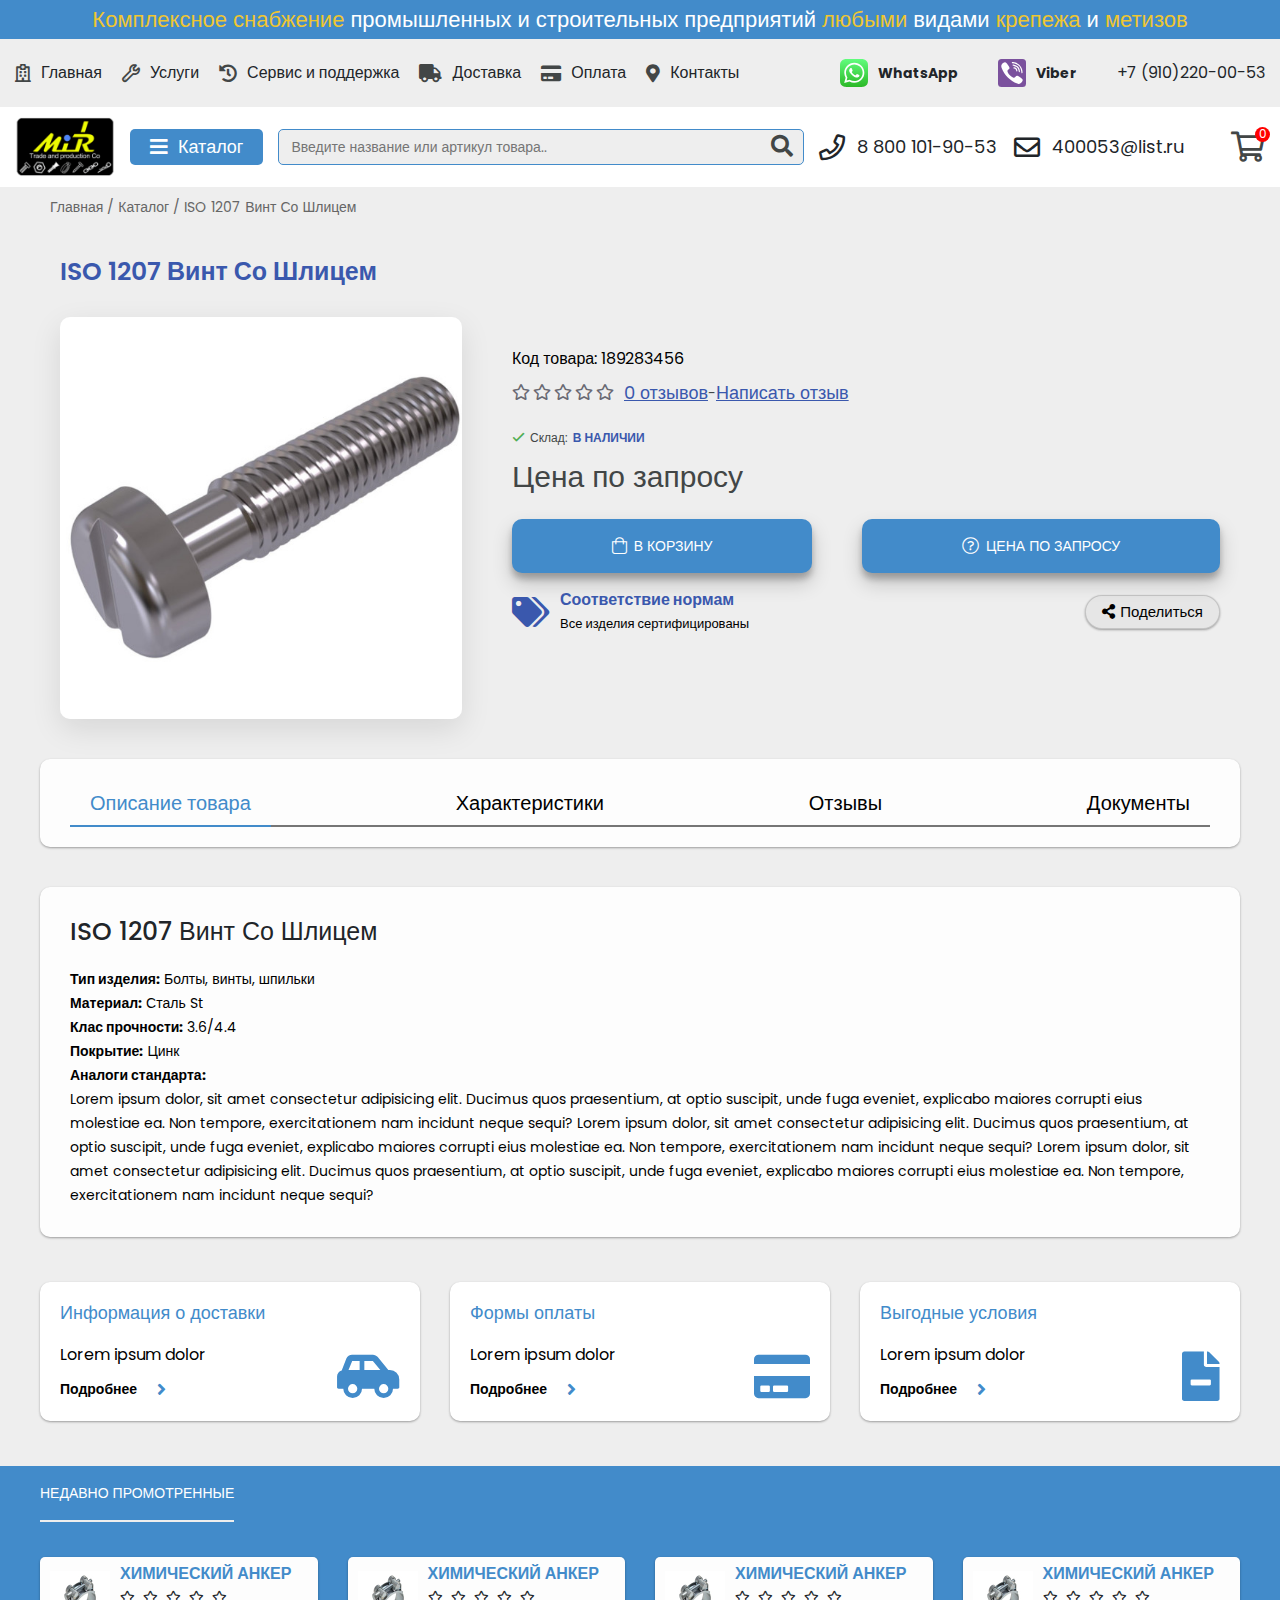
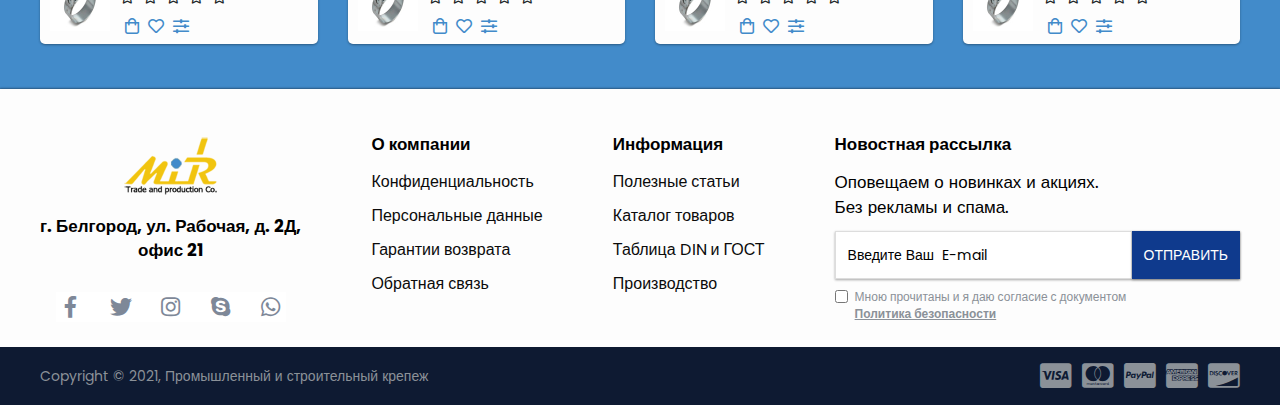
<file: product-view.html>
<!DOCTYPE html>
<html lang="ru">

<head>
  <meta charset="UTF-8" />
  <meta http-equiv="X-UA-Compatible" content="IE=edge" />
  <meta name="viewport" content="width=device-width, initial-scale=1.0" />
  <link rel="icon" type="image/png" href="/assets/img/favicon.png" />
  <link rel="stylesheet" href="./assets/css/fontawesome.min.css" />
  <link
    href="https://fonts.googleapis.com/css?family=Poppins:200i,300,300i,400,400i,500,500i,600,600i,700,700i,800,800i,900,900i&amp;display=swap"
    rel="stylesheet" />
  <link rel="stylesheet" href="./assets/css/default.css" />
  <link rel="stylesheet" href="./assets/css/style.css" />
  <link rel="stylesheet" href="./assets/css/media.css" />
  <title>Продукт</title>
</head>

<body>
  <div class="ticker">
    <div class="container">
      <div class="ticker__inner">
        <p class="ticker__text">
          <span>Комплексное снабжение</span> промышленных и строительных предприятий <span>любыми</span>
          видами <span>крепежа</span> и <span>метизов</span>
        </p>
        <!-- <i class="far fa-times"></i> -->
      </div>
    </div>
  </div>
  <!-- /.ticker -->

  <!--  * HEADER * -->
  <header class="header">
    <!-- *  Header-Top   * -->

    <div class="header-top">
      <div class="container-fl">
        <div class="header-top__inner">
          <!-- nav-header -->

          <nav class="header__nav nav-header">
            <div class="top-bar-mobile">
              <span class="nav-header__title">Меню</span>
              <span class="nav-header__close"><i class="fas fa-times"></i></span>
            </div>
            <a href="./catalog.html" class="button-catalog_mobile">
              <i class="fas fa-bars"></i>
              <span>Каталог</span>
            </a>
            <ul class="nav-header__list">
              <li class="nav-header__item">
                <i class="far fa-hospital"></i>
                <a href="/" class="nav-header__link">Главная</a>
              </li>
              <li class="nav-header__item">
                <i class="far fa-wrench"></i>
                <a href="#" class="nav-header__link">Услуги</a>
              </li>
              <li class="nav-header__item">
                <i class="fas fa-history"></i>
                <a href="#" class="nav-header__link">Сервис и поддержка</a>
              </li>
              <li class="nav-header__item">
                <i class="fas fa-truck"></i>
                <a href="#" class="nav-header__link">Доставка</a>
              </li>
              <li class="nav-header__item">
                <i class="fas fa-credit-card"></i>
                <a href="#" class="nav-header__link">Оплата</a>
              </li>
              <li class="nav-header__item">
                <i class="fas fa-map-marker-alt"></i>
                <a href="#" class="nav-header__link">Контакты</a>
              </li>
            </ul>
            <!-- contacts-header -->
            <div class="contacts-header">
              <ul class="contacts-header__list">
                <li class="contacts-header__item">
                  <a class="contacts-header__link contacts-header__link_soc" href="#">
                    <svg xmlns="http://www.w3.org/2000/svg" xmlns:xlink="http://www.w3.org/1999/xlink" width="28"
                      height="28" viewBox="0 0 1024 1024">
                      <defs>
                        <path id="a"
                          d="M1023.941 765.153c0 5.606-.171 17.766-.508 27.159-.824 22.982-2.646 52.639-5.401 66.151-4.141 20.306-10.392 39.472-18.542 55.425-9.643 18.871-21.943 35.775-36.559 50.364-14.584 14.56-31.472 26.812-50.315 36.416-16.036 8.172-35.322 14.426-55.744 18.549-13.378 2.701-42.812 4.488-65.648 5.3-9.402.336-21.564.505-27.15.505l-504.226-.081c-5.607 0-17.765-.172-27.158-.509-22.983-.824-52.639-2.646-66.152-5.4-20.306-4.142-39.473-10.392-55.425-18.542-18.872-9.644-35.775-21.944-50.364-36.56-14.56-14.584-26.812-31.471-36.415-50.314-8.174-16.037-14.428-35.323-18.551-55.744-2.7-13.378-4.487-42.812-5.3-65.649-.334-9.401-.503-21.563-.503-27.148l.08-504.228c0-5.607.171-17.766.508-27.159.825-22.983 2.646-52.639 5.401-66.151 4.141-20.306 10.391-39.473 18.542-55.426C34.154 93.24 46.455 76.336 61.07 61.747c14.584-14.559 31.472-26.812 50.315-36.416 16.037-8.172 35.324-14.426 55.745-18.549 13.377-2.701 42.812-4.488 65.648-5.3 9.402-.335 21.565-.504 27.149-.504l504.227.081c5.608 0 17.766.171 27.159.508 22.983.825 52.638 2.646 66.152 5.401 20.305 4.141 39.472 10.391 55.425 18.542 18.871 9.643 35.774 21.944 50.363 36.559 14.559 14.584 26.812 31.471 36.415 50.315 8.174 16.037 14.428 35.323 18.551 55.744 2.7 13.378 4.486 42.812 5.3 65.649.335 9.402.504 21.564.504 27.15l-.082 504.226z" />
                      </defs>
                      <linearGradient id="b" gradientUnits="userSpaceOnUse" x1="512.001" y1=".978" x2="512.001"
                        y2="1025.023">
                        <stop offset="0" stop-color="#61fd7d" />
                        <stop offset="1" stop-color="#2bb826" />
                      </linearGradient>
                      <use xlink:href="#a" overflow="visible" fill="url(#b)" />
                      <g>
                        <path fill="#FFF"
                          d="M783.302 243.246c-69.329-69.387-161.529-107.619-259.763-107.658-202.402 0-367.133 164.668-367.214 367.072-.026 64.699 16.883 127.854 49.017 183.522l-52.096 190.229 194.665-51.047c53.636 29.244 114.022 44.656 175.482 44.682h.151c202.382 0 367.128-164.688 367.21-367.094.039-98.087-38.121-190.319-107.452-259.706zM523.544 808.047h-.125c-54.767-.021-108.483-14.729-155.344-42.529l-11.146-6.612-115.517 30.293 30.834-112.592-7.259-11.544c-30.552-48.579-46.688-104.729-46.664-162.379.066-168.229 136.985-305.096 305.339-305.096 81.521.031 158.154 31.811 215.779 89.482s89.342 134.332 89.312 215.859c-.066 168.243-136.984 305.118-305.209 305.118zm167.415-228.515c-9.177-4.591-54.286-26.782-62.697-29.843-8.41-3.062-14.526-4.592-20.645 4.592-6.115 9.182-23.699 29.843-29.053 35.964-5.352 6.122-10.704 6.888-19.879 2.296-9.176-4.591-38.74-14.277-73.786-45.526-27.275-24.319-45.691-54.359-51.043-63.543-5.352-9.183-.569-14.146 4.024-18.72 4.127-4.109 9.175-10.713 13.763-16.069 4.587-5.355 6.117-9.183 9.175-15.304 3.059-6.122 1.529-11.479-.765-16.07-2.293-4.591-20.644-49.739-28.29-68.104-7.447-17.886-15.013-15.466-20.645-15.747-5.346-.266-11.469-.322-17.585-.322s-16.057 2.295-24.467 11.478-32.113 31.374-32.113 76.521c0 45.147 32.877 88.764 37.465 94.885 4.588 6.122 64.699 98.771 156.741 138.502 21.892 9.45 38.982 15.094 52.308 19.322 21.98 6.979 41.982 5.995 57.793 3.634 17.628-2.633 54.284-22.189 61.932-43.615 7.646-21.427 7.646-39.791 5.352-43.617-2.294-3.826-8.41-6.122-17.585-10.714z" />
                      </g>
                    </svg>
                    <span>WhatsApp</span>
                  </a>
                </li>
                <li class="contacts-header__item">
                  <a class="contacts-header__link contacts-header__link_soc" href="#">
                    <svg height="28" viewBox="0 0 512 512" width="28" xmlns="http://www.w3.org/2000/svg">
                      <rect height="512" rx="64" ry="64" width="512" fill="#7b519d" />
                      <g fill="#fff" fill-rule="evenodd">
                        <path
                          d="M421.915 345.457c-12.198-9.82-25.233-18.634-38.064-27.638-25.59-17.973-48.996-19.37-68.091 9.546-10.723 16.234-25.734 16.945-41.43 9.823-43.27-19.62-76.683-49.85-96.255-93.83-8.658-19.458-8.544-36.903 11.713-50.665 10.725-7.278 21.53-15.89 20.666-31.793-1.128-20.736-51.475-90.033-71.357-97.347-8.227-3.027-16.42-2.83-24.79-.017-46.62 15.678-65.93 54.019-47.437 99.417 55.17 135.442 152.26 229.732 285.91 287.282 7.62 3.277 16.085 4.587 20.371 5.763 30.428.306 66.073-29.01 76.367-58.104 9.911-27.99-11.035-39.1-27.603-52.437zM272.06 77.439c97.707 15.025 142.768 61.485 155.21 159.895 1.154 9.09-2.232 22.768 10.737 23.02 13.554.259 10.288-13.217 10.402-22.316 1.146-92.684-79.669-178.606-173.524-181.774-7.081 1.019-21.733-4.883-22.647 10.988-.609 10.7 11.727 8.942 19.822 10.187z" />
                        <path
                          d="M291.172 104.422c-9.398-1.132-21.805-5.56-24.001 7.48-2.293 13.687 11.535 12.297 20.42 14.286 60.346 13.487 81.358 35.451 91.294 95.311 1.451 8.727-1.432 22.31 13.399 20.059 10.991-1.674 7.021-13.317 7.94-20.118.487-57.47-48.758-109.778-109.052-117.018z" />
                        <path
                          d="M296.713 151.416c-6.273.155-12.43.834-14.736 7.538-3.463 10.02 3.822 12.409 11.237 13.6 24.755 3.974 37.783 18.571 40.256 43.257.668 6.7 4.92 12.129 11.392 11.365 8.969-1.07 9.78-9.053 9.505-16.634.443-27.734-30.904-59.79-57.654-59.126z" />
                      </g>
                    </svg>
                    <span>Viber</span>
                  </a>
                </li>
                <li class="contacts-header__item">
                  <a class="contacts-header__link" href="#">+7 (910)220-00-53</a>
                </li>
              </ul>
            </div>
            <!-- /.contacts-header -->
          </nav>
          <!-- /.nav-header -->
        </div>
      </div>
    </div>

    <!-- *  End Header-Top   * -->

    <!-- *  Middle-bar  * -->

    <div class="middle-bar">
      <div class="container-fl">
        <div class="middle-bar__inner">
          <span class="nav-header-burger"><i class="fas fa-bars"></i></span>
          <!-- logo -->
          <a href="./index.html" class="logo">
            <img src="./assets/img/logo-112x73-234x140.png" alt="logo" />
          </a>
          <!-- /.logo -->
          <!-- button-catalog -->
          <a href="./catalog.html" class="button-catalog">
            <i class="fas fa-bars"></i>
            <span>Каталог</span>
          </a>
          <!-- button-catalog -->
          <!-- form-search -->
          <form class="middle-bar__form form-middle">
            <div class="form-middle__group">
              <input type="text" class="form-middle__input" placeholder="Введите название или артикул товара.." />
              <button class="form-middle__btn">
                <i class="fas fa-search"></i>
              </button>
            </div>
          </form>
          <!-- /.form-search -->
          <div class="middle-bar__links">
            <a href="#" class="middle-bar__link">
              <i class="far fa-phone"></i>
              <span>8 800 101-90-53</span>
            </a>
            <a href="#" class="middle-bar__link">
              <i class="far fa-envelope"></i>
              <span>400053@list.ru</span>
            </a>
            <button class="button-search-mobile">
              <i class="far fa-search"></i>
            </button>
          </div>
          <div class="middle-cart">
            <a href="./cart.html">
              <i class="far fa-shopping-cart"></i>
            </a>
            <span class="middle-cart__num">0</span>
          </div>
        </div>
      </div>
    </div>
    <!-- *  End Middle-bar  * -->
  </header>
  <!--  * END HEADER * -->

  <nav class="crumbs">
    <div class="container">
      <div class="crumbs__inner">
        <span>Главная</span> /
        <span>Каталог</span> /
        <span>ISO 1207 Винт Со Шлицем</span>
      </div>
    </div>
  </nav>
  <!-- /.crumbs -->

  <div class="main">
    <section class="section">
      <div class="container">
        <!-- product -->
        <div class="product-view">
          <h2 class="section-title">ISO 1207 Винт Со Шлицем</h2>
          <div class="product__card card-product-view">
            <div class="card-product-view__body">
              <div class="card-product-view__img">
                <img class="inpopup" src="./assets/img/products/din84-550x550w.jpg" alt="products" data-imgpopup="1"
                  data-title="ISO 1207 Винт Со Шлицем" />
              </div>
              <div class="card-product-view__content">
                <span class="card-product-view__code">Код товара: 189283456</span>
                <div class="card-product-view__rating rating">
                  <ul class="rating__stars">
                    <li class="rating__item"><i class="far fa-star"></i></li>
                    <li class="rating__item"><i class="far fa-star"></i></li>
                    <li class="rating__item"><i class="far fa-star"></i></li>
                    <li class="rating__item"><i class="far fa-star"></i></li>
                    <li class="rating__item"><i class="far fa-star"></i></li>
                  </ul>
                  <ul class="rating__links">
                    <li>
                      <a href="#">0 отзывов </a>
                    </li>
                    <li>-</li>
                    <li>
                      <a href="#">Написать отзыв</a>
                    </li>
                  </ul>
                </div>
                <div class="product__status status-product">
                  <i class="far fa-check"></i>
                  <span class="status-product__addres">Склад:</span>
                  <span class="status-product__status">В наличии</span>
                </div>
                <span class="card-product-view__price">Цена по запросу</span>
                <div class="card-product-view__buttons">
                  <button class="card-product-view__btn">
                    <i class="fal fa-shopping-bag"></i>В корзину
                  </button>
                  <button class="card-product-view__btn">
                    <i class="fal fa-question-circle"></i>Цена по запросу
                  </button>
                </div>
                <div class="card-product-view__bottom-block">
                  <div class="card-product-view__info info-block">
                    <i class="fas fa-tags"></i>
                    <div class="info-block__body">
                      <span class="info-block__title">Соответствие нормам</span>
                      <span class="info-block__text">Все изделия сертифицированы</span>
                    </div>
                  </div>
                  <button class="ohter-btn">
                    <i class="fas fa-share-alt"></i>
                    Поделиться
                  </button>
                </div>
              </div>
            </div>
          </div>
        </div>
        <!-- tabs-block -->

        <div class="tabs-block">
          <div class="tabs-block__nav nav-tabs">
            <ul class="nav-tabs__buttons">
              <li class="nav-tabs__item">Описание товара</li>
              <li class="nav-tabs__item">Характеристики</li>
              <li class="nav-tabs__item">Отзывы</li>
              <li class="nav-tabs__item">Документы</li>
            </ul>
          </div>
          <div class="tabs-block__content content-tabs">
            <div class="content-tabs__body">
              <div class="product-desc">
                <h3 class="product-desc__title">ISO 1207 Винт Со Шлицем</h3>
                <ul class="product-desc__list">
                  <li class="product-desc__tem">
                    <strong>Тип изделия:</strong> Болты, винты, шпильки
                  </li>
                  <li class="product-desc__tem">
                    <strong>Материал:</strong> Сталь St
                  </li>
                  <li class="product-desc__tem">
                    <strong>Клас прочности:</strong> 3.6/4.4
                  </li>
                  <li class="product-desc__tem">
                    <strong>Покрытие:</strong> Цинк
                  </li>
                  <li class="product-desc__tem">
                    <strong>Аналоги стандарта:</strong> <br />
                    Lorem ipsum dolor, sit amet consectetur adipisicing elit.
                    Ducimus quos praesentium, at optio suscipit, unde fuga
                    eveniet, explicabo maiores corrupti eius molestiae ea. Non
                    tempore, exercitationem nam incidunt neque sequi? Lorem
                    ipsum dolor, sit amet consectetur adipisicing elit.
                    Ducimus quos praesentium, at optio suscipit, unde fuga
                    eveniet, explicabo maiores corrupti eius molestiae ea. Non
                    tempore, exercitationem nam incidunt neque sequi? Lorem
                    ipsum dolor, sit amet consectetur adipisicing elit.
                    Ducimus quos praesentium, at optio suscipit, unde fuga
                    eveniet, explicabo maiores corrupti eius molestiae ea. Non
                    tempore, exercitationem nam incidunt neque sequi?
                  </li>
                </ul>
              </div>
            </div>
            <div class="content-tabs__body">
              <div class="product-desc">
                <h3 class="product-desc__title">
                  ISO 1207 Винт Со Шлицем lorem
                </h3>
                <ul class="product-desc__list">
                  <li class="product-desc__tem">
                    <strong>Тип изделия:</strong> Болты, винты, шпильки
                  </li>
                  <li class="product-desc__tem">
                    <strong>Материал:</strong> Сталь St
                  </li>
                  <li class="product-desc__tem">
                    <strong>Клас прочности:</strong> 3.6/4.4
                  </li>
                  <li class="product-desc__tem">
                    <strong>Покрытие:</strong> Цинк
                  </li>
                  <li class="product-desc__tem">
                    <strong>Аналоги стандарта:</strong> <br />
                    Lorem ipsum dolor, sit amet consectetur adipisicing elit.
                    Ducimus quos praesentium, at optio suscipit, unde fuga
                    eveniet, explicabo maiores corrupti eius molestiae ea. Non
                    tempore, exercitationem nam incidunt neque sequi?
                  </li>
                </ul>
              </div>
            </div>
            <div class="content-tabs__body">
              <form class="form" method="post">
                <div class="form__input-block">
                  <label class="form__label" for="form__name">Введите ваше имя:</label>
                  <input id="form__name" class="form__input" type="text" name="name" />
                </div>

                <div class="form__input-block">
                  <label class="form__label" for="form__email">Введите ваш email:</label>
                  <input id="form__email" class="form__input" type="email" name="email" />
                </div>
                <div class="form__input-block">
                  <label class="form__label" for="form__phone">Введите ваш телефон:</label>
                  <input id="form__phone" class="form__input" type="tel" name="phone" />
                </div>
                <div class="form__input-block">
                  <label class="form__label" for="form__text">Введите сообщение:</label>
                  <textarea id="form__text" class="form__text" name="message" id="" cols="30" rows="10"></textarea>
                </div>

                <button class="form__btn">Отправить</button>
              </form>
              <!-- /.form -->
            </div>
            <div class="content-tabs__body">
              <div class="product-desc">
                <h3 class="product-desc__title">ISO 1207</h3>
                <p class="product-desc__text">
                  Lorem ipsum, dolor sit amet consectetur adipisicing elit.
                  Accusantium distinctio cumque iusto expedita enim ullam ad?
                  Asperiores dolorum nobis nam quasi adipisci esse at quis
                  debitis est dolore. Aliquam, ab. Lorem ipsum, dolor sit amet
                  consectetur adipisicing elit. Accusantium distinctio cumque
                  iusto expedita enim ullam ad? Asperiores dolorum nobis nam
                  quasi adipisci esse at quis debitis est dolore. Aliquam, ab.
                </p>
              </div>
            </div>
          </div>
        </div>

        <!-- info-block -->
        <div class="info-blocks">
          <div class="crad-info">
            <div class="crad-info__body">
              <h3 class="card-info__title">Информация о доставки</h3>
              <p class="crad-info__text">Lorem ipsum dolor</p>
              <a href="#" class="crad-info__link">Подробнее <i class="fas fa-angle-right"></i></a>
            </div>
            <i class="fas fa-car-side"></i>
          </div>

          <div class="crad-info">
            <div class="crad-info__body">
              <h3 class="card-info__title">Формы оплаты</h3>
              <p class="crad-info__text">Lorem ipsum dolor</p>
              <a href="#" class="crad-info__link">Подробнее <i class="fas fa-angle-right"></i></a>
            </div>
            <i class="fas fa-credit-card"></i>
          </div>

          <div class="crad-info">
            <div class="crad-info__body">
              <h3 class="card-info__title">Выгодные условия</h3>
              <p class="crad-info__text">Lorem ipsum dolor</p>
              <a href="#" class="crad-info__link">Подробнее <i class="fas fa-angle-right"></i></a>
            </div>
            <i class="fas fa-file-minus"></i>
          </div>
        </div>
      </div>
    </section>

    <!-- *  TAB-BLOCK-MINI  * -->



    <!-- *  END TAB-BLOCK-MINI  * -->
  </div>


  <!-- tab-mini -->
  <section class="tab-mini-wrapper">
    <div class="container">
      <div class="tab-mini">
        <ul class="tab-mini__nav">
          <li class="tab-mini__btn tab-mini__btn-active">
            Недавно промотренные
          </li>
        </ul>
        <div class="tab-mini__contents">
          <div class="tab-mini__body tab-mini__body-active">
            <!-- * CARD-SMALL * -->
            <a href="#">
              <div class="card-small">
                <div class="card-small__img">
                  <img src="./assets/img/products/sr_w1-120x120.jpg" alt="60X60" />
                </div>
                <div class="card-small__body">
                  <span class="card-small__title">Химический анкер</span>
                  <div class="card-small__stars">
                    <i class="far fa-star"></i>
                    <i class="far fa-star"></i>
                    <i class="far fa-star"></i>
                    <i class="far fa-star"></i>
                    <i class="far fa-star"></i>
                  </div>
                  <div class="card-small__links">
                    <a href="#" class="card-small__link"><i class="far fa-shopping-bag"></i></a>
                    <a href="#" class="card-small__link"><i class="far fa-heart"></i></a>
                    <a href="#" class="card-small__link"><i class="far fa-sliders-h"></i></a>
                  </div>
                </div>
              </div>
            </a>

            <!-- * END CARD-SMALL * -->

            <!-- * CARD-SMALL * -->
            <a href="#">
              <div class="card-small">
                <div class="card-small__img">
                  <img src="./assets/img/products/sr_w1-120x120.jpg" alt="60X60" />
                </div>
                <div class="card-small__body">
                  <span class="card-small__title">Химический анкер</span>
                  <div class="card-small__stars">
                    <i class="far fa-star"></i>
                    <i class="far fa-star"></i>
                    <i class="far fa-star"></i>
                    <i class="far fa-star"></i>
                    <i class="far fa-star"></i>
                  </div>
                  <div class="card-small__links">
                    <a href="#" class="card-small__link"><i class="far fa-shopping-bag"></i></a>
                    <a href="#" class="card-small__link"><i class="far fa-heart"></i></a>
                    <a href="#" class="card-small__link"><i class="far fa-sliders-h"></i></a>
                  </div>
                </div>
              </div>
            </a>

            <!-- * END CARD-SMALL * -->

            <!-- * CARD-SMALL * -->
            <a href="#">
              <div class="card-small">
                <div class="card-small__img">
                  <img src="./assets/img/products/sr_w1-120x120.jpg" alt="60X60" />
                </div>
                <div class="card-small__body">
                  <span class="card-small__title">Химический анкер</span>
                  <div class="card-small__stars">
                    <i class="far fa-star"></i>
                    <i class="far fa-star"></i>
                    <i class="far fa-star"></i>
                    <i class="far fa-star"></i>
                    <i class="far fa-star"></i>
                  </div>
                  <div class="card-small__links">
                    <a href="#" class="card-small__link"><i class="far fa-shopping-bag"></i></a>
                    <a href="#" class="card-small__link"><i class="far fa-heart"></i></a>
                    <a href="#" class="card-small__link"><i class="far fa-sliders-h"></i></a>
                  </div>
                </div>
              </div>
            </a>

            <!-- * END CARD-SMALL * -->

            <!-- * CARD-SMALL * -->
            <a href="#">
              <div class="card-small">
                <div class="card-small__img">
                  <img src="./assets/img/products/sr_w1-120x120.jpg" alt="60X60" />
                </div>
                <div class="card-small__body">
                  <span class="card-small__title">Химический анкер</span>
                  <div class="card-small__stars">
                    <i class="far fa-star"></i>
                    <i class="far fa-star"></i>
                    <i class="far fa-star"></i>
                    <i class="far fa-star"></i>
                    <i class="far fa-star"></i>
                  </div>
                  <div class="card-small__links">
                    <a href="#" class="card-small__link"><i class="far fa-shopping-bag"></i></a>
                    <a href="#" class="card-small__link"><i class="far fa-heart"></i></a>
                    <a href="#" class="card-small__link"><i class="far fa-sliders-h"></i></a>
                  </div>
                </div>
              </div>
            </a>

            <!-- * END CARD-SMALL * -->
          </div>
        </div>
      </div>
    </div>
  </section>
  <!-- /.tab-mini -->
  <footer class="footer">
    <div class="container">
      <div class="footer__inner">
        <div class="column">
          <div class="logo">
            <a href="/">
              <img src="./assets/img/logo.png" alt="logo" />
            </a>
          </div>
          <b>г. Белгород, ул. Рабочая, д. 2Д, <br />
            офис 21</b>
          <ul class="list-icons">
            <li>
              <a href="#"><i class="fab fa-facebook-f"></i></a>
            </li>
            <li>
              <a href="#"><i class="fab fa-twitter"></i></a>
            </li>
            <li>
              <a href="#"><i class="fab fa-instagram"></i></a>
            </li>
            <li>
              <a href="#"><i class="fab fa-skype"></i></a>
            </li>
            <li>
              <a href="#"><i class="fab fa-whatsapp"></i></a>
            </li>
          </ul>
        </div>
        <div class="column">
          <h5 class="title">О компании</h5>
          <ul class="list-unstylid">
            <li><a href="#">Конфиденциальность</a></li>
            <li><a href="#">Персональные данные</a></li>
            <li><a href="#">Гарантии возврата</a></li>
            <li><a href="#">Обратная связь</a></li>
          </ul>
        </div>
        <div class="column">
          <h5 class="title">Информация</h5>
          <ul class="list-unstylid">
            <li><a href="#">Полезные статьи</a></li>
            <li><a href="#">Каталог товаров</a></li>
            <li><a href="#">Таблица DIN и ГОСТ</a></li>
            <li><a href="#">Производство</a></li>
          </ul>
        </div>
        <div class="column">
          <h5 class="title">Новостная рассылка</h5>
          <p class="info-text">
            Оповещаем о новинках и акциях. <br />
            Без рекламы и спама.
          </p>
          <form action="" class="form-horizontal">
            <div class="input-group">
              <input class="input" type="text" placeholder="Введите Ваш  E-mail" />
              <button class="btn">Отправить</button>
            </div>
            <div class="checkbox">
              <label class="label">
                <input type="checkbox" class="check" />
                Мною прочитаны и я даю согласие с документом <br />
                <a href="#"><strong>Политика безопасности</strong> </a>
              </label>
            </div>
          </form>
        </div>
      </div>
    </div>
    <div class="copyrign">
      <div class="container">
        <div class="copyrign__inner">
          <span>Copyright &copy; 2021, Промышленный и строительный крепеж</span>
          <ul class="list-icons">
            <li><i class="fab fa-cc-visa"></i></li>
            <li><i class="fab fa-cc-mastercard"></i></li>
            <li><i class="fab fa-cc-paypal"></i></li>
            <li><i class="fab fa-cc-amex"></i></li>
            <li><i class="fab fa-cc-discover"></i></li>
          </ul>
        </div>
      </div>
    </div>
  </footer>
  <!-- /.footer -->

  <script src="./assets/js/main.js"></script>
  <script src="./assets/js/tabs.js"></script>
  <script src="./assets/js/slider.js"></script>


</body>

</html>
</file>
<file: assets/css/default.css>
html {
    font-family: poppins, sans-serif;
    -moz-text-size-adjust: 100%;
    -webkit-text-size-adjust: 100%;
    -ms-text-size-adjust: 100%;
    text-size-adjust: 100%
}

html,
body {
    height: 100%;
    margin: 0;
}

* {
    padding: 0;
    margin: 0;
    box-sizing: border-box;
}

body {
    margin: 0;
}

img {
    max-width: 100%;
}

article,
aside,
details,
figcaption,
figure,
footer,
header,
main,
menu,
nav,
section,
summary {
    display: block
}

audio,
canvas,
progress,
video {
    display: inline-block;
    vertical-align: baseline
}

audio:not([controls]) {
    display: none;
    height: 0
}

[hidden],
template {
    display: none
}

a {
    text-decoration: none
}

a:active,
a:hover {
    outline: 0;
    text-decoration: none
}

.bg-grey {
    background: #f7f7f7 !important
}

.slicknav_menu {
    display: none
}

.table {
    display: table;
    width: 100%;
    height: 100%
}

.table-cell {
    display: table-cell;
    vertical-align: middle
}

img {
    border: 0
}

svg:not(:root) {
    overflow: hidden
}

figure {
    margin: 1em 40px
}

hr {
    box-sizing: content-box;
    height: 0
}

pre {
    overflow: auto
}

button,
input,
optgroup,
select,
textarea {
    color: inherit;
    font: inherit;
    margin: 0
}

button {
    overflow: visible
}

button,
select {
    text-transform: none
}

button,
html input[type=button],
input[type=reset],
input[type=submit] {
    -webkit-appearance: button;
    cursor: pointer
}

button[disabled],
html input[disabled] {
    cursor: default
}

button::-moz-focus-inner,
input::-moz-focus-inner {
    border: 0;
    padding: 0
}

input {
    line-height: normal
}

input[type=checkbox],
input[type=radio] {
    box-sizing: border-box;
    padding: 0
}

input[type=number]::-webkit-inner-spin-button,
input[type=number]::-webkit-outer-spin-button {
    height: auto
}

input[type=search]::-webkit-search-cancel-button,
input[type=search]::-webkit-search-decoration {
    -webkit-appearance: none
}

legend {
    border: 0;
    padding: 0
}

textarea {
    overflow: auto
}

optgroup {
    font-weight: 700
}

table {
    border-collapse: collapse;
    border-spacing: 0
}

td,
th {
    padding: 0
}

body,
button,
input,
select,
optgroup,
textarea {
    color: #424646;
    font-family: poppins, sans-serif;
    font-weight: 400;
    font-size: 14px;
    line-height: 24px
}

h1,
h2,
h3,
h4,
h5,
h6 {
    font-weight: 700;
    margin: 0
}

p {
    color: #757575;
    margin: 0;
    line-height: 24px
}

a,
button,
input {
    font-weight: 400
}

img,
a,
input,
h1,
h2,
h3,
h4,
h5,
h6 {
    -webkit-transition: all .4s ease;
    -moz-transition: all .4s ease;
    transition: all .4s ease
}

dfn,
cite,
em,
i {
    font-style: italic
}

address {
    margin: 0 0 1.5em
}

pre {
    background: #eee;
    font-family: poppins, sans-serif;
    font-size: 15px;
    font-size: .9375rem;
    line-height: 1.6;
    margin-bottom: 1.6em;
    max-width: 100%;
    overflow: auto;
    padding: 1.6em
}

code,
kbd,
tt,
var {
    font-family: poppins, sans-serif;
    font-size: 15px;
    font-size: .9375rem
}

abbr,
acronym {
    border-bottom: 1px dotted #666;
    cursor: help
}

mark,
ins {
    background: #fff9c0;
    text-decoration: none
}

big {
    font-size: 125%
}

.section {
    padding: 15px 0;
    position: relative
}

.section-title {
    margin-bottom: 30px
}

.section-title {
    font-size: 25px;
    text-transform: capitalize;
    position: relative;
    color: #3a58ad;
    font-weight: 600
}

.section-title .section-title-left i {
    color: #32b87d;
    font-size: 27px;
    margin-right: 10px;
    margin-top: 2px
}

.section-title .section-title-right a {
    margin-top: 4px;
    display: inline-block;
    font-size: 14px;
    color: #7d879c;
    transition: all .5s ease-in-out
}

.section-title .section-title-right a:hover {
    color: #32b87d
}

.section-title p {
    font-size: 14px;
    color: #666
}

.container {
    max-width: 1230px;
    margin: 0 auto;
    padding: 0 15px;
}
.container-fl{
    width: 100%;
    padding: 0 15px;
}

.overlay {
    position: relative
}

.overlay::before {
    position: absolute;
    top: 0;
    left: 0;
    width: 100%;
    height: 100%;
    opacity: .4;
    background: #000;
    content: "";
    -webkit-transition: all .4s ease;
    -moz-transition: all .4s ease;
    transition: all .4s ease
}

.breadcrumbs {
    background-color: #f6f7fb;
    position: relative;
    padding: 30px 0
}

.breadcrumbs .bread-inner {
    z-index: 22;
    text-align: left
}

.breadcrumbs .bread-list {
    display: inline-block
}

.breadcrumbs ul li {
    display: inline-block;
    position: relative
}

.breadcrumbs ul li i {
    margin: 0 10px;
    font-size: 9px;
    font-weight: 600;
    color: #333
}

.breadcrumbs ul li a {
    color: #333;
    font-size: 14px;
    font-weight: 400;
    text-transform: capitalize
}

.breadcrumbs ul li.active a {
    color: #333;
    display: inline-block
}

.breadcrumbs ul li a:hover {
    color: #32b87d
}

.demo-section {
    width: 100%;
    background-image: url(https://themes.themewild.com/smartshop/assets/images/demo-bg.html);
    background-position: center;
    background-repeat: no-repeat;
    background-size: cover
}

.demo-section.section {
    padding: 120px 0 150px
}

.demo-section .demo-content {
    position: relative;
    text-align: left;
    top: 128px
}

.demo-section .demo-content h2 {
    color: #fff;
    font-weight: 700;
    font-size: 35px;
    text-transform: uppercase
}

.demo-section .demo-content .sub-title {
    font-weight: 600;
    font-size: 15px;
    display: block;
    margin-top: 10px;
    text-transform: capitalize;
    color: #666
}

.demo-section .demo-content p {
    color: #333;
    font-weight: 400;
    font-size: 14px;
    margin-top: 5px
}

.demo-section .demo-content .logo {
    margin: 0;
    padding: 0
}

.demo-section .demo-content .button {
    margin-top: 30px
}

.demo-section .demo-content .check-btn {
    color: #fff
}

.demo-thumb {
    background: #f9f9f9
}

.demo-thumb .single-heading {
    font-size: 20px;
    text-align: center;
    margin-bottom: 20px;
    text-transform: capitalize;
    font-weight: 400
}

.demo-thumb .single-thumb {
    position: relative;
    margin-bottom: 40px;
    -webkit-transition: all .4s ease;
    -moz-transition: all .4s ease;
    transition: all .4s ease
}

.demo-thumb .single-thumb.overlay:before {
    background: #000;
    border-radius: 8px;
    opacity: 0;
    visibility: hidden;
    -webkit-transition: all .4s ease;
    -moz-transition: all .4s ease;
    transition: all .4s ease;
    height: 0
}

.demo-thumb .single-thumb.overlay:hover:before {
    opacity: .7;
    visibility: visible;
    height: 100%
}

.demo-thumb .single-thumb a {
    height: 46px;
    width: 150px;
    background: #fff;
    text-align: center;
    color: #333;
    line-height: 44px;
    position: absolute;
    left: 50%;
    top: 50%;
    margin-top: -50px;
    margin-left: -75px;
    border-radius: 30px;
    border: 2px solid transparent;
    -webkit-transition: all .4s ease;
    -moz-transition: all .4s ease;
    transition: all .4s ease;
    opacity: 0;
    visibility: hidden
}

.demo-thumb .single-thumb a:hover {
    background: 0 0;
    color: #fff;
    border-color: #fff
}

.demo-thumb .single-thumb:hover a {
    opacity: 1;
    visibility: visible;
    margin-top: -23px
}

.demo-thumb .single-thumb img {
    height: 100%;
    width: 100%;
    border-radius: 8px;
    box-shadow: 0 2px 92px 0 rgba(0, 0, 0, .18);
    -moz-box-shadow: 0 2px 92px 0 rgba(0, 0, 0, .18);
    -webkit-box-shadow: 0 2px 92px 0 rgba(0, 0, 0, .18);
    -webkit-transition: all .4s ease;
    -moz-transition: all .4s ease;
    transition: all .4s ease
}

.demo-thumb .single-thumb:hover img {
    box-shadow: 0 50px 92px 0 rgba(0, 0, 0, .18);
    -moz-box-shadow: 0 50px 92px 0 rgba(0, 0, 0, .18);
    -webkit-box-shadow: 0 50px 92px 0 rgba(0, 0, 0, .18)
}

.demo-thumb .single-thumb a span {
    display: block;
    text-align: center;
    font-weight: 600;
    margin-top: 30px;
    color: #888;
    -webkit-transition: all .4s ease;
    -moz-transition: all .4s ease;
    transition: all .4s ease
}

.demo-thumb .single-thumb:hover a span {
    color: #755ce4
}

.cp-preloader {
    position: fixed;
    top: 0;
    left: 0;
    bottom: 0;
    right: 0;
    background: #fff;
    z-index: 4444;
    width: 100%;
    height: 100%;
    display: flex;
    justify-content: center;
    align-items: center;
    top: 0;
    left: 0;
    z-index: 5555;
    background: rgba(255, 117, 80, .94);
    --uiPreloaderColor: var(--cpPreloaderColor, #fff);
    color: #fff;
    color: var(--uiPreloaderColor)
}

.cp-preloader__box {
    position: relative
}

.cp-preloader-inner {
    font-size: var(--uiPreloaderSize);
    width: 1em;
    height: 1em;
    --uiPreloaderSize: var(--cpPreloaderSize, 80px);
    font-size: 70px
}

.cp-preloader-inner::after,
.cp-preloader-inner::before {
    content: "";
    width: 7.5%;
    height: 7.5%;
    border-radius: 50%;
    background-color: currentColor;
    position: absolute;
    left: 0;
    animation: cp-preloader19_smoke 1s linear .2s infinite backwards
}

.cp-preloader-inner::before {
    top: 45%
}

.cp-preloader-inner::after {
    top: 55%
}

@keyframes cp-preloader19_smoke {

    0%,
    to {
        transform: translate3d(.15em, -50%, 0);
        opacity: 0
    }

    5% {
        opacity: 1
    }

    70% {
        transform: translate3d(-.75em, -50%, 0);
        opacity: 0
    }
}

.icon {
    width: 75%;
    height: 75%;
    top: 5%;
    left: 0;
    animation: cp-preloader-anim 1s linear infinite alternate backwards
}

@keyframes cp-preloader-anim {
    0% {
        transform: translate3d(0, .0375em, 0) rotate(45deg)
    }

    to {
        transform: translate3d(.075em, .075em, 0) rotate(45deg)
    }
}

html {
    box-sizing: border-box
}

*,
*:before,
*:after {
    box-sizing: inherit
}

body {
    background: #fff
}

hr {
    background-color: #ccc;
    border: 0;
    height: 1px;
    margin-bottom: 1.5em
}

ul,
ul li {
    list-style: none;
    padding: 0;
    margin: 0
}

dt {
    font-weight: 700
}

dd {
    margin: 0 1.5em 1.5em
}

img {
    height: auto;
    max-width: 100%
}

figure {
    margin: 1em 0
}

table {
    margin: 0 0 1.5em;
    width: 100%
}


select {
    border: 1px solid #ccc
}

textarea {
    width: 100%
}

a {
    color: inherit
}

.main-navigation {
    clear: both;
    display: block;
    float: left;
    width: 100%
}

.main-navigation ul {
    display: none;
    list-style: none;
    margin: 0;
    padding-left: 0
}

.main-navigation ul ul {
    box-shadow: 0 3px 3px rgba(0, 0, 0, .2);
    float: left;
    position: absolute;
    top: 100%;
    left: -999em;
    z-index: 99999
}

.main-navigation ul ul ul {
    left: -999em;
    top: 0
}

.main-navigation ul ul li:hover>ul,
.main-navigation ul ul li.focus>ul {
    left: 100%
}

.main-navigation ul ul a {
    width: 200px
}

.main-navigation ul li:hover>ul,
.main-navigation ul li.focus>ul {
    left: auto
}

.main-navigation li {
    float: left;
    position: relative
}

.main-navigation a {
    display: block;
    text-decoration: none
}

.menu-toggle,
.main-navigation.toggled ul {
    display: block
}

@media screen and (min-width:37.5em) {
    .menu-toggle {
        display: none
    }

    .main-navigation ul {
        display: block
    }
}

.site-main .comment-navigation,
.site-main .posts-navigation,
.site-main .post-navigation {
    margin: 0 0 1.5em;
    overflow: hidden
}

.comment-navigation .nav-previous,
.posts-navigation .nav-previous,
.post-navigation .nav-previous {
    float: left;
    width: 50%
}

.comment-navigation .nav-next,
.posts-navigation .nav-next,
.post-navigation .nav-next {
    float: right;
    text-align: right;
    width: 50%
}

.screen-reader-text {
    border: 0;
    clip: rect(1px, 1px, 1px, 1px);
    clip-path: inset(50%);
    height: 1px;
    margin: -1px;
    overflow: hidden;
    padding: 0;
    position: absolute !important;
    width: 1px;
    word-wrap: normal !important
}

.screen-reader-text:focus {
    background-color: #f1f1f1;
    border-radius: 3px;
    box-shadow: 0 0 2px 2px rgba(0, 0, 0, .6);
    clip: auto !important;
    clip-path: none;
    color: #21759b;
    display: block;
    font-size: 14px;
    font-size: .875rem;
    font-weight: 700;
    height: auto;
    left: 5px;
    line-height: normal;
    padding: 15px 23px 14px;
    text-decoration: none;
    top: 5px;
    width: auto;
    z-index: 100000
}

#content[tabindex="-1"]:focus {
    outline: 0
}

.alignleft {
    display: inline;
    float: left;
    margin-right: 1.5em
}

.alignright {
    display: inline;
    float: right;
    margin-left: 1.5em
}

.aligncenter {
    clear: both;
    display: block;
    margin-left: auto;
    margin-right: auto
}

.clear:before,
.clear:after,
.entry-content:before,
.entry-content:after,
.comment-content:before,
.comment-content:after,
.site-header:before,
.site-header:after,
.site-content:before,
.site-content:after,
.site-footer:before,
.site-footer:after {
    content: "";
    display: table;
    table-layout: fixed
}

.clear:after,
.entry-content:after,
.comment-content:after,
.site-header:after,
.site-content:after,
.site-footer:after {
    clear: both
}

.widget {
    margin: 0 0 1.5em
}

.widget select {
    max-width: 100%
}

.sticky {
    display: block
}

.hentry {
    margin: 0 0 1.5em
}

.updated:not(.published) {
    display: none
}

.page-content,
.entry-content,
.entry-summary {
    margin: 1.5em 0 0
}

.page-links {
    clear: both;
    margin: 0 0 1.5em
}

.comment-content a {
    word-wrap: break-word
}

.bypostauthor {
    display: block
}

.infinite-scroll .posts-navigation,
.infinite-scroll.neverending .site-footer {
    display: none
}

.infinity-end.neverending .site-footer {
    display: block
}

.page-content .wp-smiley,
.entry-content .wp-smiley,
.comment-content .wp-smiley {
    border: none;
    margin-bottom: 0;
    margin-top: 0;
    padding: 0
}

embed,
iframe,
object {
    max-width: 100%
}

.custom-logo-link {
    display: inline-block
}

.wp-caption {
    margin-bottom: 1.5em;
    max-width: 100%
}

.wp-caption img[class*=wp-image-] {
    display: block;
    margin-left: auto;
    margin-right: auto
}

.wp-caption .wp-caption-text {
    margin: .8075em 0
}

.wp-caption-text {
    text-align: center
}

.gallery {
    margin-bottom: 1.5em
}

.gallery-item {
    display: inline-block;
    text-align: center;
    vertical-align: top;
    width: 100%
}

.gallery-columns-2 .gallery-item {
    max-width: 50%
}

.gallery-columns-3 .gallery-item {
    max-width: 33.33%
}

.gallery-columns-4 .gallery-item {
    max-width: 25%
}

.gallery-columns-5 .gallery-item {
    max-width: 20%
}

.gallery-columns-6 .gallery-item {
    max-width: 16.66%
}

.gallery-columns-7 .gallery-item {
    max-width: 14.28%
}

.gallery-columns-8 .gallery-item {
    max-width: 12.5%
}

.gallery-columns-9 .gallery-item {
    max-width: 11.11%
}

.gallery-caption {
    display: block
}

.modal-content {
    border-radius: 10px
}

.modal .btn-close {
    position: absolute;
    right: 10px;
    top: 10px;
    z-index: 1
}

.quickview-content {
    padding: 10px 40px
}

.quickview-content h2 {
    font-size: 25px;
    margin-bottom: 1rem;
    font-weight: 500
}

.quickview-content b {
    font-weight: 600;
    margin-left: 10px
}

.quickview-content span {
    color: #7d879c;
    font-weight: 400
}

.quickview-content .quickview-ratting-review {
    margin-left: 10px
}

.quickview-content .quickview-ratting-review i {
    color: #32b87d
}

.quickview-content .quickview-ratting-review a {
    font-weight: 600
}

.quickview-content .btn {
    padding: 10px 20px;
    font-weight: 600;
    background: #32b87d;
    transition: all 150ms ease-in-out 0s;
    border: none;
    color: #fff;
    height: 40px;
    font-size: 14px;
    margin: 20px 0;
    border-radius: 8px
}

.quickview-content .btn:hover {
    background: #8493ca
}

.default-social ul li {
    display: inline-block;
    margin-right: 5px
}

.default-social ul li:last-child {
    margin-right: 0
}

@media only screen and (min-width:992px) and (max-width:1199px) {
    .default-social ul li {
        margin-right: 5px
    }
}

@media only screen and (min-width:768px) and (max-width:991px) {
    .default-social ul li {
        margin-right: 8px
    }
}

.default-social .share-now {
    margin-right: 12px;
    display: inline-block;
    font-size: 14px;
    font-weight: 400;
    color: #7d879c
}

.default-social ul {
    display: inline-block
}

.default-social ul li {
    margin-right: 12px;
    display: inline-block
}

.default-social ul li:last-child {
    margin-right: 0
}

.default-social ul li a {
    font-size: 16px;
    text-align: center;
    display: inline-block;
    color: #262626;
    -webkit-transition: all .5s;
    -o-transition: all .5s;
    transition: all .5s;
    font-size: 16px
}

.default-social ul li a:hover {
    color: #32b87d
}

@-webkit-keyframes waves {
    0% {
        -webkit-transform: scale(.2, .2);
        transform: scale(.2, .2);
        opacity: 0;
        -ms-filter: "alpha(opacity=0)"
    }

    50% {
        opacity: .9;
        -ms-filter: "alpha(opacity=90)"
    }

    100% {
        -webkit-transform: scale(.9, .9);
        transform: scale(.9, .9);
        opacity: 0;
        -ms-filter: "alpha(opacity=0)"
    }
}

@keyframes waves {
    0% {
        -webkit-transform: scale(.2, .2);
        transform: scale(.2, .2);
        opacity: 0;
        -ms-filter: "alpha(opacity=0)"
    }

    50% {
        opacity: .9;
        -ms-filter: "alpha(opacity=90)"
    }

    100% {
        -webkit-transform: scale(.9, .9);
        transform: scale(.9, .9);
        opacity: 0;
        -ms-filter: "alpha(opacity=0)"
    }
}

@-webkit-keyframes lineanim {
    50% {
        -webkit-transform: scaleY(1);
        transform: scaleY(1);
        -webkit-transform-origin: top left;
        transform-origin: top left
    }

    50.1% {
        -webkit-transform-origin: bottom left;
        transform-origin: bottom left
    }

    100% {
        -webkit-transform: scaleY(0);
        transform: scaleY(0);
        -webkit-transform-origin: bottom left;
        transform-origin: bottom left
    }
}

@keyframes lineanim {
    50% {
        -webkit-transform: scaleY(1);
        transform: scaleY(1);
        -webkit-transform-origin: top left;
        transform-origin: top left
    }

    50.1% {
        -webkit-transform-origin: bottom left;
        transform-origin: bottom left
    }

    100% {
        -webkit-transform: scaleY(0);
        transform: scaleY(0);
        -webkit-transform-origin: bottom left;
        transform-origin: bottom left
    }
}
</file>
<file: assets/css/style.css>
html,
body {
  font-size: 62, 5%;
}

.text-center {
  text-align: center;
}

.bodyBg.active {
  position: fixed;
  left: 0;
  top: 0;
  right: 0;
  bottom: 0;
  background: #3a57ac;
  z-index: 1;
}

h1,
h1,
h2,
h3,
h4,
h5,
h6 {
  margin-top: 0;
  margin-bottom: 0.5rem;
  font-weight: 500;
  line-height: 1.2;
}

h1.strong,
h1.strong,
h2.strong,
h3.strong,
h4.strong,
h5.strong,
h6.strong {
  font-weight: 700;
}

.sidebar {
  -webkit-box-flex: 0;
  -ms-flex: 0 0 24%;
  flex: 0 0 24%;
  max-width: 300px;
  margin-right: 20px;
  display: flex;
  flex-direction: column;
  gap: 20px;
}

/* *Header Style */

.header {
  z-index: 3;
  position: relative;
}

/* *END Header Style */

/* Product-Menu */
.products-menu {
  padding: 20px 15px;
  background: #fff;
  border-radius: 15px;

  -webkit-box-shadow: 0 1px 3px rgba(0, 0, 0, 0.12),
    0 1px 2px rgba(0, 0, 0, 0.24);
  box-shadow: 0 1px 3px rgba(0, 0, 0, 0.12),
    0 1px 2px rgba(0, 0, 0, 0.24);
}

.products-menu__item {
  position: relative;
}

.products-menu__item:not(:last-child) {
  margin-bottom: 5px;
}

.products-menu__link {
  background: #428bca;
  color: #fff;
  padding: 10px 15px;
  border-radius: 10px;
  font-size: 16px;
  font-weight: 500;
  text-transform: uppercase;
  -webkit-transition: all 0.4s ease;
  transition: all 0.4s ease;
  display: -webkit-box;
  display: -ms-flexbox;
  display: flex;
  -webkit-box-align: center;
  -ms-flex-align: center;
  align-items: center;
}

.products-menu__link img {
  max-width: 40px;
  margin-right: 10px;
}

.products-menu__link:hover {
  background: #f0f0f0;
  color: #428bca;
}

.products-menu__btn-all {
  display: block;
  border-radius: 10px;
  padding: 10px;
  text-align: center;
  background: #428bca;
  color: #fff;
  font-size: 14px;
  font-weight: 500;
  margin-top: 30px;
  text-transform: uppercase;
  -webkit-transition: all 0.3s ease-in-out;
  transition: all 0.3s ease-in-out;
}

.products-menu__btn-all i {
  margin-left: 10px;
  -webkit-transition: all 0.1s ease-in-out;
  transition: all 0.1s ease-in-out;
}

.products-menu__btn-all:hover {
  background: #3a57ac;
  -webkit-box-shadow: 0 14px 28px rgba(0, 0, 0, 0.25), 0 10px 10px rgba(0, 0, 0, 0.22);
  box-shadow: 0 14px 28px rgba(0, 0, 0, 0.25), 0 10px 10px rgba(0, 0, 0, 0.22);
}

.products-menu__btn-all:hover i {
  -webkit-transform: translateX(5px);
  transform: translateX(5px);
}

.products-menu__sub-menu {
  padding: 20px;
  z-index: 1;
  position: absolute;
  border: solid 2px #428bca;
  left: 100%;
  margin-left: 5px;
  top: 0;
  width: 800px;
  flex-wrap: wrap;
  display: none;
  gap: 10px;
  justify-content: flex-start;
  background: #fff;
  border-radius: 15px;
}

.products-menu__sub-menu li {
  display: flex;
  align-items: center;
  gap: 5px;
  width: calc(100% / 3 - 30px);
  flex: 0 1 auto;
  border: solid 1px #eee;
  padding: 6px 8px;
  border-radius: 5px;
  color: #212529;
}

.products-menu__sub-menu li:hover {
  color: #428bca;
  background: #eee;
}

.products-menu__sub-menu li img {
  width: 30px;
  vertical-align: bottom;
}

.products-menu__sub-menu>li>a {
  display: block;
  font-size: 16px;
  color: inherit;
  transition: 0.2s;
}

.products-menu__sub-menu>li>a:hover {
  color: #428bca;
}

.products-menu__sub-menu.open {
  display: -webkit-box;
  display: -ms-flexbox;
  display: flex;
}

/* Aside-Filter */
.aside-filter {
  padding: 20px 15px;
  background: #fff;
  border-radius: 15px;

  -webkit-box-shadow: 0 1px 3px rgba(0, 0, 0, 0.12),
    0 1px 2px rgba(0, 0, 0, 0.24);
  box-shadow: 0 1px 3px rgba(0, 0, 0, 0.12),
    0 1px 2px rgba(0, 0, 0, 0.24);
}

.aside-filter__title {
  font-size: 16px;
  font-weight: 700;
  margin-bottom: 15px;
}

.aside-filter__item {
  padding: 4px 8px;
  border-radius: 5px;
  border: solid 1px #eee;
  margin: 10px 0;
  cursor: pointer;
  font-size: 14px;
  color: #212629;
  transition: 0.2s;
  display: flex;
  align-items: center;
  justify-content: space-between;
}

.aside-filter__name {
  transition: none;
  color: inherit;
}

.aside-filter__item.active {
  background: #428bca;
  color: #fff;
}

.aside-filter__item:hover {
  background: #428bca;
  color: #fff;
}

.crumbs__inner {
  padding: 10px;
  font-size: 14px;
  line-height: 20px;
  color: #666;
}

/* Page-Title */
.page-title {
  font-size: 25px;
  color: #428bca;
  font-weight: 700;
  margin-bottom: 20px;
}

/* !Cart */
.ordering {
  padding: 30px 0;
  display: flex;
  align-items: flex-start;
}

.ordering-content {
  padding: 30px;
  background: #fff;
  border-radius: 15px;

  -webkit-box-shadow: 0 1px 3px rgba(0, 0, 0, 0.12),
    0 1px 2px rgba(0, 0, 0, 0.24);
  box-shadow: 0 1px 3px rgba(0, 0, 0, 0.12),
    0 1px 2px rgba(0, 0, 0, 0.24);
  flex-basis: 66.6%;

}

.ordering .title {
  font-size: 22px;
  color: #212529;
}

.ordering .subtitle {
  margin-bottom: 30px;
}

.ordering .check {
  display: flex;
  align-items: center;

}

.ordering .check input {
  position: relative;
  margin-right: 10px;
}


.ordering .form ul {
  display: flex;
  flex-wrap: wrap;
  margin: 0 -12px;
  margin-top: 30px;
}

.ordering .form ul li:last-child {
  flex-basis: 100%;
}

.ordering .form .form-group {
  display: flex;
  flex-direction: column;
  flex-basis: 50%;
  padding: 0 12px;
}

.ordering .form .form-group label {
  margin-bottom: 10px;
  font-size: 14px;
  color: #333;
}

.ordering .form .form-group label span {
  color: #ff2c18;
  display: inline-block;
  font-size: 16px;
  margin-left: 5px;
}

.ordering .form .form-group input,
.ordering .form .form-group textarea {
  margin-bottom: 30px;
  border: solid 2px #428bca;
  border-radius: 10px;
  padding: 10px 12px;
  outline: none;
}

.ordering .form .form-group textarea {
  height: 70px;
}

/* !cart */
.cart {
  padding: 30px 0;
  display: flex;
}

.cart-list {
  width: 66.6%;
}

.cart-aside {
  flex: 1 0 auto;
  margin-left: 30px;
}

.cart-aside form {
  width: 100%;
  display: flex;
  flex-direction: column;
  box-shadow: 0 1px 3px rgb(0 0 0 / 12%), 0 1px 2px rgb(0 0 0 / 24%);
  background: #fff;
  border-radius: 15px;
  padding: 30px;
}

.cart-aside form input {
  margin-bottom: 20px;
  border: solid 2px #428bca;
  border-radius: 10px;
  padding: 10px 12px;
  outline: none;
}

.cart-ammount {
  box-shadow: 0 1px 3px rgb(0 0 0 / 12%), 0 1px 2px rgb(0 0 0 / 24%);
  background: #fff;
  border-radius: 15px;
  padding: 30px;
  margin-bottom: 10px;
}

.cart-ammount ul li {
  display: flex;
  align-items: center;
  justify-content: space-between;
  font-weight: 700;
  font-size: 14px;
}

.cart-ammount ul li.last {
  padding-top: 12px;
  border-top: 1px solid #c8c8c8;
  font-weight: 600;
}

.counter {
  display: flex;
  align-items: center;
}

.counter__label {
  display: flex;
  align-items: center;
  font-size: 16px;
  font-weight: 700;
  color: #212529;
}

.counter .counter-input {
  width: 60px;
  height: 32px;
  background-color: #fff;
  border: 1px solid #999;
  border-radius: 6px;
  margin: 0 16px;
  padding: 8px 5px;
  text-align: center;
  font-size: 14px;
  line-height: 0;
  outline: 0;
}


.cart-ammount ul li:not(:last-child) {
  margin-bottom: 10px;
}

.cart-ammount .buttons {
  display: flex;
  flex-direction: column;
}

.cart-ammount .buttons .btn {
  margin-top: 20px;
  text-align: center;
}

.product-cart {
  display: flex;
  align-items: center;
  column-gap: 10px;
  flex: 0 0 auto;
  box-shadow: 0 1px 3px rgb(0 0 0 / 12%), 0 1px 2px rgb(0 0 0 / 24%);
  background: #fff;
  border-radius: 15px;
  overflow: hidden;
  padding: 20px 70px 20px 20px;
  margin-bottom: 30px;
  position: relative;

}

.product-cart .content {
  flex-grow: 1;
  padding: 0 12px;
  display: flex;
  column-gap: 40px;
  row-gap: 20px;
  flex-wrap: wrap;
  align-items: center;
  justify-content: space-between;
}

.product-cart .img {
  width: 123px;
  padding: 0 12px;
  flex: none;
}

.product-cart .title {
  font-size: 18px;
  font-weight: 700;
  margin-right: 10px;
}

.product-cart .price {
  margin-top: 20px;
  font-size: 16px;
}

.product-cart>a {
  position: absolute;
  right: 20px;
  top: 20px;
  font-size: 20px;

}

.product-cart>a:hover {
  color: #dc3545;
}

/* !END Car */

/* !Category-List */
.category-list {
  display: -webkit-box;
  display: -ms-flexbox;
  display: flex;
  -ms-flex-wrap: wrap;
  flex-wrap: wrap;
  margin: 0 -15px;
}

.category-list .category-list-item {
  position: relative;
  text-align: center;
  overflow: hidden;
  border-radius: 15px;
  background: #fff;
  box-shadow: 0 1px 3px rgba(0, 0, 0, 0.12), 0 1px 2px rgba(0, 0, 0, 0.24);

  flex-basis: calc(25% - 30px);

  margin: 15px;
  transition: .2s;
}

.category-list .category-list-item.sub {
  flex-basis: calc(100% / 3 - 30px);
}

.category-list .category-list-item a {
  display: block;
  padding-bottom: 20px;
}

.category-list .category-list-item .img {
  height: 112px;
  overflow: hidden;
}

.category-list .category-list-item .img img {
  height: 100%;
  transition: .2s;
}

.category-list .category-list-item .title {
  font-size: 22px;
  color: #212529;
  margin: 0;
}

.category-list .category-list-item:hover {
  -webkit-box-shadow: 0 14px 28px rgba(0, 0, 0, 0.25), 0 10px 10px rgba(0, 0, 0, 0.22);
  box-shadow: 0 14px 28px rgba(0, 0, 0, 0.25), 0 10px 10px rgba(0, 0, 0, 0.22);
}

.category-list .category-list-item:hover .title {
  color: #428bca;
}

.category-list .category-list-item:hover .img img {
  transform: scale(1.1);
}

/* !END Category-List */

/* !Info-Block */
.inform-block {
  padding: 30px;
  background-color: #fff;
  box-shadow: 0 1px 3px rgba(0, 0, 0, 0.12), 0 1px 2px rgba(0, 0, 0, 0.24);
  border-radius: 15px;
}

.inform-block .title {
  font-size: 22px;
  max-width: 70%;
  font-weight: 700;
  margin-bottom: 20px;
}

.inform-block .subtitle {
  font-size: 16px;
  font-weight: 700;
}

.inform-block .text {
  max-width: 70%;
  font-size: 16px;
}

/* !END Inform-Block */

/* !Tabbable */
.tabbable {
  background: #eee;
  border-bottom: solid 2px #d7d7d7;
  padding-bottom: 20px;
}

.tabbable .tabs {
  margin-bottom: 20px;
  border-bottom: solid 2px #d7d7d7;
  font-size: 0;
}

.tabbable .tabs .tabs-link {
  display: inline-block;
  font-size: 18px;
  padding: 10px;
  transition: .2s;
  border-bottom: solid 1px transparent;
  margin-bottom: -2px;
}

.tabbable .tabs .tabs-link:hover,
.tabbable .tabs .tabs-link.active {
  color: #000;

}

.tabbable .tabs .tabs-link.active {
  border-bottom: solid 2px #000;
}

.tabbable .tabs-items .tabs-item {
  font-size: 16px;
}

/* !END Tabbable */

/* !Article-Item */
.article-item {
  padding: 30px;
  background-color: #fff;
  box-shadow: 0 1px 3px rgba(0, 0, 0, 0.12), 0 1px 2px rgba(0, 0, 0, 0.24);
  border-radius: 15px;
  width: 100%;
}

.article-item .article-date {
  font-size: 12px;
  color: #999;
  margin-bottom: 8px;
}

.article-item .article-title {
  font-size: 18px;
  color: #000;
  margin-bottom: 10px;
}

.article-item .article-descriotion {
  font-size: 16px;
}

/* !END Article-Item */

/* !Article-List */
.article-list {
  display: flex;
  flex-wrap: wrap;
  margin: 0 -15px;
}

.article-list .article-item {
  margin: 15px;
  flex-basis: calc(100% / 4 - 30px);
}

/* !END Article-List */

.form__input-block {
  display: -webkit-box;
  display: -ms-flexbox;
  display: flex;
  -webkit-box-orient: vertical;
  -webkit-box-direction: normal;
  -ms-flex-direction: column;
  flex-direction: column;
  margin-bottom: 10px;
}

.form__label {
  font-size: 16px;
  color: #212529;
  padding-left: 13px;
  margin-bottom: 5px;
}

.form__input {
  padding: 10px 20px;
  -webkit-box-shadow: 0 1px 3px rgba(0, 0, 0, 0.12), 0 1px 2px rgba(0, 0, 0, 0.24);
  box-shadow: 0 1px 3px rgba(0, 0, 0, 0.12), 0 1px 2px rgba(0, 0, 0, 0.24);
  border-radius: 15px;
  border: none;
  outline: none;
  font-size: 16px;
  color: #212529;
}

.form__text {
  -webkit-box-shadow: 0 1px 3px rgba(0, 0, 0, 0.12), 0 1px 2px rgba(0, 0, 0, 0.24);
  box-shadow: 0 1px 3px rgba(0, 0, 0, 0.12), 0 1px 2px rgba(0, 0, 0, 0.24);
  border-radius: 15px;
  border: none;
  outline: none;
  font-size: 16px;
  color: #212529;
  min-width: 100%;
  padding: 20px;
}

.form__btn {
  -webkit-box-shadow: 0 1px 3px rgba(0, 0, 0, 0.12), 0 1px 2px rgba(0, 0, 0, 0.24);
  box-shadow: 0 1px 3px rgba(0, 0, 0, 0.12), 0 1px 2px rgba(0, 0, 0, 0.24);
  border-radius: 15px;
  border: none;
  outline: none;
  font-size: 16px;
  color: #fff;
  padding: 10px 30px;
  background: #428bca;
  -webkit-transition: 0.3s;
  transition: 0.3s;
}

.form__btn:hover:hover {
  -webkit-box-shadow: 0 14px 28px rgba(0, 0, 0, 0.25), 0 10px 10px rgba(0, 0, 0, 0.22);
  box-shadow: 0 14px 28px rgba(0, 0, 0, 0.25), 0 10px 10px rgba(0, 0, 0, 0.22);
  background: #3a57ac;
}

.form__btn:hover:active {
  -webkit-box-shadow: 0 1px 3px rgba(0, 0, 0, 0.12), 0 1px 2px rgba(0, 0, 0, 0.24);
  box-shadow: 0 1px 3px rgba(0, 0, 0, 0.12), 0 1px 2px rgba(0, 0, 0, 0.24);
}

.btn {
  display: inline-block;
  border: none;
  -webkit-box-shadow: 0 1px 3px rgba(0, 0, 0, 0.12), 0 1px 2px rgba(0, 0, 0, 0.24);
  box-shadow: 0 1px 3px rgba(0, 0, 0, 0.12), 0 1px 2px rgba(0, 0, 0, 0.24);
  color: #fff;
  border-radius: 15px;
  background: #428bca;
  padding: 15px 20px;
  text-transform: uppercase;
  font-size: 14px;
  -webkit-transition: 0.3s;
  transition: 0.3s;
}

.btn:hover {
  -webkit-box-shadow: 0 14px 28px rgba(0, 0, 0, 0.25), 0 10px 10px rgba(0, 0, 0, 0.22);
  box-shadow: 0 14px 28px rgba(0, 0, 0, 0.25), 0 10px 10px rgba(0, 0, 0, 0.22);
  background: #3a57ac;
}

.btn:active {
  -webkit-box-shadow: 0 1px 3px rgba(0, 0, 0, 0.12), 0 1px 2px rgba(0, 0, 0, 0.24);
  box-shadow: 0 1px 3px rgba(0, 0, 0, 0.12), 0 1px 2px rgba(0, 0, 0, 0.24);
}

p {
  font-size: 16px;
  color: #212529;
  line-height: 1.5;
}

p.strong {
  font-size: 18px;
}

h3 {
  font-size: 32px;
  color: #212529;
}

h5 {
  font-size: 22px;
  color: #212529;
}

.acent {
  color: #428bca;
}

.popup {
  position: fixed;
  display: -webkit-box;
  display: -ms-flexbox;
  display: flex;
  -webkit-box-align: center;
  -ms-flex-align: center;
  align-items: center;
  -webkit-box-pack: center;
  -ms-flex-pack: center;
  justify-content: center;
  left: 0;
  top: 0;
  right: 0;
  bottom: 0;
  z-index: 4;
  background: #000000c2;
}

body {
  display: -webkit-box;
  display: -ms-flexbox;
  display: flex;
  -webkit-box-orient: vertical;
  -webkit-box-direction: normal;
  -ms-flex-direction: column;
  flex-direction: column;
  background: #eee !important;
}

body::-webkit-scrollbar {
  width: 5px;
}

body::-webkit-scrollbar-thumb {
  background-color: #428bca;
}

.ticker {
  background: #428bca;
}


.ticker__inner {
  padding: 3px 0;
  display: -webkit-box;
  display: -ms-flexbox;
  display: flex;
  -webkit-box-align: center;
  -ms-flex-align: center;
  align-items: center;
  -webkit-box-pack: center;
  -ms-flex-pack: center;
  justify-content: center;
}

.ticker__text {
  font-size: 22px;
  color: #fff;
  text-align: center;
}

.ticker__text span {
  color: #efc631;
}

.ticker i {
  margin-left: 12px;
  font-size: 22px;
  color: #e2293d;
}



.nav-header {
  display: -webkit-box;
  display: -ms-flexbox;
  display: flex;
  -webkit-box-align: center;
  -ms-flex-align: center;
  align-items: center;
  -webkit-box-pack: justify;
  -ms-flex-pack: justify;
  justify-content: space-between;
  padding: 20px 0;
}

.nav-header__list {
  display: -webkit-box;
  display: -ms-flexbox;
  display: flex;
}

.nav-header__item {
  display: -webkit-box;
  display: -ms-flexbox;
  display: flex;
  -webkit-box-align: center;
  -ms-flex-align: center;
  align-items: center;
  margin-right: 20px;
}

.nav-header__item i {
  margin-right: 10px;
  font-size: 18px;
}

.nav-header__link {
  font-size: 16px;
  color: #212529;
}

.nav-header .top-bar-mobile {
  display: none;
}

.form-popup {
  -webkit-box-flex: 0;
  -ms-flex: 0 0 40%;
  flex: 0 0 40%;
  min-width: 300px;
  background: #fff;
  padding: 30px 30px;
  border-radius: 15px;
  position: relative;
}

.form-popup__close {
  position: absolute;
  right: 20px;
  top: 20px;
  font-size: 25px;
  color: #212529;
  cursor: pointer;
  width: 30px;
  height: 30px;
  border-radius: 50%;
  display: -webkit-box;
  display: -ms-flexbox;
  display: flex;
  -webkit-box-align: center;
  -ms-flex-align: center;
  align-items: center;
  -webkit-box-pack: center;
  -ms-flex-pack: center;
  justify-content: center;
  -webkit-transition: 0.3s;
  transition: 0.3s;
}

.form-popup__close:hover {
  -webkit-box-shadow: 0 14px 28px rgba(0, 0, 0, 0.25), 0 10px 10px rgba(0, 0, 0, 0.22);
  box-shadow: 0 14px 28px rgba(0, 0, 0, 0.25), 0 10px 10px rgba(0, 0, 0, 0.22);
}

.form-popup__close:active {
  -webkit-box-shadow: 0 14px 28px rgba(0, 0, 0, 0), 0 10px 10px rgba(0, 0, 0, 0);
  box-shadow: 0 14px 28px rgba(0, 0, 0, 0), 0 10px 10px rgba(0, 0, 0, 0);
}

.form-popup__title {
  font-size: 25px;
  font-weight: 700;
  margin-bottom: 20px;
}

.form-popup__input-block {
  display: -webkit-box;
  display: -ms-flexbox;
  display: flex;
  -webkit-box-orient: vertical;
  -webkit-box-direction: normal;
  -ms-flex-direction: column;
  flex-direction: column;
  margin-bottom: 15px;
}

.form-popup__label {
  font-size: 16px;
  color: #212529;
  margin-bottom: 5px;
}

.form-popup__input {
  font-size: 16px;
  color: #212529;
  border-radius: 15px;
  outline: none;
  padding: 10px 20px;
  border: solid 1px #ddd;
  -webkit-box-shadow: 0 1px 3px rgba(0, 0, 0, 0.12), 0 1px 2px rgba(0, 0, 0, 0.24);
  box-shadow: 0 1px 3px rgba(0, 0, 0, 0.12), 0 1px 2px rgba(0, 0, 0, 0.24);
}

.form-popup__btn {
  display: block;
  margin: 0 auto;
  margin-top: 20px;
  padding: 10px 20px;
  border-radius: 15px;
  border: none;
  font-size: 16px;
  color: #212529;
  -webkit-box-shadow: 0 1px 3px rgba(0, 0, 0, 0.12), 0 1px 2px rgba(0, 0, 0, 0.24);
  box-shadow: 0 1px 3px rgba(0, 0, 0, 0.12), 0 1px 2px rgba(0, 0, 0, 0.24);
  -webkit-transition: 0.2s;
  transition: 0.2s;
  background: #428bca;
  color: #fff;
}

.form-popup__btn:hover:hover {
  -webkit-box-shadow: 0 14px 28px rgba(0, 0, 0, 0.25), 0 10px 10px rgba(0, 0, 0, 0.22);
  box-shadow: 0 14px 28px rgba(0, 0, 0, 0.25), 0 10px 10px rgba(0, 0, 0, 0.22);
  background: #3a57ac;
  color: #fff;
}

.form-popup__btn:hover:active {
  -webkit-box-shadow: 0 1px 3px rgba(0, 0, 0, 0.12), 0 1px 2px rgba(0, 0, 0, 0.24);
  box-shadow: 0 1px 3px rgba(0, 0, 0, 0.12), 0 1px 2px rgba(0, 0, 0, 0.24);
}

.contacts-header__list {
  display: -webkit-box;
  display: -ms-flexbox;
  display: flex;
  -webkit-box-align: center;
  -ms-flex-align: center;
  align-items: center;
}

.contacts-header__item {
  display: -webkit-box;
  display: -ms-flexbox;
  display: flex;
  -webkit-box-align: center;
  -ms-flex-align: center;
  align-items: center;
}

.contacts-header__item:not(:last-child) {
  margin-right: 40px;
}

.contacts-header__link {
  display: -webkit-box;
  display: -ms-flexbox;
  display: flex;
  -webkit-box-align: center;
  -ms-flex-align: center;
  align-items: center;
  font-size: 16px;
  color: #212529;
}

.contacts-header__link span {
  margin-left: 10px;
}

.contacts-header__link_soc {
  font-size: 14px;
  font-weight: 700;
}

/*  =======================
  * 2. Styles Middle bar *
    =======================*/
.nav-header-burger {
  font-size: 30px;
  margin-right: 20px;
  color: #fff;
  display: none;
}

.middle-bar {
  background: #fff;
  position: relative;
}

.middle-bar::after {
  content: "";
  position: absolute;
  left: 0;
  top: 0;
  right: 0;
  bottom: 0;
  background: inherit;
  z-index: -1;
}

.middle-bar__inner {
  padding: 10px 0;
  display: -webkit-box;
  display: -ms-flexbox;
  display: flex;
  -webkit-box-align: center;
  -ms-flex-align: center;
  align-items: center;
}

.middle-bar__inner .logo {
  max-width: 100px;
  -webkit-box-flex: 0;
  -ms-flex: none;
  flex: none;
  margin-right: 15px;
  display: -webkit-box;
  display: -ms-flexbox;
  display: flex;
}

.middle-bar__inner .logo img {
  max-width: 100%;
}

.middle-bar__links {
  display: -webkit-box;
  display: -ms-flexbox;
  display: flex;
  -webkit-box-align: center;
  -ms-flex-align: center;
  align-items: center;
}

.middle-bar__link {
  display: -webkit-box;
  display: -ms-flexbox;
  display: flex;
  -webkit-box-align: center;
  -ms-flex-align: center;
  align-items: center;
  font-size: 18px;
  color: #212529;
}

.middle-bar__link:not(:last-child) {
  margin-right: 17px;
}

.middle-bar__link span {
  margin-left: 12px;
}

.middle-bar__link i {
  font-size: 26px;
}

.middle-bar .button-search-mobile {
  display: none;
  background: none;
  border: none;
  font-size: 30px;
  color: #fff;
}

.middle-bar.stycky {
  position: fixed;
  top: 0;
  width: 100%;
  -webkit-box-shadow: 0 1px 3px rgba(0, 0, 0, 0.12), 0 1px 2px rgba(0, 0, 0, 0.24);
  box-shadow: 0 1px 3px rgba(0, 0, 0, 0.12), 0 1px 2px rgba(0, 0, 0, 0.24);
}

.button-catalog {
  border: none;
  display: -webkit-box;
  display: -ms-flexbox;
  display: flex;
  -webkit-box-align: center;
  -ms-flex-align: center;
  align-items: center;
  padding: 6px 20px;
  border-radius: 5px;
  background: #428bca;
  font-size: 18px;
  color: #fff;
}

.button-catalog i {
  margin-right: 10px;
  font-size: 20px;
}

.button-catalog_mobile {
  border: none;
  display: none;
  width: -webkit-max-content;
  width: -moz-max-content;
  width: max-content;
  -webkit-box-align: center;
  -ms-flex-align: center;
  align-items: center;
  padding: 6px 20px;
  border-radius: 5px;
  background: #428bca;
  font-size: 18px;
  color: #fff;
  margin: 20px 20px;
}

.button-catalog_mobile i {
  margin-right: 10px;
}

.form-middle {
  -webkit-box-flex: 1;
  -ms-flex: 1;
  flex: 1;
  padding: 0 15px;
  height: 36px;
}

.form-middle__group {
  display: -webkit-box;
  display: -ms-flexbox;
  display: flex;
  border-radius: 5px;
  overflow: hidden;
  border: solid 1px #428bca;
  height: 100%;
  background: #eeeeee;
  font-size: 17px;
  padding: 0 12px;
  position: relative;
}

.form-middle__input {
  width: 100%;
  outline: none;
  border: none;
  background: none;
}

.form-middle__btn {
  position: absolute;
  top: 0;
  right: 0;
  bottom: 0;
  background: none;
  border: none;
  padding: 0 10px;
  font-size: 22px;
}

.middle-cart {
  font-size: 30px;
  margin-left: 30px;
  position: relative;
}

.middle-cart__num {
  position: absolute;
  top: -5px;
  right: -5px;
  display: -webkit-box;
  display: -ms-flexbox;
  display: flex;
  -webkit-box-align: center;
  -ms-flex-align: center;
  align-items: center;
  -webkit-box-pack: center;
  -ms-flex-pack: center;
  justify-content: center;
  width: 15px;
  height: 15px;
  border-radius: 50%;
  background: red;
  font-size: 12px;
  color: #fff;
}

/* Main */
.main {
  -webkit-box-flex: 1;
  -ms-flex: 1 1 0px;
  flex: 1 1 0;
  z-index: 1;
  margin: 15px 0;
}

.main__inner {
  display: -webkit-box;
  display: -ms-flexbox;
  display: flex;
}

/* Work-Area */
.work-area {
  flex: 1 1 auto;

}

.work-area>.content {
  background: #fff;
  border-radius: 15px;
  padding: 30px;
  margin-bottom: 15px;
  -webkit-box-shadow: 0 1px 3px rgb(0 0 0 / 12%),
    0 1px 2px rgb(0 0 0 / 24%);
  box-shadow: 0 1px 3px rgb(0 0 0 / 12%),
    0 1px 2px rgb(0 0 0 / 24%);
}

/* !Product-List */
.products-list {
  display: flex;
  flex-wrap: wrap;
  margin: 15px 0;
  background: #fff;
  border-radius: 15px;
  padding: 30px 15px;
  margin-bottom: 15px;
  -webkit-box-shadow: 0 1px 3px rgb(0 0 0 / 12%), 0 1px 2px rgb(0 0 0 / 24%);
  box-shadow: 0 1px 3px rgb(0 0 0 / 12%), 0 1px 2px rgb(0 0 0 / 24%);
}

/* card-product-view */

/* .advantage */
.advantage {
  background: #fff;
  box-shadow: 0 1px 3px rgb(0 0 0 / 12%), 0 1px 2px rgb(0 0 0 / 24%);
  border-radius: 15px;
  padding: 30px;
}

.advantage__wrapper {
  display: flex;
  justify-content: space-between;
  gap: 20px;
  flex-wrap: wrap;
}

.advantage__content {
  color: #212529;
  flex-grow: 1;
  flex-basis: 585px;
  width: 100%;
}

.advantage__head {
  font-size: 32px;
  font-weight: 700;
}

.advantage__grid {
  display: flex;
  flex-wrap: wrap;
}

.advantage__item {
  min-width: 50%;
  flex-basis: 290px;
  padding-right: 30px;
}

.item-advantage {
  display: flex;
  margin-top: 44px;
}

.item-advantage__icon {
  width: 48px;
  height: 48px;
  margin-right: 16px;
  flex: none;
}

.item-advantage__icon>img {
  max-width: 100%;
}

.item-advantage__body {}

.item-advantage__title {
  font-size: 24px;
  margin: 0;
  font-weight: 700;
}

.item-advantage__title>span {
  color: #428bca;
}

.item-advantage__text {
  font-weight: 700;
  font-size: 20px;
}

.advantage__figure {
  flex: none;
  width: 408px;
  height: 260px;
  border-radius: 15px;
  overflow: hidden;
}

.advantage__figure img {
  width: 100%;
  height: 100%;
  object-fit: cover;
  object-position: center;
}

/* //.advantage */

/* Banner */
.banner {
  padding-top: 25px;
}

.banner__inner {
  -ms-flex-line-pack: stretch;
  align-content: stretch;
  display: -webkit-box;
  display: -ms-flexbox;
  display: flex;
  margin: -15px;
}

.banner__col {
  margin: 15px;
  background: #fdfdfd;
  border-radius: 15px;
  -webkit-box-shadow: 0 1px 3px rgba(0, 0, 0, 0.12), 0 1px 2px rgba(0, 0, 0, 0.24);
  box-shadow: 0 1px 3px rgba(0, 0, 0, 0.12), 0 1px 2px rgba(0, 0, 0, 0.24);
}

.banner__col:nth-child(1) {
  width: calc(80% - 30px);
}

.banner__col:nth-child(2) {
  width: calc(20% - 30px);
}

.banner__col .card-primary-product {
  height: 100%;
  display: -webkit-box;
  display: -ms-flexbox;
  display: flex;
  -webkit-box-align: center;
  -ms-flex-align: center;
  align-items: center;
}

.top-offer {
  position: relative;
  background: #fdfdfd;
  border-radius: 15px;
  overflow: hidden;
  -webkit-box-shadow: 0 1px 3px rgba(0, 0, 0, 0.12), 0 1px 2px rgba(0, 0, 0, 0.24);
  box-shadow: 0 1px 3px rgba(0, 0, 0, 0.12), 0 1px 2px rgba(0, 0, 0, 0.24);
}

.top-offer__img {
  z-index: 1;
  position: absolute;
  left: 0;
  top: 0;
  bottom: 0;
  width: 100%;
  height: 100%;
}

.top-offer__img::before {
  content: "";
  position: absolute;
  left: 0;
  top: 0;
  right: 0;
  bottom: 0;
  background: #fff;
  opacity: 0.3;
}

.top-offer__img img {
  width: 100%;
  height: 100%;
  -o-object-fit: cover;
  object-fit: cover;
}

.top-offer__body {
  padding: 30px 50px;
  position: relative;
  z-index: 2;
}

.top-offer__title {
  font-size: 50px;
  margin-bottom: 40px;
  line-height: 1;
  color: #000;
}

.top-offer__subtitle {
  font-size: 30px;
  line-height: 1;
  margin-bottom: 50px;
  color: #000;
}

.block-info__inner {
  background: #fdfdfd;
  display: -webkit-box;
  display: -ms-flexbox;
  display: flex;
  column-gap: 30px;
  -webkit-box-pack: justify;
  -ms-flex-pack: justify;
  justify-content: space-between;
  -webkit-box-align: center;
  -ms-flex-align: center;
  align-items: center;
  padding: 20px 30px;
  -webkit-box-shadow: 0 1px 3px rgba(0, 0, 0, 0.12), 0 1px 2px rgba(0, 0, 0, 0.24);
  box-shadow: 0 1px 3px rgba(0, 0, 0, 0.12), 0 1px 2px rgba(0, 0, 0, 0.24);
  border-radius: 15px;
}

.block-info__inner .content p span {
  color: #428bca;
}

.block-info__inner .btn {
  -webkit-box-flex: 0;
  -ms-flex: none;
  flex: none;
}

.benefits__inner {
  display: -webkit-box;
  display: -ms-flexbox;
  display: flex;
  -ms-flex-wrap: wrap;
  flex-wrap: wrap;
  -webkit-box-align: stretch;
  -ms-flex-align: stretch;
  align-items: stretch;
  margin: -15px;
}

.benefits-card {
  width: calc(25% - 30px);
  margin: 15px;
  display: -webkit-box;
  display: -ms-flexbox;
  display: flex;
  -webkit-box-align: center;
  -ms-flex-align: center;
  align-items: center;
  background: #fdfdfd;
  border-radius: 15px;
  padding: 15px 20px;
  -webkit-box-shadow: 0 1px 3px rgba(0, 0, 0, 0.12), 0 1px 2px rgba(0, 0, 0, 0.24);
  box-shadow: 0 1px 3px rgba(0, 0, 0, 0.12), 0 1px 2px rgba(0, 0, 0, 0.24);
}


.benefits-card i {
  font-size: 50px;
  color: #428bca;
}

.benefits-card__body {
  padding-left: 20px;
}

.benefits-card__body h5 {
  font-size: 18px;
}

.benefits-card__body p {
  font-size: 14px;
}

.basic-inform__body {
  background: #fdfdfd;
  display: -webkit-box;
  display: -ms-flexbox;
  display: flex;
  -ms-flex-wrap: wrap;
  flex-wrap: wrap;
  -webkit-box-align: center;
  -ms-flex-align: center;
  align-items: center;
  border-radius: 15px;
  padding: 30px;
  -webkit-box-shadow: 0 1px 3px rgba(0, 0, 0, 0.12), 0 1px 2px rgba(0, 0, 0, 0.24);
  box-shadow: 0 1px 3px rgba(0, 0, 0, 0.12), 0 1px 2px rgba(0, 0, 0, 0.24);
}

.basic-inform__body>* {
  -webkit-box-flex: 1;
  -ms-flex: 1;
  flex: 1;
}

.basic-inform__body p {
  margin-bottom: 16px;
}

.basic-inform__figure {
  padding-right: 40px;
  margin: 0;
  max-width: 270px;
}



.basic-inform__figure img {
  max-width: 100%;
}

/*  ==================
    * FACTUAL-INFORM *
    ==================
*/
.fact-info__body {
  text-align: center;
  background: #fdfdfd;
  padding: 20px 30px;
  -webkit-box-shadow: 0 1px 3px rgba(0, 0, 0, 0.12), 0 1px 2px rgba(0, 0, 0, 0.24);
  box-shadow: 0 1px 3px rgba(0, 0, 0, 0.12), 0 1px 2px rgba(0, 0, 0, 0.24);
  border-radius: 15px;
}

.fact-info__title {
  font-weight: bold;
}

/*  ======================
    * END FACTUAL-INFORM *
    ======================
*/
.offer-subscribe__inner {
  display: -webkit-box;
  display: -ms-flexbox;
  display: flex;
  -webkit-box-align: center;
  -ms-flex-align: center;
  align-items: center;
}

.offer-subscribe__inner i {
  margin-right: 30px;
  font-size: 30px;
  color: #428bca;
}

.offer-subscribe__inner .btn {
  margin-left: auto;
}

.product-view {
  padding: 0 20px;
}

.card-product-view__body {
  display: -webkit-box;
  display: -ms-flexbox;
  display: flex;
}

.card-product-view__img {
  width: 402px;
  -webkit-box-shadow: 0 10px 30px #0000001a;
  box-shadow: 0 10px 30px #0000001a;
  border-radius: 10px;
  overflow: hidden;
  cursor: -webkit-zoom-in;
  cursor: zoom-in;
}

.card-product-view__img img {
  max-width: 100%;
  vertical-align: bottom;
}

.card-product-view__content {
  -webkit-box-flex: 1;
  -ms-flex: 1;
  flex: 1;
  padding-left: 50px;
  padding-top: 30px;
}

.card-product-view__code {
  font-size: 16px;
  color: #000;
  display: block;
  padding-bottom: 10px;
}

.card-product-view__rating {
  display: -webkit-box;
  display: -ms-flexbox;
  display: flex;
  -webkit-box-align: center;
  -ms-flex-align: center;
  align-items: center;
  padding-bottom: 20px;
}

.rating__stars {
  display: -webkit-box;
  display: -ms-flexbox;
  display: flex;
  -webkit-box-align: center;
  -ms-flex-align: center;
  align-items: center;
  font-size: 16px;
  margin-right: 10px;
  color: #696973;
}

.rating__stars>*:not(:last-child) {
  margin-right: 3px;
}

.rating__links {
  display: -webkit-box;
  display: -ms-flexbox;
  display: flex;
  -webkit-box-align: center;
  -ms-flex-align: center;
  align-items: center;
}

.rating__links a {
  color: #3a58ad;
  font-size: 18px;
  text-decoration: underline;
  -webkit-transition: 0.2s;
  transition: 0.2s;
}

.rating__links a:hover {
  color: #0f3a8d;
}

.rating__links span {
  margin: 0 5px;
}

.product__status {
  padding-bottom: 15px;
}

.status-product {
  display: -webkit-box;
  display: -ms-flexbox;
  display: flex;
  -webkit-box-align: center;
  -ms-flex-align: center;
  align-items: center;
}

.status-product__addres {
  font-size: 12px;
  padding: 0 5px;
}

.status-product__status {
  font-size: 12px;
  font-weight: 700;
  color: #3a58ad;
  text-transform: uppercase;
}

.status-product i {
  font-size: 13px;
  color: #50ad55;
}

.card-product-list {
  background: #fff;
  flex-basis: 100%;
  padding: 30px 20px;
  margin: 15px;
  display: flex;
  gap: 30px;
  box-shadow: 0 1px 3px rgb(0 0 0 / 12%),
    0 1px 2px rgb(0 0 0 / 24%);
  border-radius: 15px;
  overflow: hidden;
  color: #212529;
}

.card-product-list .img {
  max-width: 185px;

}

.card-product-list .body {
  display: flex;
  align-items: center;
  justify-content: space-between;
  flex: 1 1 auto;
}

.card-product-list .body .content {
  max-width: 300px;
  flex-grow: 1;
}

.card-product-list .title {
  font-size: 18px;
  margin-bottom: 5px;
}

.card-product-list .subtitle {
  font-size: 16px;
  margin-bottom: 5px;
}

.card-product-list .stars {
  margin-bottom: 5px;
}

.card-product-list .art {
  font-size: 14px;
  color: #424646;
}

.card-product-list .price {
  text-align: center;
}

.card-product-list .price .cost {
  font-size: 22px;
  font-weight: 700;
  margin-bottom: 5px;
}

.card-product-list .price .button {
  border: none;
  display: inline-flex;
  align-items: center;
  padding: 6px 20px;
  border-radius: 5px;
  background: #428bca;
  font-size: 18px;
  color: #fff;
}

.card-product-list .price .cart {
  display: none;
}

.card-product-list .action {
  align-self: stretch;
}

.card-product-list .action a {
  display: block;
  font-size: 20px;
}

.card-product-list .action a:hover {
  color: #428bca;
}

.card-product-grid {
  background: #fff;
  max-width: calc(100% / 3 - 30px);
  margin: 15px;
  display: flex;
  flex-direction: column;
  padding: 30px 20px;
  display: flex;
  gap: 30px;
  box-shadow: 0 1px 3px rgb(0 0 0 / 12%),
    0 1px 2px rgb(0 0 0 / 24%);
  border-radius: 15px;
  overflow: hidden;
  color: #212529;
  position: relative;
}

.card-product-grid .img {
  max-width: 100%;
}

.card-product-grid .img img {
  width: 100%;
  height: 100%;
  object-fit: cover;
  object-position: center;
}

.card-product-grid .title {
  font-size: 18px;
}

.card-product-grid .subtitle {
  display: none;
}

.card-product-grid .price {
  display: flex;
  justify-content: space-between;
  align-items: center;
  margin-top: 10px;

}

.card-product-grid .body {
  display: flex;
  flex-direction: column;
  flex: 1 1 auto;
}

.card-product-grid .content {
  display: flex;
  flex-direction: column;
  justify-content: space-between;
  flex: 1 1 auto;
}

.card-product-grid .price .cost {
  font-size: 18px;
}

.card-product-grid .art {
  display: none;
}

.card-product-grid .action {
  position: absolute;
  right: 20px;
  top: 20px;
  display: flex;
  flex-direction: column;
  font-size: 20px;
}

.card-product-grid .action a:hover {
  color: #428bca;
}

.card-product-grid .price .button {
  display: none;
}

.card-product-grid .price .cart {
  display: flex;
  align-items: center;
  justify-content: center;
  font-size: 25px;
  background: #428bca;
  padding: 10px;
  border-radius: 15px;
  color: #fff;
}

.card-product-grid .price .cart:hover {
  background: #3a57ac;
}

/* Card-Product-View */

.card-product-view__price {
  display: block;
  padding-bottom: 30px;
  font-size: 30px;
}

.card-product-view__buttons {
  display: -webkit-box;
  display: -ms-flexbox;
  display: flex;
  -webkit-box-pack: justify;
  -ms-flex-pack: justify;
  justify-content: space-between;
  padding-bottom: 15px;
}

.card-product-view__buttons>*:not(:last-child) {
  margin-right: 50px;
}

.card-product-view__btn {
  display: -webkit-box;
  display: -ms-flexbox;
  display: flex;
  -webkit-box-align: center;
  -ms-flex-align: center;
  align-items: center;
  -webkit-box-pack: center;
  -ms-flex-pack: center;
  justify-content: center;
  background: #428bca;
  color: #fff;
  padding: 15px 20px;
  font-size: 14px;
  border: none;
  flex: 1 1 auto;
  border-radius: 10px;
  text-transform: uppercase;
  -webkit-transition: 0.3s;
  transition: 0.3s;
  -webkit-box-shadow: 0 10px 20px rgba(0, 0, 0, 0.19), 0 6px 6px rgba(0, 0, 0, 0.23);
  box-shadow: 0 10px 20px rgba(0, 0, 0, 0.19), 0 6px 6px rgba(0, 0, 0, 0.23);
}

.card-product-view__btn:hover {
  background: #0f3a8d;
  -webkit-box-shadow: 0 14px 28px rgba(0, 0, 0, 0.25), 0 10px 10px rgba(0, 0, 0, 0.22);
  box-shadow: 0 14px 28px rgba(0, 0, 0, 0.25), 0 10px 10px rgba(0, 0, 0, 0.22);
}

.card-product-view__btn i {
  font-size: 17px;
  margin-right: 7px;
  margin-top: -1px;
}

.card-product-view__bottom-block {
  display: -webkit-box;
  display: -ms-flexbox;
  display: flex;
  -webkit-box-align: center;
  -ms-flex-align: center;
  align-items: center;
  -webkit-box-pack: justify;
  -ms-flex-pack: justify;
  justify-content: space-between;
}

.card-product-view__info {
  display: -webkit-box;
  display: -ms-flexbox;
  display: flex;
  -webkit-box-align: center;
  -ms-flex-align: center;
  align-items: center;
}

.info-block__body {
  display: -webkit-box;
  display: -ms-flexbox;
  display: flex;
  -webkit-box-orient: vertical;
  -webkit-box-direction: normal;
  -ms-flex-direction: column;
  flex-direction: column;
}

.info-block i {
  font-size: 30px;
  color: #3a58ad;
  margin-right: 10px;
}

.info-block__title {
  font-size: 16px;
  color: #3a58ad;
  font-weight: 700;
}

.info-block__text {
  font-size: 13px;
  color: #000;
}

.ohter-btn {
  display: -webkit-box;
  display: -ms-flexbox;
  display: flex;
  -webkit-box-align: center;
  -ms-flex-align: center;
  align-items: center;
  font-size: 15px;
  color: #000;
  padding: 4px 16px;
  background: rgba(0, 0, 0, 0.03);
  border: 1px solid rgba(0, 0, 0, 0.15);
  border-radius: 50px;
  -webkit-transition: 0.3s;
  transition: 0.3s;
  -webkit-box-shadow: 0 1px 3px rgba(0, 0, 0, 0.12), 0 1px 2px rgba(0, 0, 0, 0.24);
  box-shadow: 0 1px 3px rgba(0, 0, 0, 0.12), 0 1px 2px rgba(0, 0, 0, 0.24);
}

.ohter-btn:hover {
  border: 1px solid rgba(0, 0, 0, 0.6);
}

.ohter-btn i {
  margin-right: 5px;
}

.tabs-block {
  margin-top: 40px;
}

.nav-tabs {
  background: #fdfdfd;
  padding: 20px 30px;
  border-radius: 10px;
  -webkit-box-shadow: 0 1px 3px rgba(0, 0, 0, 0.12), 0 1px 2px rgba(0, 0, 0, 0.24);
  box-shadow: 0 1px 3px rgba(0, 0, 0, 0.12), 0 1px 2px rgba(0, 0, 0, 0.24);
}

.nav-tabs__buttons {
  display: -webkit-box;
  display: -ms-flexbox;
  display: flex;
  -webkit-box-pack: justify;
  -ms-flex-pack: justify;
  justify-content: space-between;
  border-bottom: solid 2px #767676;
}

.nav-tabs__item {
  color: #000;
  padding-bottom: 7px;
  border-bottom: solid 2px transparent;
  -webkit-transform: translateY(2px);
  transform: translateY(2px);
  -webkit-transition: 0.2s;
  transition: 0.2s;
  font-size: 20px;
  padding: 10px 20px;
  cursor: pointer;
  font-weight: 500;
}

.nav-tabs__item.active {
  border-color: #428bca;
  color: #428bca;
}

.nav-tabs__item:hover {
  color: #428bca;
}

.content-tabs {
  margin-top: 40px;
}

.content-tabs__body {
  background: #fdfdfd;
  border-radius: 10px;
  -webkit-box-shadow: 0 1px 3px rgba(0, 0, 0, 0.12), 0 1px 2px rgba(0, 0, 0, 0.24);
  box-shadow: 0 1px 3px rgba(0, 0, 0, 0.12), 0 1px 2px rgba(0, 0, 0, 0.24);
  padding: 30px;
}

.product-desc {
  color: #000;
}

.product-desc__title {
  margin-bottom: 20px;
  font-size: 25px;
}

.product-desc__text {
  color: #000;
}

.info-blocks {
  display: -webkit-box;
  display: -ms-flexbox;
  display: flex;
  -webkit-box-align: stretch;
  -ms-flex-align: stretch;
  align-items: stretch;
  -ms-flex-wrap: wrap;
  flex-wrap: wrap;
  margin: 0 -15px;
  margin-top: 30px;
}

.crad-info {
  background: #fff;
  -ms-flex-preferred-size: calc(100% / 3);
  flex-basis: calc(100% / 3);
  -webkit-box-flex: 1;
  -ms-flex: 1;
  flex: 1;
  margin: 15px;
  -webkit-box-shadow: 0 1px 3px rgba(0, 0, 0, 0.12), 0 1px 2px rgba(0, 0, 0, 0.24);
  box-shadow: 0 1px 3px rgba(0, 0, 0, 0.12), 0 1px 2px rgba(0, 0, 0, 0.24);
  -webkit-transition: all 0.3s cubic-bezier(0.25, 0.8, 0.25, 1);
  transition: all 0.3s cubic-bezier(0.25, 0.8, 0.25, 1);
  padding: 20px;
  border-radius: 10px;
  display: -webkit-box;
  display: -ms-flexbox;
  display: flex;
  -webkit-box-pack: justify;
  -ms-flex-pack: justify;
  justify-content: space-between;
}

.crad-info:hover {
  -webkit-box-shadow: 0 14px 28px rgba(0, 0, 0, 0.25), 0 10px 10px rgba(0, 0, 0, 0.22);
  box-shadow: 0 14px 28px rgba(0, 0, 0, 0.25), 0 10px 10px rgba(0, 0, 0, 0.22);
}

.crad-info i {
  font-size: 50px;
  color: #428bca;
  margin-top: auto;
}

.crad-info__body {
  color: #000;
  padding-right: 20px;
  display: -webkit-box;
  display: -ms-flexbox;
  display: flex;
  -webkit-box-orient: vertical;
  -webkit-box-direction: normal;
  -ms-flex-direction: column;
  flex-direction: column;
}

.card-info__title {
  font-size: 18px;
  margin-bottom: 20px;
  -ms-flex-line-pack: start;
  align-content: flex-start;
  color: #428bca;
}

.crad-info__text {
  color: #000;
  margin-bottom: 10px;
  margin-top: auto;
}

.crad-info__link {
  display: -webkit-box;
  display: -ms-flexbox;
  display: flex;
  -webkit-box-align: center;
  -ms-flex-align: center;
  align-items: center;
  font-weight: 600;
  font-size: 14px;
}

.crad-info__link i {
  font-size: 18px;
  margin: 0;
  margin-left: 20px;
}

/*  ===============
    * CARD-PRIMARY *
    ===============
 */
.card-primary {
  background: #fdfdfd;
  border-radius: 15px;
  -webkit-box-shadow: 0 1px 3px #0000001f, 0 1px 2px #0000003d;
  box-shadow: 0 1px 3px #0000001f, 0 1px 2px #0000003d;
  -webkit-transition: 0.3s;
  transition: 0.3s;
  overflow: hidden;
}

.card-primary__body {
  display: -webkit-box;
  display: -ms-flexbox;
  display: flex;
  -webkit-box-orient: vertical;
  -webkit-box-direction: normal;
  -ms-flex-direction: column;
  flex-direction: column;
  -webkit-box-align: center;
  -ms-flex-align: center;
  align-items: center;
  padding-bottom: 20px;
}

.card-primary__body:hover img {
  -webkit-transform: scale(1.1);
  transform: scale(1.1);
}

.card-primary__img {
  height: 125px;
  width: 100%;
  overflow: hidden;
}

.card-primary__img img {
  width: 100%;
  height: 100%;
  -o-object-fit: cover;
  object-fit: cover;
  -o-object-position: center;
  object-position: center;
}

.card-primary__title {
  font-size: 18px;
  margin-bottom: 0;
}

.card-primary:hover {
  -webkit-box-shadow: 0 14px 28px rgba(0, 0, 0, 0.25), 0 10px 10px rgba(0, 0, 0, 0.22);
  box-shadow: 0 14px 28px rgba(0, 0, 0, 0.25), 0 10px 10px rgba(0, 0, 0, 0.22);
}

/* ====================
    * END CARD-PRIMARY *
    ====================
 */
/*  =======================
    * CARD-PRIMARY-PRODUCT *
    ========================
 */
.card-primary-product {
  display: block;
  background: #fdfdfd;
  border-radius: 15px;
  -webkit-box-shadow: 0 1px 3px #0000001f, 0 1px 2px #0000003d;
  box-shadow: 0 1px 3px #0000001f, 0 1px 2px #0000003d;
  -webkit-transition: 0.3s;
  transition: 0.3s;
}

.card-primary-product__body {
  display: -webkit-box;
  display: -ms-flexbox;
  display: flex;
  -webkit-box-orient: vertical;
  -webkit-box-direction: normal;
  -ms-flex-direction: column;
  flex-direction: column;
  -webkit-box-align: center;
  -ms-flex-align: center;
  align-items: center;
  padding: 20px 0;
  overflow: hidden;
}

.card-primary-product__body:hover img {
  -webkit-transform: scale(1.1);
  transform: scale(1.1);
}

.card-primary-product__title {
  font-size: 18px;
  margin: 0;
}

.card-primary-product__img img {}

.card-primary-product:hover {
  -webkit-box-shadow: 0 14px 28px rgba(0, 0, 0, 0.25), 0 10px 10px rgba(0, 0, 0, 0.22);
  box-shadow: 0 14px 28px rgba(0, 0, 0, 0.25), 0 10px 10px rgba(0, 0, 0, 0.22);
}

/* ============
    * TAB MINI *
    ============
 */
.tab-mini-wrapper {
  background: #428bca;
}

.tab-mini__nav {
  display: -webkit-box;
  display: -ms-flexbox;
  display: flex;
}

.tab-mini__btn {
  padding: 15px 0;
  margin-right: 30px;
  font-size: 14px;
  text-transform: uppercase;
  border-bottom: solid 2px transparent;
  cursor: pointer;
  color: #fff;
}

.tab-mini__btn-active {
  border-color: #eee;
}

.tab-mini__body {
  display: none;
  padding: 20px 0 30px;
  -webkit-box-align: stretch;
  -ms-flex-align: stretch;
  align-items: stretch;
  margin: 0 -15px;
  overflow-x: auto;
}

.tab-mini__body-active {
  display: -webkit-box;
  display: -ms-flexbox;
  display: flex;
}

.tab-mini__body .card-small {
  margin: 15px;
  -webkit-box-flex: 1;
  -ms-flex: 1;
  flex: 1;
}

.tab-mini__body .card-small:hover {
  -webkit-box-shadow: 0 14px 28px rgba(0, 0, 0, 0.25), 0 10px 10px rgba(0, 0, 0, 0.22);
  box-shadow: 0 14px 28px rgba(0, 0, 0, 0.25), 0 10px 10px rgba(0, 0, 0, 0.22);
}

/* ================
    * END TAB MINI *
    ================
 */
/* =================
    * CARD SMALL *
    =================
 */
.card-small {
  display: -webkit-box;
  display: -ms-flexbox;
  display: flex;
  -webkit-box-align: center;
  -ms-flex-align: center;
  align-items: center;
  padding: 5px 10px;
  background: #fdfdfd;
  border-radius: 5px;
  -webkit-box-shadow: 0 1px 3px #0000001f, 0 1px 2px #0000003d;
  box-shadow: 0 1px 3px #0000001f, 0 1px 2px #0000003d;
  -webkit-transition: 0.3s;
  transition: 0.3s;
}

.card-small__img {
  width: 60px;
  height: 60px;
  background: #fff;
}

.card-small__img img {
  max-width: 100%;
}

.card-small__body {
  padding-left: 10px;
}

.card-small__title {
  font-size: 16px;
  text-transform: uppercase;
  font-weight: 600;
  color: #428bca;
}

.card-small__stars {
  font-size: 13px;
  color: #212529;
  padding-bottom: 5px;
}

.card-small__stars>*:not(:last-child) {
  margin-right: 5px;
}

.card-small__links>*:not(:last-child) {
  margin-right: 5px;
}

.card-small__link {
  font-size: 16px;
  color: #428bca;
  -webkit-transition: 0.2s;
  transition: 0.2s;
}

.card-small__link:hover {
  color: #3a57ac;
}

/* =================
    * END CARD SMALL *
    =================
 */
/*  ==========
    * FOOTER *
    ==========
 */
.footer {
  background: #fdfdfd;
  -webkit-box-shadow: 0 -1px 1px #0000001f, 0 -1px 2px #0000003d;
  box-shadow: 0 -1px 1px #0000001f, 0 -1px 2px #0000003d;
}

.footer__inner {
  display: -webkit-box;
  display: -ms-flexbox;
  display: flex;
  -ms-flex-wrap: wrap;
  flex-wrap: wrap;
  padding: 30px 0 10px;
  margin: 0 -15px;
  -webkit-box-pack: justify;
  -ms-flex-pack: justify;
  justify-content: space-between;
}

.footer__inner .column {
  display: -webkit-box;
  display: -ms-flexbox;
  display: flex;
  -webkit-box-orient: vertical;
  -webkit-box-direction: normal;
  -ms-flex-direction: column;
  flex-direction: column;
  -webkit-box-pack: start;
  -ms-flex-pack: start;
  justify-content: flex-start;
  margin: 15px;
}

.footer__inner .column .title {
  font-size: 17px;
  font-weight: 700;
  color: #000;
  margin-bottom: 15px;
}

.footer__inner>*:nth-child(1) {
  display: -webkit-box;
  display: -ms-flexbox;
  display: flex;
  -webkit-box-orient: vertical;
  -webkit-box-direction: normal;
  -ms-flex-direction: column;
  flex-direction: column;
  -webkit-box-align: center;
  -ms-flex-align: center;
  align-items: center;
}

.footer__inner>*:nth-child(1) b {
  text-align: center;
  font-size: 17px;
  color: #000;
  margin-bottom: 10px;
}

.footer__inner>*:nth-child(1) .list-icons {
  display: -webkit-box;
  display: -ms-flexbox;
  display: flex;
  -webkit-box-pack: center;
  -ms-flex-pack: center;
  justify-content: center;
  margin-top: auto;
  color: #7e8898;
  background: #fff;
}

.footer__inner>*:nth-child(1) .list-icons li a {
  display: -webkit-box;
  display: -ms-flexbox;
  display: flex;
  -webkit-box-align: center;
  -ms-flex-align: center;
  align-items: center;
  -webkit-box-pack: center;
  -ms-flex-pack: center;
  justify-content: center;
  font-size: 22px;
  width: 30px;
  height: 30px;
  -webkit-transition: 0.2s;
  transition: 0.2s;
}

.footer__inner>*:nth-child(1) .list-icons li a:hover {
  background: #fff;
  -webkit-box-shadow: 0 1px 9px #00000026;
  box-shadow: 0 1px 9px #00000026;
}

.footer__inner>*:nth-child(1) .list-icons>*:not(:last-child) {
  margin-right: 20px;
}

.footer__inner>*:nth-child(4) {
  width: -15px;
}

.footer__inner .logo {
  margin-bottom: 10px;
  max-width: 100px;
}

.footer .list-unstylid>*:not(:last-child) {
  margin-bottom: 10px;
}

.footer .list-unstylid li a {
  font-size: 16px;
  color: #0b0b0b;
}

.footer .info-text {
  font-size: 17px;
  color: #000;
  margin-bottom: 10px;
}

.footer .form-horizontal .input-group {
  display: -webkit-box;
  display: -ms-flexbox;
  display: flex;
  -webkit-box-align: stretch;
  -ms-flex-align: stretch;
  align-items: stretch;
  margin-bottom: 10px;
  -webkit-box-shadow: 0 1px 3px rgba(0, 0, 0, 0.12), 0 1px 2px rgba(0, 0, 0, 0.24);
  box-shadow: 0 1px 3px rgba(0, 0, 0, 0.12), 0 1px 2px rgba(0, 0, 0, 0.24);
}

.footer .form-horizontal .input-group .input {
  background: #fff;
  border: solid 1px #dddddd;
  border-radius: 0;
  padding: 6px 12px;
  outline: none;
  font-size: 14px;
  color: #000;
  width: 100%;
}

.footer .form-horizontal .input-group .input::-webkit-input-placeholder {
  font-size: 14px;
  color: #000;
}

.footer .form-horizontal .input-group .input:-ms-input-placeholder {
  font-size: 14px;
  color: #000;
}

.footer .form-horizontal .input-group .input::-ms-input-placeholder {
  font-size: 14px;
  color: #000;
}

.footer .form-horizontal .input-group .input::placeholder {
  font-size: 14px;
  color: #000;
}

.footer .form-horizontal .input-group .input:hover,
.footer .form-horizontal .input-group .input:focus {
  -webkit-box-shadow: 0 14px 28px rgba(0, 0, 0, 0.25), 0 10px 10px rgba(0, 0, 0, 0.22);
  box-shadow: 0 14px 28px rgba(0, 0, 0, 0.25), 0 10px 10px rgba(0, 0, 0, 0.22);
}

.footer .form-horizontal .input-group .btn {
  border: none;
  background: #0f3a8d;
  color: #fff;
  font-size: 14px;
  text-transform: uppercase;
  border-radius: 0;
  padding: 12px;
  -webkit-transition: 0.3s;
  transition: 0.3s;
}

.footer .form-horizontal .input-group .btn:hover {
  -webkit-box-shadow: 0 14px 28px rgba(0, 0, 0, 0.25), 0 10px 10px rgba(0, 0, 0, 0.22);
  box-shadow: 0 14px 28px rgba(0, 0, 0, 0.25), 0 10px 10px rgba(0, 0, 0, 0.22);
}

.footer .form-horizontal .checkbox {
  color: #8b9198;
  font-size: 12px;
}

.footer .form-horizontal .checkbox .label {
  display: block;
  position: relative;
  padding-left: 20px;
  line-height: 1.4;
}

.footer .form-horizontal .checkbox .label a {
  text-decoration: underline;
}

.footer .form-horizontal .checkbox .check {
  position: absolute;
  left: 0;
  top: 1px;
}

.footer .copyrign {
  background: #0e1a32;
  color: #8b9198;
  font-size: 14px;
}

.footer .copyrign__inner {
  padding: 15px 0;
  display: -webkit-box;
  display: -ms-flexbox;
  display: flex;
  -webkit-box-align: center;
  -ms-flex-align: center;
  align-items: center;
  -webkit-box-pack: justify;
  -ms-flex-pack: justify;
  justify-content: space-between;
}

.footer .copyrign__inner .list-icons {
  display: -webkit-box;
  display: -ms-flexbox;
  display: flex;
  -webkit-box-align: center;
  -ms-flex-align: center;
  align-items: center;
  font-size: 28px;
  color: #8b9198;
}

.footer .copyrign__inner .list-icons>*:not(:last-child) {
  margin-right: 10px;
}

.footer .copyrign__inner .list-icons li {
  cursor: pointer;
  -webkit-transition: 0.2s;
  transition: 0.2s;
}

.footer .copyrign__inner .list-icons li:hover {
  color: #fff;
}

/*  ==========
    * END FOOTER *
    ==========
 */
/*# sourceMappingURL=style.css.map */
* {
  margin: 0;
  padding: 0;
  box-sizing: border-box;
}

.top-shop {
  margin: 15px 0;
  padding: 10px 12px;
  border-radius: 5px;
  display: flex;
  flex-wrap: wrap;
  gap: 12px;
  background: #fff;
  box-shadow: 0 1px 3px #0000001f, 0 1px 2px #0000003d;
}

.select {
  display: flex;
  gap: 5px;
  align-items: center;

}

.select__label {
  color: #212529;
  font-size: 14px;
}

.select__content {
  position: relative;
}


.select__selected {
  padding: 5px 30px 5px 20px;
  border: solid 1px #eee;
  border-radius: 5px;
  display: flex;
  align-items: center;
  cursor: pointer;
  background: #fff;
}

.select__selected::after {
  font-family: 'Font Awesome 5 Pro';
  content: "\f107";
  font-weight: 900;
  position: absolute;
  right: 10px;
  font-size: 18px;
  color: #888;
  transition: 0.3s;
}

.select__selected.active::after {
  transform: rotate(180deg);
}

.select__options {
  position: absolute;
  display: none;
  left: 0;
  top: 100%;
  border: solid 1px #eee;
  border-radius: 5px;
  padding: 0;
  margin: 5px 0;
  background: #fff;
  overflow: hidden;
  box-shadow: 0 1px 3px #0000001f, 0 1px 2px #0000003d;
  z-index: 100;
}

.select__options.active {
  display: block;
}


.select__option {
  display: block;
  padding: 5px 30px 5px 20px;
  cursor: pointer;
  font-size: 14px;
}

.select__option:hover {
  background: #428bca;
  color: #fff;
}

.view-mode {
  display: flex;
  gap: 20px;
  margin-left: auto;
}

.view-mode__link {
  width: 38px;
  height: 34px;
  background: transparent;
  border: 1px solid #77777775;
  text-align: center;
  display: flex;
  align-items: center;
  justify-content: center;
  line-height: 34px;
  color: #888;
  border-radius: 5px;
  transition: 0.2s;
}

.view-mode__link:hover {
  background: #428bca;
  color: #fff;
}

.view-mode__link.active {
  background: #428bca;
  color: #fff;
}

/* Пагинация страницы */
.page-pagin {
  display: flex;
  align-items: center;
  justify-content: center;
  gap: 10px;
  margin: 15px 0;
}

.page-pagin__item {
  padding: 6px 18px;
  border-radius: 5px;
  font-size: 16px;
  color: #212529;
  background: #eee;
  cursor: pointer;
  transition: 0.2s;
}

.page-pagin__item:hover,
.page-pagin__item:focus,
.page-pagin__item.active {
  background: #428bca;
  color: #fff;
}
</file>
<file: assets/css/slider.css>
/*!
* chiefSlider
*   site: https://itchief.ru/javascript/slider
*   github: https://github.com/itchief/ui-components
*
* Copyright 2018-2021 Alexander Maltsev
* Licensed under MIT (https://github.com/itchief/ui-components/blob/master/LICENSE)
*/

.slider-main {
  position: relative;
  width: 100%;
}

.slider__container {
  overflow: hidden;
}

.slider__wrapper {
  /*overflow: hidden;*/
}

.slider__items {
  display: flex;
  transition: transform 0.5s ease;
}

.slider_disable-transition {
  transition: none;
}

.slider__item {
  flex: 0 0 100%;
  max-width: 100%;
  user-select: none;
}

/* кнопки влево и вправо */

.slider__control {
  position: absolute;
  top: 50%;
  display: flex;
  align-items: center;
  justify-content: center;
  width: 40px;
  color: #fff;
  text-align: center;
  height: 50px;
  transform: translateY(-50%);
  background: rgba(0, 0, 0, 0.2);
}

.slider__control_hide {
  display: none;
}

.slider__control[data-slide="prev"] {
  left: 0;
}

.slider__control[data-slide="next"] {
  right: 0;
}

/* .slider__control:hover,
.slider__control:focus {
  color: #fff;
  text-decoration: none;
  outline: 0;
  background: rgba(0, 0, 0, 0.3);
} */

.slider__control::before {
  content: "";
  display: inline-block;
  position: absolute;
  width: 20px;
  height: 20px;
  background: transparent no-repeat center center;
  background-size: 100% 100%;
}

/* .slider__control[data-slide='prev']::before {
  background-image: url("data:image/svg+xml;charset=utf8,%3Csvg xmlns='http://www.w3.org/2000/svg' fill='%23fff' viewBox='0 0 8 8'%3E%3Cpath d='M5.25 0l-4 4 4 4 1.5-1.5-2.5-2.5 2.5-2.5-1.5-1.5z'/%3E%3C/svg%3E");
}

.slider__control[data-slide='next']::before {
  background-image: url("data:image/svg+xml;charset=utf8,%3Csvg xmlns='http://www.w3.org/2000/svg' fill='%23fff' viewBox='0 0 8 8'%3E%3Cpath d='M2.75 0l-1.5 1.5 2.5 2.5-2.5 2.5 1.5 1.5 4-4-4-4z'/%3E%3C/svg%3E");
} */

/* индикаторы */

.slider__indicators {
  display: flex;
  justify-content: center;
  position: absolute;
  bottom: -18px;
  left: 50%;
  transform: translateX(-50%);
  margin-right: 20px;
}

.slider__indicators li {
  width: 30px;
  height: 4px;
  border-radius: 3px;
  background: #000;
  cursor: pointer;
  background: #fff;
  box-shadow: 0 1px 3px #0000001f, 0 1px 2px #0000003d;
  font-size: 0;
}

.slider__indicators li:not(:last-child) {
  margin-right: 10px;
}

.slider__indicators li.active {
  background: #3a57ac;
  box-shadow: 0 14px 28px rgba(0, 0, 0, 0.25), 0 10px 10px rgba(0, 0, 0, 0.22);
}

.slider-category,
.slider-4 {
  position: relative;
  margin: 0 -15px;
}

.slider-category .slider__items,
.slider-4 .slider__items {
  width: 100%;
}

.slider-category .slider__item {
  -webkit-box-flex: 0;
  -ms-flex: 0 0 25%;
  flex: 0 0 25%;
  padding: 15px;
}

.slider-4 .slider__item {
  flex: 0 0 calc(100% / 5);
  padding: 15px;
}


.slider-category .slider__control,
.slider-4 .slider__control {
  top: 50%;
  position: absolute;
  border: none;
  background: #fff;
  width: 40px;
  height: 40px;
  border-radius: 50%;
  -webkit-box-shadow: 0 1px 3px #0000001f, 0 1px 2px #0000003d;
  box-shadow: 0 1px 3px #0000001f, 0 1px 2px #0000003d;
  color: #428bca;
  font-size: 20px;
  -webkit-transition: 0.2s;
  transition: 0.2s;
  display: -webkit-box;
  display: -ms-flexbox;
  display: flex;
  -webkit-box-align: center;
  -ms-flex-align: center;
  align-items: center;
  -webkit-box-pack: center;
  -ms-flex-pack: center;
  justify-content: center;
}

.slider-category .slider__control:hover,
.slider-4 .slider__control:hover {
  -webkit-box-shadow: 0 14px 28px rgba(0, 0, 0, 0.25), 0 10px 10px rgba(0, 0, 0, 0.22);
  box-shadow: 0 14px 28px rgba(0, 0, 0, 0.25), 0 10px 10px rgba(0, 0, 0, 0.22);
}

.slider-category .slider__control:active,
.slider-4 .slider__control:active {
  -webkit-box-shadow: 0 1px 3px #0000001f, 0 1px 2px #0000003d;
  box-shadow: 0 1px 3px #0000001f, 0 1px 2px #0000003d;
}

.slider-category .slider__indicators li,
.slider-4 .slider__indicators li {
  width: 15px;
  height: 15px;
  border-radius: 50%;
  background: #fff;
  -webkit-box-shadow: 0 1px 3px #0000001f, 0 1px 2px #0000003d;
  box-shadow: 0 1px 3px #0000001f, 0 1px 2px #0000003d;
  cursor: pointer;
}

.slider-category .slider__indicators li-active,
.slider-4 .slider__indicators li-active {
  background: #3a57ac;
  -webkit-box-shadow: 0 14px 28px rgba(0, 0, 0, 0.25), 0 10px 10px rgba(0, 0, 0, 0.22);
  box-shadow: 0 14px 28px rgba(0, 0, 0, 0.25), 0 10px 10px rgba(0, 0, 0, 0.22);
}

.slider-product {
  position: relative;
  margin: -15px;
}

.slider-product .slider__items {
  width: 100%;
}

.slider-product .slider__item {
  -webkit-box-flex: 0;
  -ms-flex: 0 0 20%;
  flex: 0 0 20%;
  max-width: 20%;
  padding: 15px;
}

.slider-product .slider__indicators li {
  width: 15px;
  height: 15px;
  border-radius: 50%;
  background: #fff;
  -webkit-box-shadow: 0 1px 3px #0000001f, 0 1px 2px #0000003d;
  box-shadow: 0 1px 3px #0000001f, 0 1px 2px #0000003d;
  cursor: pointer;
}

.slider-product .slider__indicators li-active {
  background: #3a57ac;
  -webkit-box-shadow: 0 14px 28px rgba(0, 0, 0, 0.25), 0 10px 10px rgba(0, 0, 0, 0.22);
  box-shadow: 0 14px 28px rgba(0, 0, 0, 0.25), 0 10px 10px rgba(0, 0, 0, 0.22);
}

.slider-mini {
  margin: 30px 0;
  width: 100%;
  height: 100%;
  position: relative;
}

.slider-mini__slides {
  display: -webkit-box;
  display: -ms-flexbox;
  display: flex;
  -webkit-box-align: stretch;
  -ms-flex-align: stretch;
  align-items: stretch;
  -webkit-box-pack: center;
  -ms-flex-pack: center;
  justify-content: center;
  margin: 0 -15px;
}

.slider-mini__slide {
  -webkit-box-flex: 1;
  -ms-flex: 1;
  flex: 1;
  margin: 15px;
  max-width: calc(100% / 4);
}

.slider-mini__btn {
  top: 50%;
  position: absolute;
  border: none;
  background: #fff;
  width: 40px;
  height: 40px;
  border-radius: 50%;
  -webkit-box-shadow: 0 1px 3px #0000001f, 0 1px 2px #0000003d;
  box-shadow: 0 1px 3px #0000001f, 0 1px 2px #0000003d;
  color: #428bca;
  font-size: 20px;
  -webkit-transition: 0.2s;
  transition: 0.2s;
}

.slider-mini__btn:hover {
  -webkit-box-shadow: 0 14px 28px rgba(0, 0, 0, 0.25), 0 10px 10px rgba(0, 0, 0, 0.22);
  box-shadow: 0 14px 28px rgba(0, 0, 0, 0.25), 0 10px 10px rgba(0, 0, 0, 0.22);
}

.slider-mini__btn:active {
  -webkit-box-shadow: 0 1px 3px #0000001f, 0 1px 2px #0000003d;
  box-shadow: 0 1px 3px #0000001f, 0 1px 2px #0000003d;
}

.slider-mini__btn-next {
  right: 0;
  -webkit-transform: translate(50%, -50%);
  transform: translate(50%, -50%);
}

.slider-mini__btn-prev {
  -webkit-transform: translate(-50%, -50%);
  transform: translate(-50%, -50%);
}

.slider-mini__dots {
  position: absolute;
  bottom: -30px;
  left: 50%;
  -webkit-transform: translateX(-50%);
  transform: translateX(-50%);
  display: -webkit-box;
  display: -ms-flexbox;
  display: flex;
  -webkit-box-pack: center;
  -ms-flex-pack: center;
  justify-content: center;
  margin-top: 20px;
}

.slider-mini__dots>*:not(:last-child) {
  margin-right: 15px;
}

.slider-mini__dot {
  width: 15px;
  height: 15px;
  border-radius: 50%;
  background: #fff;
  -webkit-box-shadow: 0 1px 3px #0000001f, 0 1px 2px #0000003d;
  box-shadow: 0 1px 3px #0000001f, 0 1px 2px #0000003d;
  cursor: pointer;
}

.slider-mini__dot-active {
  background: #3a57ac;
  -webkit-box-shadow: 0 14px 28px rgba(0, 0, 0, 0.25), 0 10px 10px rgba(0, 0, 0, 0.22);
  box-shadow: 0 14px 28px rgba(0, 0, 0, 0.25), 0 10px 10px rgba(0, 0, 0, 0.22);
}
</file>
<file: assets/css/media.css>
@media (max-width: 991.98px) {

  /* slider-3 */
  .slider-product .slider__item, 
  .slider-4 .slider__item {
    max-width: 25%;
    flex: 0 0 25%;
  }

  /* advantage */
  .advantage__figure {
    width: 100%;
    margin-top: 30px;
  }

  /* !Cart */
  .ordering .form .form-group {
    flex-basis: 100%;
  }

  /* !END Cart */
  .page-pagin {
    display: none;
  }

  .product-view {
    padding: 0;
  }

  /* Card-Product-View */
  .card-product-view__buttons {
    -webkit-box-pack: start;
    -ms-flex-pack: start;
    justify-content: flex-start;
    padding: 7px;
    border-radius: 10px;
    -webkit-box-shadow: 0 1px 3px rgba(0, 0, 0, 0.12),
      0 1px 2px rgba(0, 0, 0, 0.24);
    box-shadow: 0 1px 3px rgba(0, 0, 0, 0.12), 0 1px 2px rgba(0, 0, 0, 0.24);
    border: solid 1px #dddddd;
    background: #f0f2f5;
    position: fixed;
    left: 0;
    right: 0;
    bottom: 0;
    z-index: 100;
  }

  .card-product__img {
    width: 280px;
  }

  .card-product-view__content {
    padding-left: 30px;
  }

  .card-product-view__btn {
    padding: 10px 15px;
    -webkit-box-flex: 0;
    -ms-flex: none;
    flex: none;
    -webkit-box-shadow: 0 1px 3px rgba(0, 0, 0, 0.12),
      0 1px 2px rgba(0, 0, 0, 0.24);
    box-shadow: 0 1px 3px rgba(0, 0, 0, 0.12), 0 1px 2px rgba(0, 0, 0, 0.24);
  }

  .card-product-view__buttons>*:not(:last-child) {
    margin-right: 10px;
  }

  .info-block {
    margin-right: 30px;
  }

  .info-blocks {
    -ms-flex-wrap: wrap;
    flex-wrap: wrap;
  }

  .crad-info {
    width: calc(100% / 2);
  }

  .sidebar {
    display: none;
  }

  
  .footer__inner>*:nth-child(1) b {
    text-align: left;
  }

  .footer__inner .column {
    width: calc(100% / 2);
    margin: 0;
    padding: 15px;
  }

  .footer__inner .column:nth-child(1) {
    -webkit-box-align: start;
    -ms-flex-align: start;
    align-items: flex-start;
  }

  .benefits-card {
    width: calc(50% - 30px);
  }

  .header {
    position: relative;
  }

  .nav-header {
    -webkit-transform: translateX(-100%);
    transform: translateX(-100%);
    -webkit-transition: 0.3s;
    transition: 0.3s;
    position: fixed;
    background: #fff;
    left: 0;
    width: 70%;
    top: 0;
    bottom: 0;
    -webkit-box-orient: vertical;
    -webkit-box-direction: normal;
    -ms-flex-direction: column;
    flex-direction: column;
    -webkit-box-align: stretch;
    -ms-flex-align: stretch;
    align-items: stretch;
    -webkit-box-pack: start;
    -ms-flex-pack: start;
    justify-content: flex-start;
    padding: 0;
    z-index: 2;
  }

  .nav-header.show-menu {
    -webkit-transform: translateX(0);
    transform: translateX(0);
  }

  .nav-header .top-bar-mobile {
    display: -webkit-box;
    display: -ms-flexbox;
    display: flex;
    -webkit-box-pack: justify;
    -ms-flex-pack: justify;
    justify-content: space-between;
    background: #428bca;
    padding: 10px;
    color: #fff;
    font-size: 18px;
  }

  .nav-header__list {
    -webkit-box-orient: vertical;
    -webkit-box-direction: normal;
    -ms-flex-direction: column;
    flex-direction: column;
    padding: 0 20px;
  }

  .nav-header__item {
    margin: 0;
    padding: 10px 0;
    font-size: 0;
  }

  .nav-header__item i {
    display: none;
  }

  .nav-header__link {
    font-size: 22px;
  }

  .nav-header .contacts-header {
    margin-top: auto;
    padding: 20px;
  }

  .nav-header .contacts-header__list {
    -webkit-box-orient: vertical;
    -webkit-box-direction: normal;
    -ms-flex-direction: column;
    flex-direction: column;
    -webkit-box-align: start;
    -ms-flex-align: start;
    align-items: flex-start;
  }

  .nav-header .contacts-header__item {
    margin-top: 20px;
  }

  .nav-header .contacts-header__link {
    font-size: 18px;
  }

  .nav-header-burger {
    display: block;
  }

  .middle-bar {
    background: #3a57ac;
  }

  .middle-bar__inner {
    padding: 0;
  }

  .middle-bar__links {
    margin-left: auto;
  }

  .middle-bar__link {
    font-size: 30px;
    color: #fff;
  }

  .middle-bar__link span {
    display: none;
  }

  .middle-bar__link:nth-child(1) {
    margin-right: 30px;
  }

  .middle-bar__link:nth-child(2) {
    display: none;
  }

  .middle-bar .button-search-mobile {
    display: block;
  }

  .middle-bar .middle-cart {
    color: #fff;
  }

  .button-catalog {
    display: none;
  }

  .button-catalog_mobile {
    display: -webkit-box;
    display: -ms-flexbox;
    display: flex;
  }

  .form-middle {
    position: absolute;
    z-index: -1;
    -webkit-transform: translateY(-100%);
    transform: translateY(-100%);
    padding: 0;
    border: solid 2px #428bca;
    left: 0;
    top: 100%;
    right: 0;
    padding: 5px;
    -webkit-box-sizing: content-box;
    box-sizing: content-box;
    background: #3a57ac;
    -webkit-transition: 0.3s;
    transition: 0.3s;
  }

  .form-middle__group {
    border: none;
  }

  .form-middle.show {
    -webkit-transform: translateY(0);
    transform: translateY(0);
  }

  .banner__col:nth-child(1) {
    width: calc(100% - 30px);
  }

  .banner__col:nth-child(2) {
    display: none;
  }
}

@media (max-width: 767.98px) {


  .slider-category .card-primary__img {
    width: 60%;
  }

  /* !Cart */
  .cart {
    flex-direction: column;
  }

  .ordering {
    flex-direction: column;
    align-items: stretch;
  }

  .ordering-content {
    flex-basis: 100%;
    margin-bottom: 30px;
  }

  .ordering .form .btn {
    width: 100%;
  }

  .cart-aside {
    margin: 0;
  }

  .cart-list {
    width: 100%;
  }

  /* !Cart */

  /* !Article-List */
  .article-list .article-item {
    margin: 15px;
    flex-basis: calc(100% / 2 - 30px);
  }

  /* !END Article-List */
  .page-pagin {
    display: none;
  }

  .card-product-grid {
    max-width: calc(100% / 2 - 30px);
  }

  .select {
    flex-basis: 100%;
    flex-wrap: wrap;
  }

  .select__content {
    flex-basis: 100%;
  }

  .select__options {
    width: 100%;
  }

  .view-mode {
    margin: 0;
    flex-basis: 100%;
  }

  /* card-product-view */
  .card-product-view__img {
    width: 100%;
  }

  .card-product-view__img img {
    width: 100%;
  }

  .card-product-view__body {
    -webkit-box-orient: vertical;
    -webkit-box-direction: normal;
    -ms-flex-direction: column;
    flex-direction: column;
  }

  .card-product-view__content {
    padding-left: 0;
  }

  .ohter-btn {
    margin-left: auto;
    padding: 4px 16px;
  }

  .popup .title {
    font-size: 18px;
    width: 100%;
    text-align: center;
  }

  .list-catigories {
    max-width: 100%;
    margin: 0;
  }

  .ticker {
    display: none;
  }

  /* !.category-list */
  .category-list .category-list-item,
  .category-list .category-list-item.sub {
    flex-basis: calc(50% - 30px);
  }

  /* !END/.category-list */

  .section {
    padding: 10px 0 !important;
  }

  .block-info__inner {
    -webkit-box-orient: vertical;
    -webkit-box-direction: normal;
    -ms-flex-direction: column;
    flex-direction: column;
  }

  .block-info__inner .content {
    margin-bottom: 20px;
  }

  .basic-inform__body {
    -webkit-box-orient: vertical;
    -webkit-box-direction: normal;
    -ms-flex-direction: column;
    flex-direction: column;
  }

  .basic-inform__figure {
    max-width: 200px;
  }

  .basic-inform__content h3 {
    margin-top: 30px;
    margin-bottom: 20px;
  }

  .offer-subscribe__inner {
    -webkit-box-orient: vertical;
    -webkit-box-direction: normal;
    -ms-flex-direction: column;
    flex-direction: column;
    -webkit-box-align: start;
    -ms-flex-align: start;
    align-items: flex-start;
  }

  .offer-subscribe__inner .btn {
    margin: 0;
  }

  .offer-subscribe__inner .content {
    margin-bottom: 20px;
  }

  .offer-subscribe__inner i {
    display: none;
  }

  .benefits-card {
    width: calc(100% - 30px);
  }

  .slider-category {
    position: relative;
  }

  .slider-category .slider__items {
    width: 100%;
  }

  .slider-category .slider__item,
  .slider-product .slider__item,
  .slider-4 .slider__item {
    flex: 0 0 50%;
    max-width: 50%;
  }

  .slider-product {
    position: relative;
  }

  .slider-product .slider__items {
    width: 100%;
  }
  

}

@media (max-width: 575.98px) {

  .slider-category .slider__item,
  .slider-product .slider__item,
  .slider-4 .slider__item {
    flex: 0 0 100%;
    max-width: 100%;
  }

  .card-primary-product__title {
    font-size: 16px;
  }

  /* .inform-block */
  .inform-block .text {
    max-width: 100%;
  }

  /* !Article-List */
  .article-list {
    margin: 0;
  }

  .article-list .article-item {
    margin: 15px;
    flex-basis: 100%;
  }

  /* !END Article-List */

  /* .category-list */
  .category-list .category-list-item,
  .category-list .category-list-item.sub {
    flex-basis: 100%;
  }

  .card-product-grid {
    max-width: calc(100% - 15px);
    flex-basis: 100%;
  }
 
  .card-product-list {
    flex-direction: column;
  }

  .card-product-list .body {
    flex-direction: column;
    align-items: flex-start;
  }

  .card-product-list .img {
    max-width: 100%;
  }

  .card-product-list .img img {
    width: 100%;
    height: 100%;
    object-fit: cover;
  }

  .card-product-list .price {
    text-align: start;
    margin-top: 20px;
    margin-bottom: 20px;
  }

  .card-product-list .action {
    display: flex;
    flex-direction: column;
    justify-content: flex-end;
  }

  .card-product-list .content {
    flex-basis: 100%;
  }

  .nav-tabs__buttons>*:not(:first-child) {
    display: none;
  }

  .nav-tabs__item {
    -webkit-box-flex: 1;
    -ms-flex: 1;
    flex: 1;
    text-align: center;
  }

  .crad-info {
    width: calc(100%);
  }

  .basic-inform__figure {
    max-width: 100%;
    -ms-flex-preferred-size: 100%;
    flex-basis: 100%;
  }

  .footer__inner>*:nth-child(1) {
    -ms-flex-preferred-size: 100%;
    flex-basis: 100%;
  }

  .footer__inner>*:nth-child(4) {
    -ms-flex-preferred-size: 100%;
    flex-basis: 100%;
  }

  .footer .copyrign__inner .list-icons {
    margin-top: 20px;
  }

  .footer .copyrign__inner {
    -webkit-box-orient: vertical;
    -webkit-box-direction: normal;
    -ms-flex-direction: column;
    flex-direction: column;
  }
}

@media (max-width: 424.98px) {

  /* product-cart */
  .product-cart {
    flex-direction: column;
    padding: 20px;
    align-items: flex-start;
  }

  .product-cart .price {
    margin-top: 10px;
  }

  /* card-product-view */
  .card-product-view__rating {
    -webkit-box-orient: vertical;
    -webkit-box-direction: normal;
    -ms-flex-direction: column;
    flex-direction: column;
    -webkit-box-align: start;
    -ms-flex-align: start;
    align-items: flex-start;
  }

  .card-product-view__bottom-block {
    -webkit-box-orient: vertical;
    -webkit-box-direction: normal;
    -ms-flex-direction: column;
    flex-direction: column;
    -webkit-box-align: start;
    -ms-flex-align: start;
    align-items: flex-start;
  }

  .footer__inner .column {
    -ms-flex-preferred-size: 100%;
    flex-basis: 100%;
  }

  .rating__links {
    margin-top: 20px;
  }

  .ohter-btn {
    margin-left: 0;
    margin-top: 20px;
  }
}
</file>
